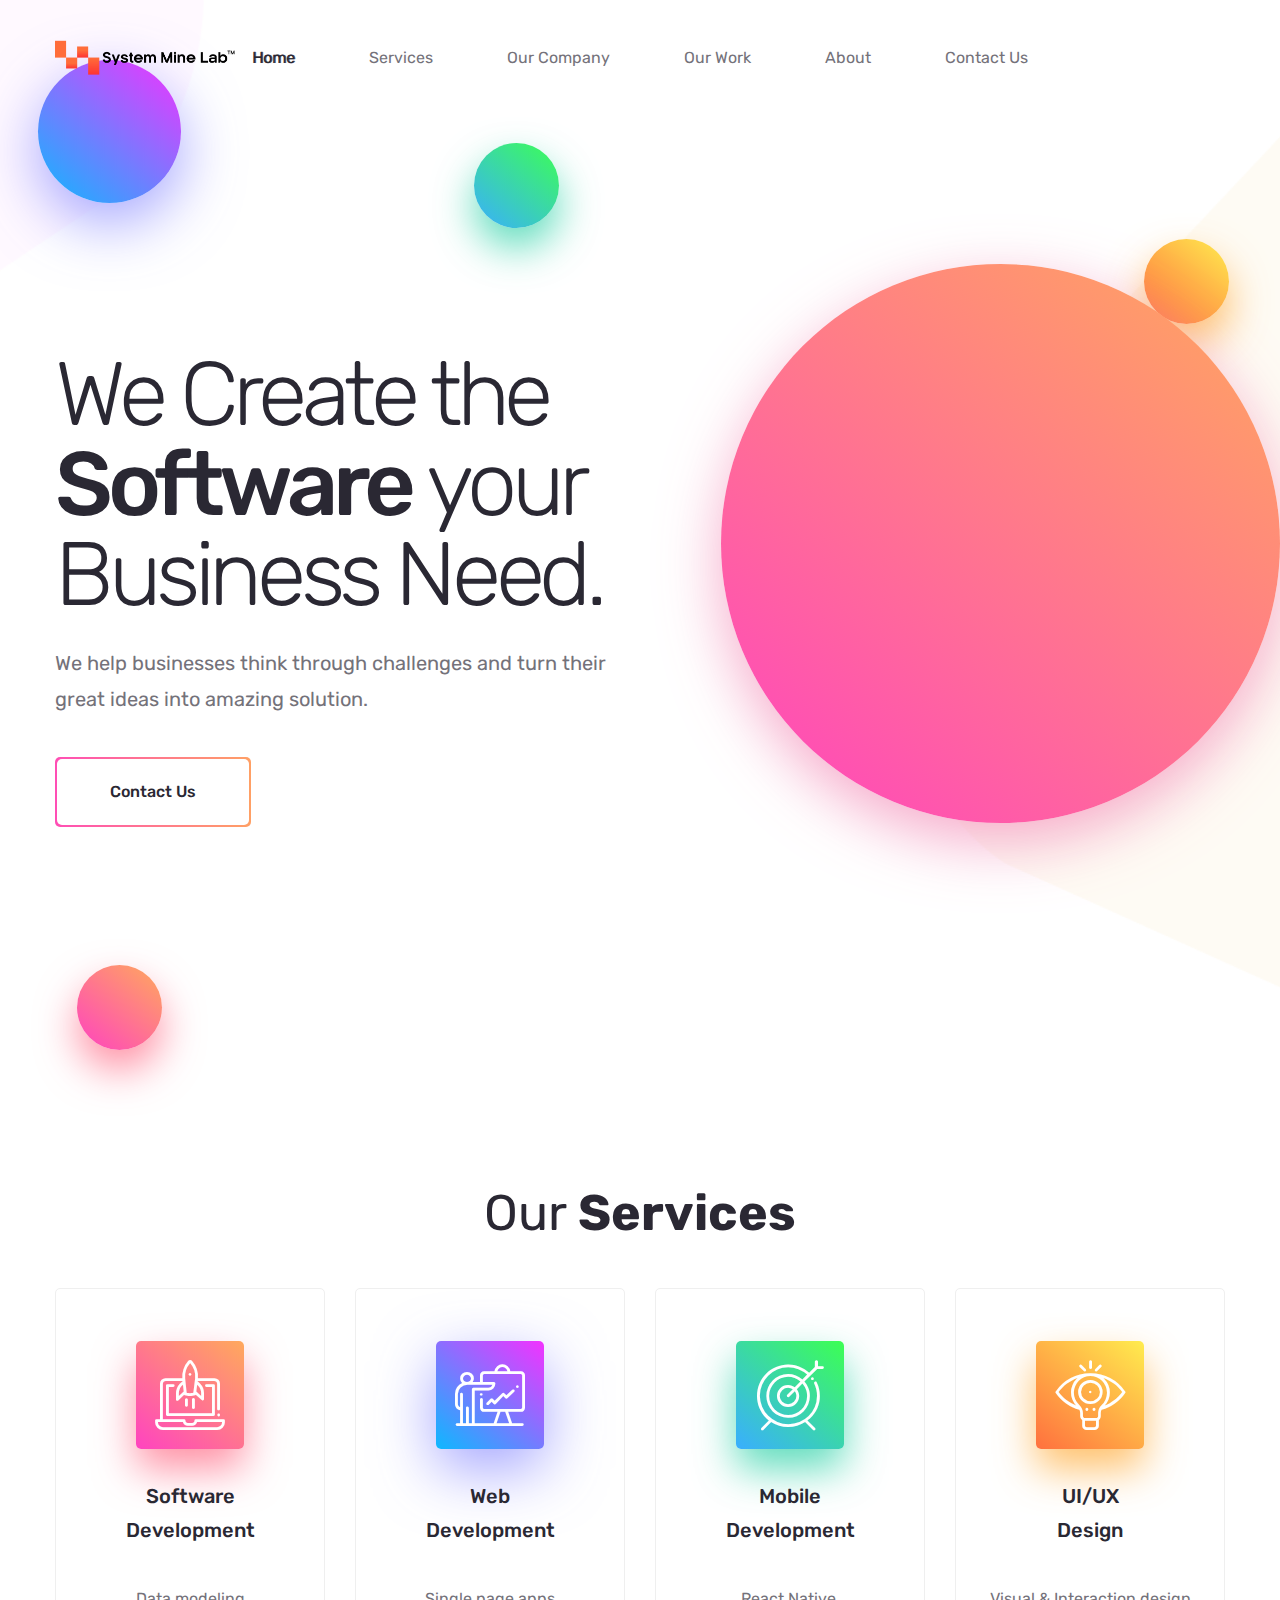
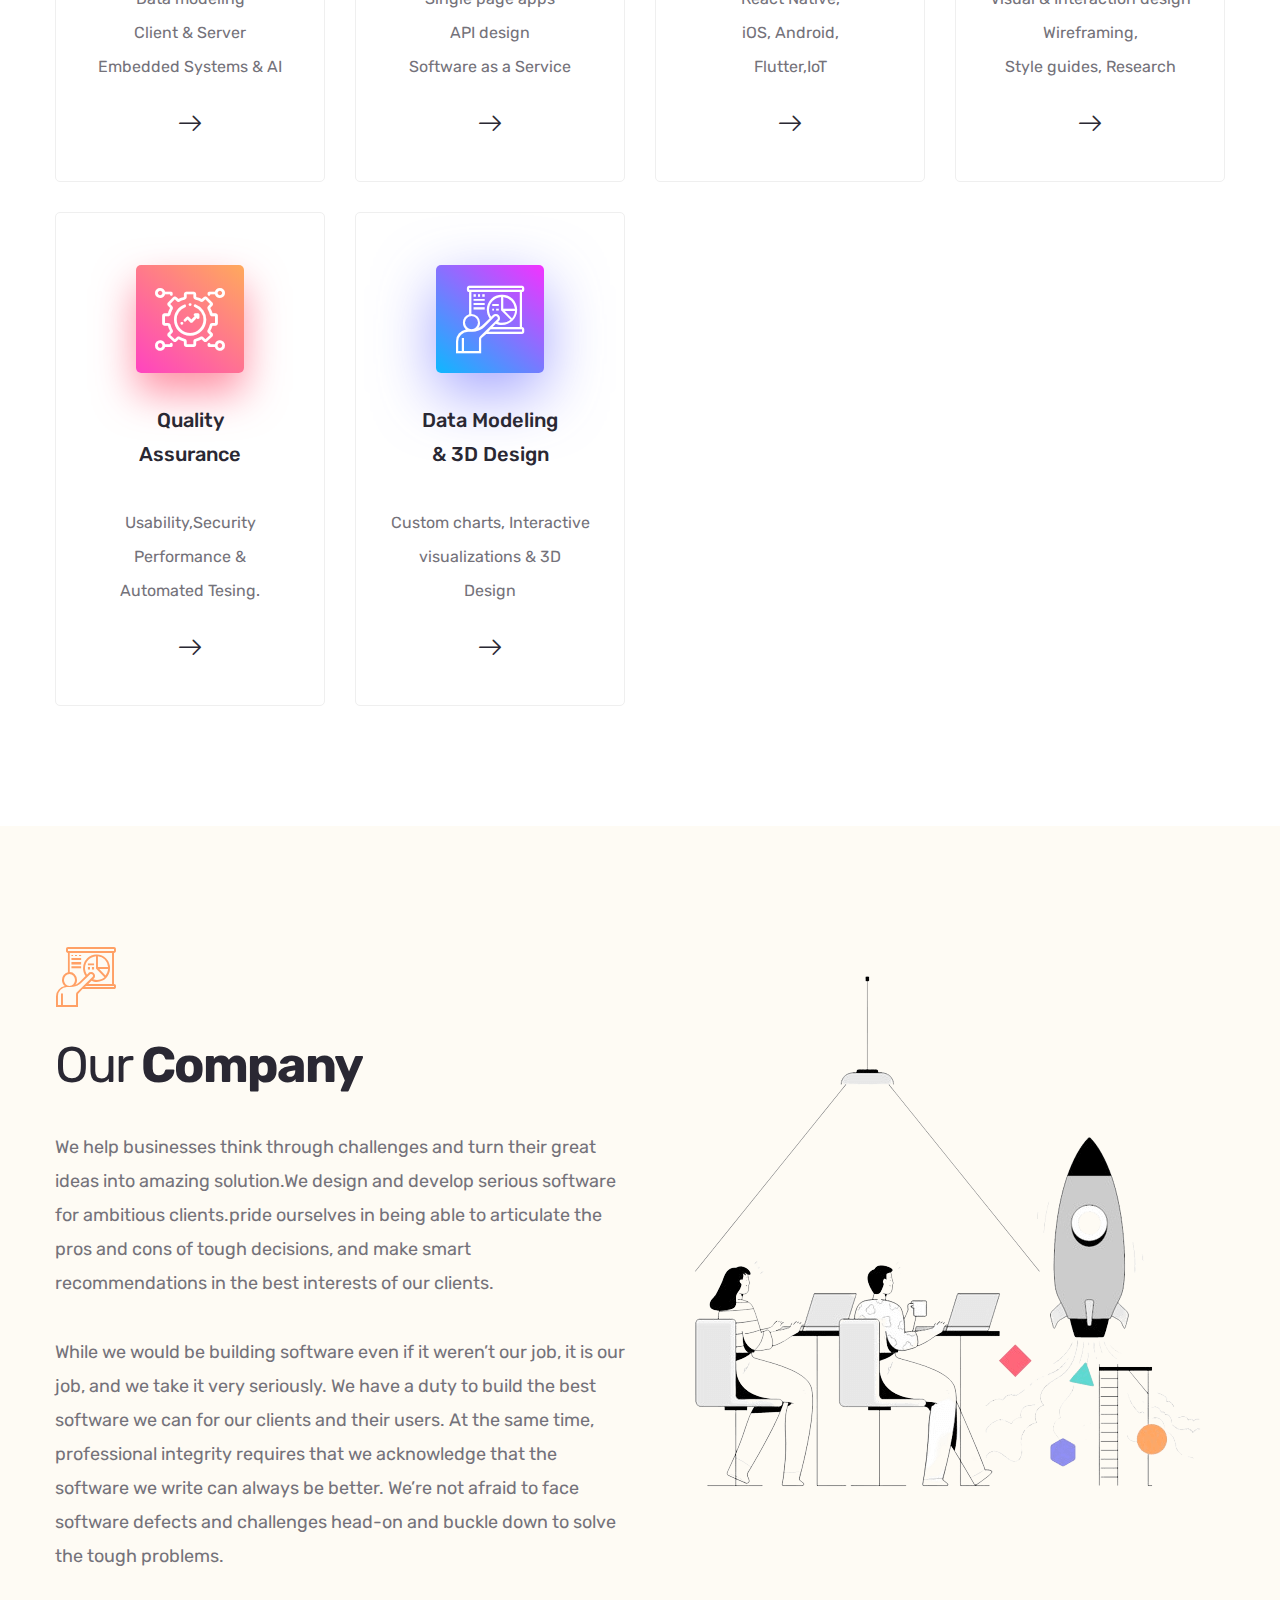
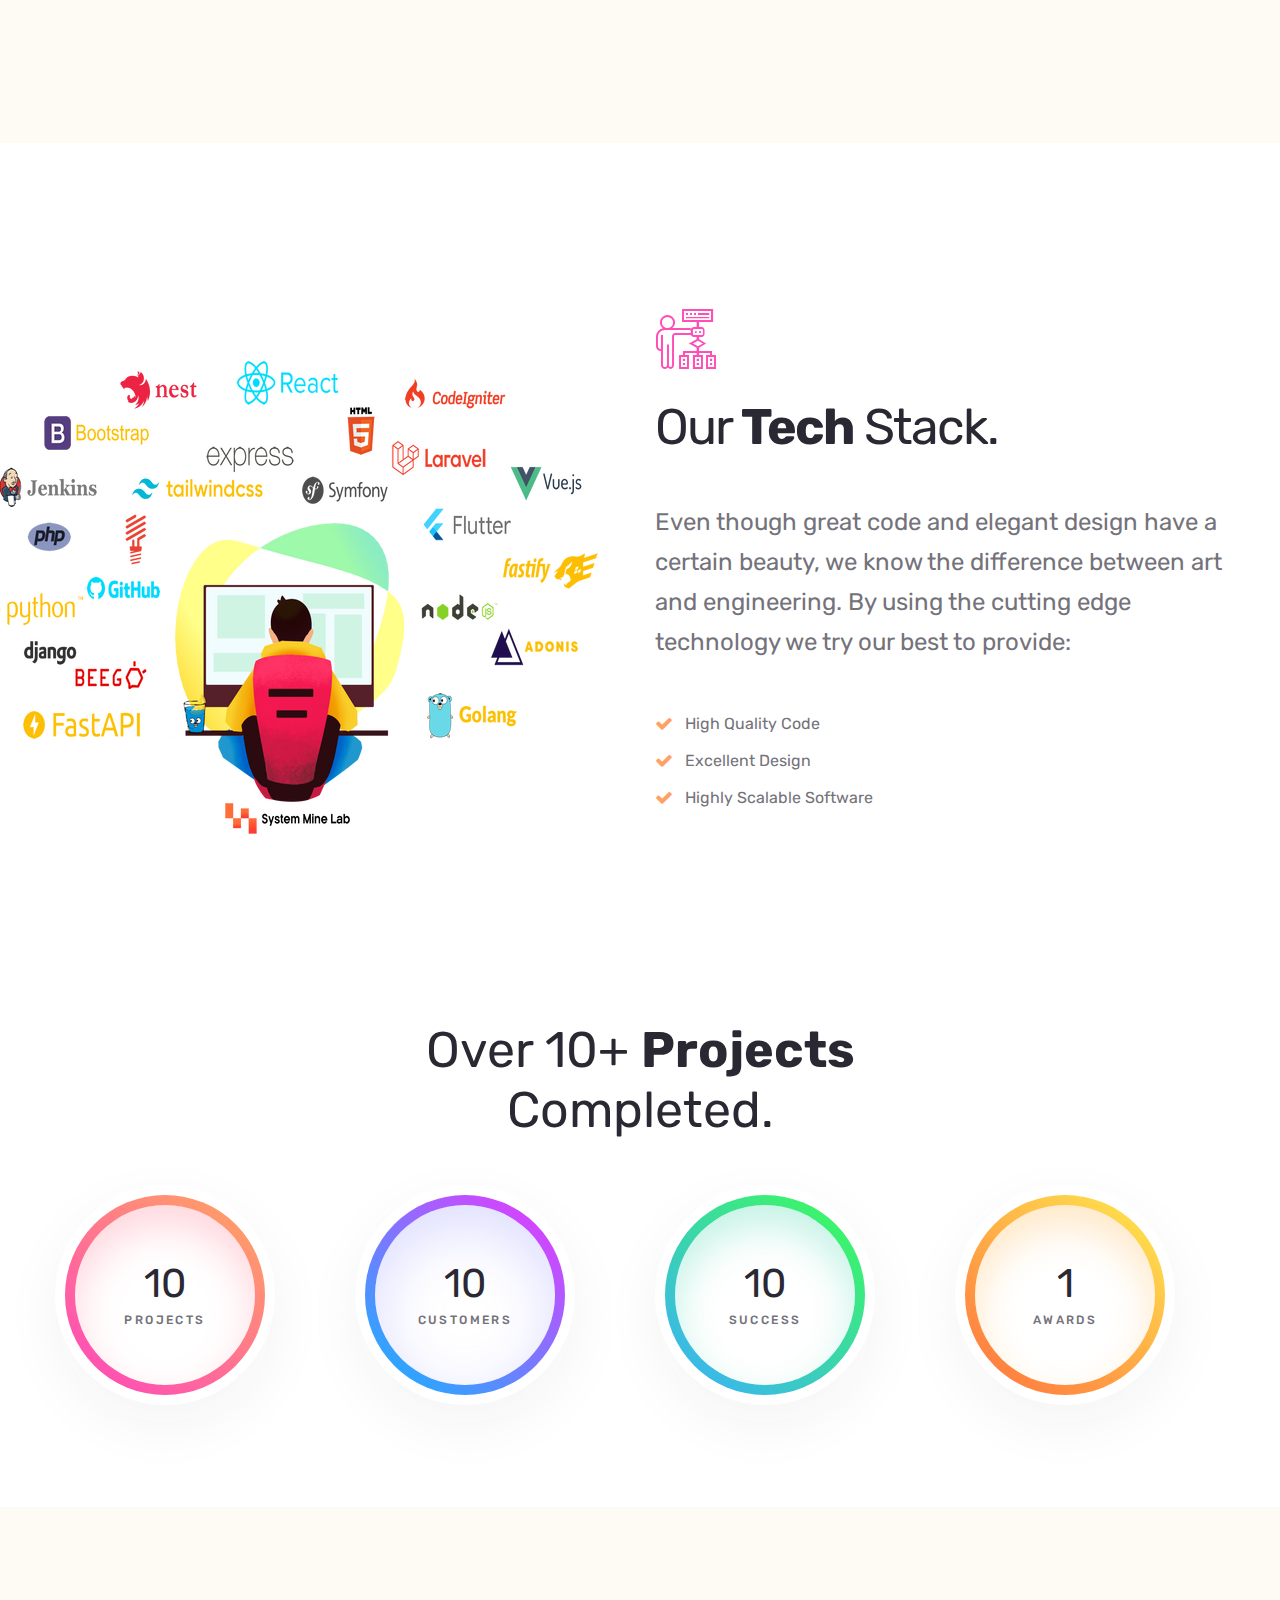
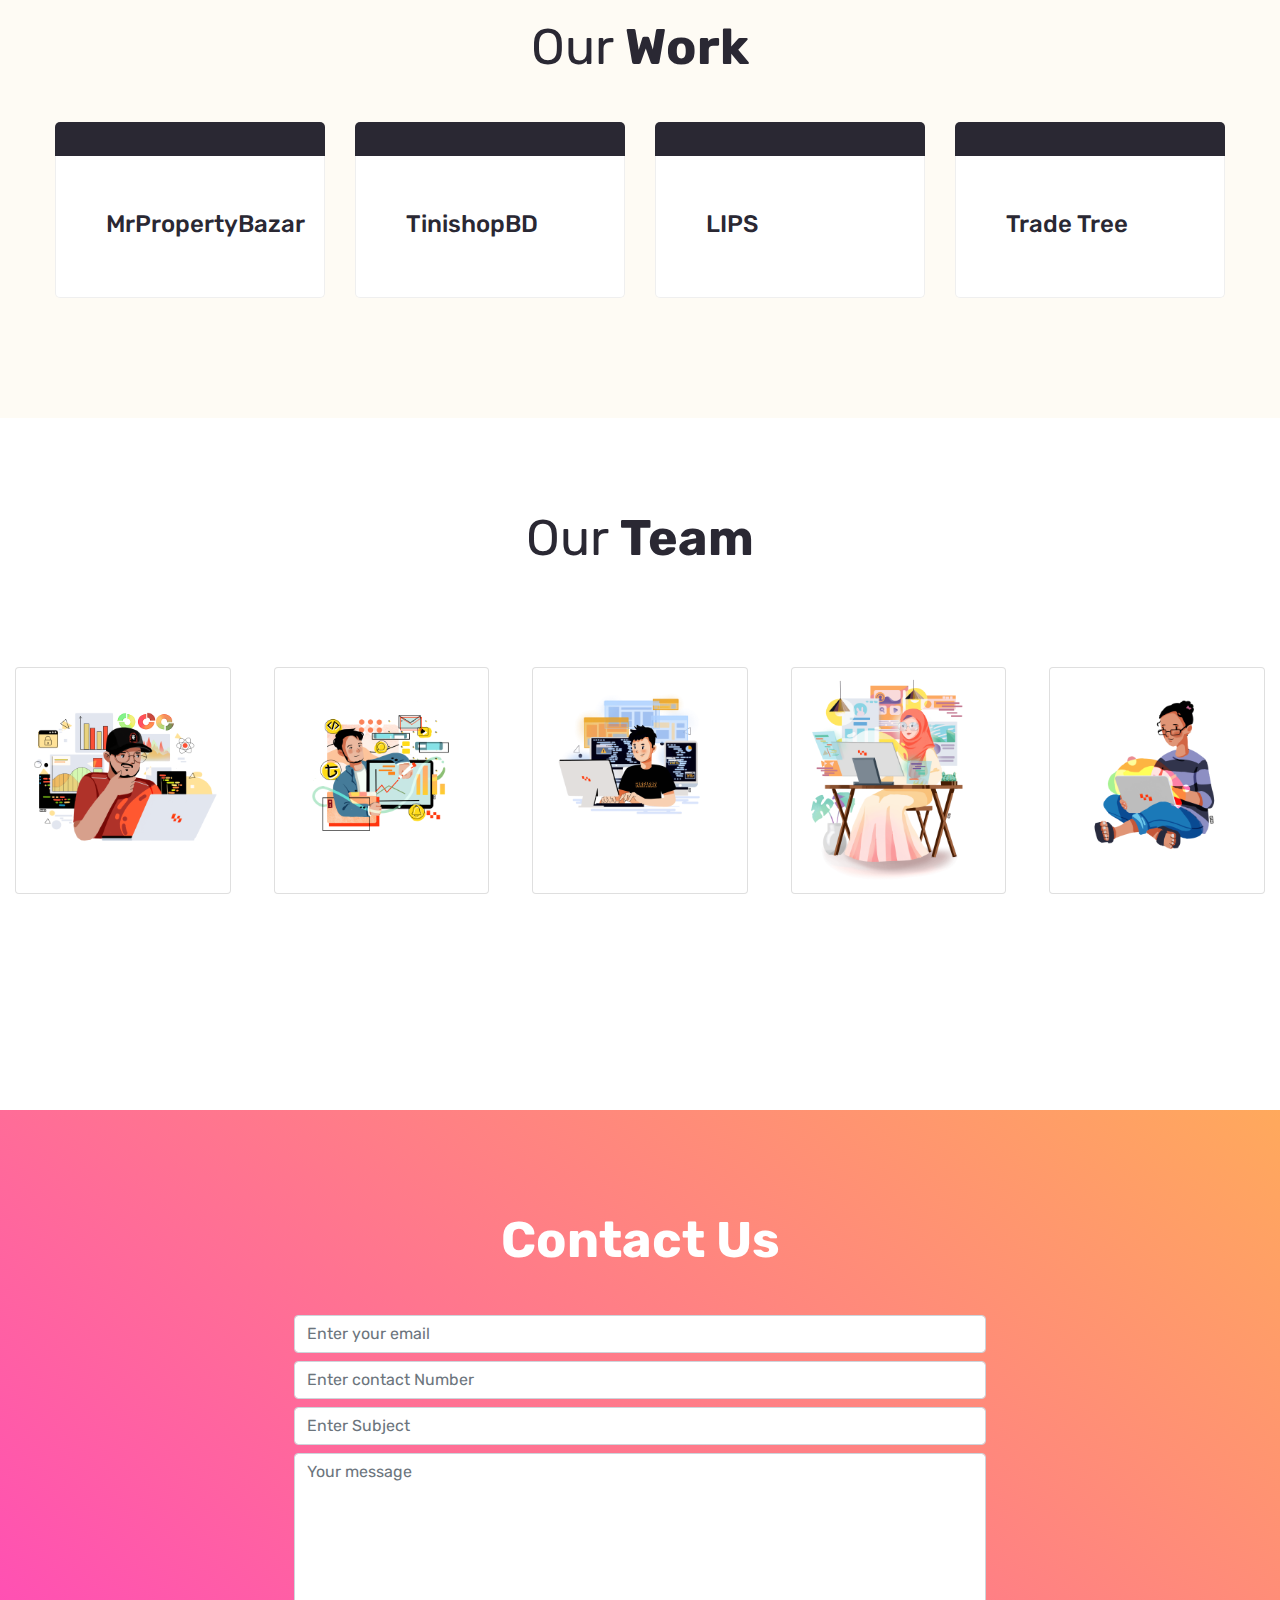
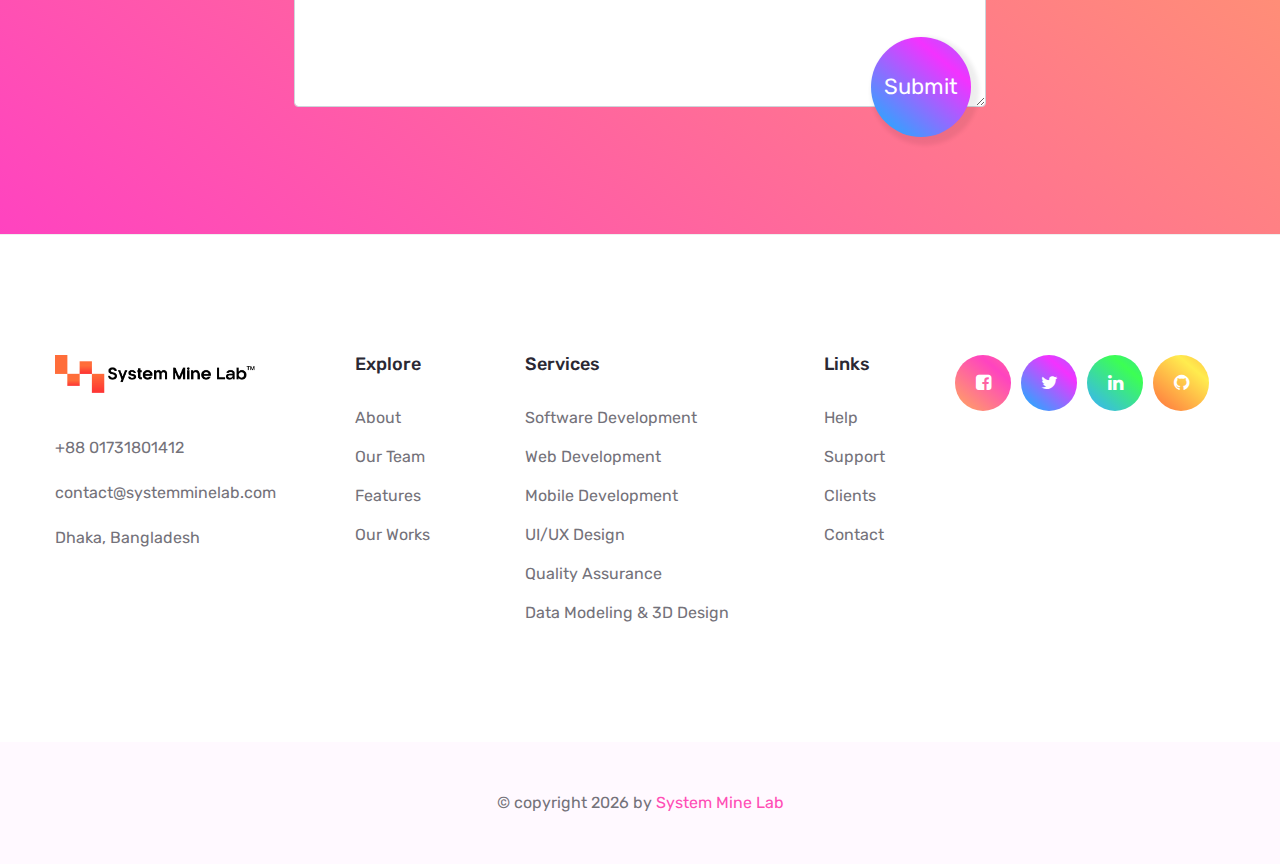
<file: index.html>
<!DOCTYPE html>
<html lang="en">

<head>
    <!-- Meta Tag -->
    <meta charset="UTF-8">
    <meta name="viewport" content="width=device-width, initial-scale=1.0">
    <meta http-equiv="X-UA-Compatible" content="ie=edge">
    <title>System Mine Lab | Software Company in Bangladesh</title>
    <link rel="canonical" href="https://systemminelab.com" />
    <meta name="description" content="System Mine Lab | Software Company in Bangladesh|We help businesses think through challenges and turn their great ideas into amazing solution.">
    <meta property="og:site_name" content="System Mine Lab | Software Company in Bangladesh" />
    <meta property="og:title" content="System Mine Lab | Software Company in Bangladesh" />
    <meta property="og:url" content="https://systemminelab.com" />
    <meta property="og:type" content="website" />
    <meta property="og:description" content="We help businesses think through challenges and turn their great ideas into amazing solution." />
    <!-- <meta http-equiv="Content-Security-Policy" content="script-src 'none'"> -->
    <meta property="og:image" content="/assets/images/meta/system_mine_lab_480x480.png" />
    <meta property="og:image:width" content="480" />
    <meta property="og:image:height" content="480" />
    <meta itemprop="name" content="System Mine Lab | Software Company in Bangladesh" />
    <meta itemprop="url" content="https://systemminelab.com" />
    <meta itemprop="description" content="We help businesses think through challenges and turn their great ideas into amazing solution. " />
    <meta itemprop="thumbnailUrl " content="/assets/images/meta/system_mine_lab_480x480.png" />
    <link rel="image_src " href="assets/images/meta/system_mine_lab_480x480.png" />
    <meta itemprop="image " content="assets/images/meta/system_mine_lab_480x480.png" />
    <meta name="twitter:title " content="System Mine Lab | Software Company in Bangladesh" />
    <meta name="twitter:image " content="assets/images/meta/system_mine_lab_480x480.png" />
    <meta name="twitter:card " content="summary " />
    <meta name="twitter:description " content="We help businesses think through challenges and turn their great ideas into amazing solution." />
    <meta name="description " content="We help businesses think through challenges and turn their great ideas into amazing solution." />

    <!-- Meta Tag -->

    <link rel="apple-touch-icon " sizes="180x180 " href="assets/images/favicons/sysfavicon.png ">
    <link rel="icon " type="image/png " sizes="32x32 " href="assets/images/sysfavicon.png ">
    <link rel="icon " type="image/png " sizes="16x16 " href="assets/images/favicons/sysfavicon.png ">
    <link rel="manifest " href="assets/images/favicons/site.webmanifest ">

    <!-- plugin scripts -->
    <link href="https://fonts.googleapis.com/css?family=Rubik:300,400,500,700,900&display=swap " rel="stylesheet ">
    <link rel="stylesheet " href="assets/css/animate.min.css ">
    <link rel="stylesheet " href="assets/css/bootstrap.min.css ">
    <link rel="stylesheet " href="assets/css/owl.carousel.min.css ">
    <link rel="stylesheet " href="assets/css/owl.theme.default.min.css ">
    <link rel="stylesheet " href="assets/css/magnific-popup.css ">
    <link rel="stylesheet " href="assets/css/font-awesome.min.css ">
    <link rel="stylesheet " href="assets/css/swiper.min.css ">
    <link rel="stylesheet " href="assets/plugins/dimon-icons/style.css ">

    <!-- template styles -->
    <link rel="stylesheet " href="assets/css/style.css ">
    <link rel="stylesheet " href="assets/css/responsive.css ">
</head>

<body>
    <!-- <div class="preloader ">
        <img src="assets/images/resources/preloader.png " class="preloader__image " alt=" ">
    </div>/.preloader -->
    <div class="page-wrapper ">
        <header class="site-header site-header__header-one ">
            <nav class="navbar navbar-expand-lg navbar-light header-navigation stricky ">
                <div class="container clearfix ">
                    <!-- Brand and toggle get grouped for better mobile display -->
                    <div class="logo-box clearfix ">
                        <a class="navbar-brand " href="index.html ">
                            <img src="assets/images/resources/sysmine.png " class="main-logo " width="180 " alt="System Mine Lab " />
                        </a>
                        <button class="menu-toggler " data-target=".main-navigation ">
                            <span class="fa fa-bars "></span>
                        </button>
                    </div>
                    <!-- /.logo-box -->
                    <!-- Collect the nav links, forms, and other content for toggling -->
                    <div class="main-navigation">
                        <ul class=" one-page-scroll-menu navigation-box ">
                            <li class="current scrollToLink ">
                                <a href="index.html">Home</a>
                                <!-- home banner -->

                            </li>

                            <li class="scrollToLink ">
                                <a href="#services">Services</a>
                                <ul class="sub-menu ">
                                    <li><a href="#services ">Software Development</a></li>
                                    <li><a href="#services ">Web Development</a></li>
                                    <li><a href="#services ">Mobile Development</a></li>
                                    <li><a href="#services ">UI/UX Design</a></li>
                                    <li><a href="#services ">Quality Assurance</a></li>
                                    <li><a href="#services ">Data Modeling & 3D Design</a></li>
                                </ul>
                                <!-- /.sub-menu -->

                            </li>
                            <li class="scrollToLink ">
                                <a href="#company">Our Company</a>
                            </li>
                            <li class="scrollToLink ">
                                <a href="#OurWork">Our Work</a>

                            </li>

                            <li class="scrollToLink ">
                                <a href="# ">About</a>
                                <ul class="sub-menu ">
                                    <li><a href="#screenshots">Team</a></li>
                                    <li><a href="# ">Career</a></li>
                                    <li><a href="#media ">Media</a></li>
                                </ul>
                                <!-- /.sub-menu -->

                            </li>


                            <li class=" scrollToLink ">
                                <a href="#mailchimp-one">Contact Us</a>

                            </li>
                        </ul>
                    </div>
                    <!-- /.navbar-collapse -->

                </div>
                <!-- /.container -->
            </nav>
        </header>
        <!-- /.site-header -->
        <section class="banner-one " id="banner ">
            <span class="banner-one__shape-1 "></span>
            <span class="banner-one__shape-2 "></span>
            <span class="banner-one__shape-3 "></span>
            <span class="banner-one__shape-4 "></span>
            <div class="container ">

                <!-- /.banner-one__moc -->
                <div class="row ">
                    <div class="col-xl-6 col-lg-8 ">
                        <div class="banner-one__content ">

                            <h3 class="banner-one__title ">We Create the<br> <span>Software</span> your <br> Business Need.
                            </h3>
                            <!-- /.banner-one__title -->
                            <p class="banner-one__text ">We help businesses think through challenges and turn their great ideas into amazing solution.</p>
                            <!-- /.banner-one__text -->
                            <a href="#mailchimp-one" class="banner-one__btn thm-btn "><span>Contact Us</span></a>
                            <!-- /.thm-btn -->
                        </div>
                        <!-- /.banner-one__content -->
                    </div>
                    <!-- /.col-lg-6 -->
                </div>
                <br>
                <br>
                <br>
                <br>

                <!-- /.row -->
                <div class="banner-one__moc ">
                    <img src="assets/images/mocs/transparent.png " alt="System Mine Lab " />
                </div>
            </div>
            <!-- /.container -->
        </section>
        <!-- /.banner-one -->
        <section class="service-one " id="services">
            <div class="container ">
                <div class="block-title text-center ">
                    <h2 class="block-title__title ">Our <span>Services</span></h2>
                    <!-- /.block-title__title -->
                </div>
                <!-- /.block-title -->
                <div class="row ">
                    <div class="col-lg-3 col-md-6 col-sm-12 wow fadeInUp " data-wow-duration="1500ms ">
                        <div class="service-one__single text-center ">
                            <div class="service-one__inner ">
                                <i class="service-one__icon dimon-icon-laptop "></i>
                                <h3><a href="# ">Software <br> Development</a></h3>
                                <p>Data modeling<br>Client & Server<br> Embedded Systems & AI</p>
                                <a href="# " class="service-one__link "><i class="dimon-icon-right-arrow "></i></a>
                            </div>
                            <!-- /.service-one__inner -->
                        </div>
                        <!-- /.service-one__single -->
                    </div>
                    <!-- /.col-lg-3 col-md-6 col-sm-12 -->
                    <div class="col-lg-3 col-md-6 col-sm-12 wow fadeInDown " data-wow-duration="1500ms ">
                        <div class="service-one__single text-center ">
                            <div class="service-one__inner ">
                                <i class="service-one__icon dimon-icon-presentation "></i>
                                <h3><a href="# ">Web <br> Development</a></h3>
                                <p>Single page apps<br> API design <br>Software as a Service</p>
                                <a href="# " class="service-one__link "><i class="dimon-icon-right-arrow "></i></a>
                            </div>
                            <!-- /.service-one__inner -->
                        </div>
                        <!-- /.service-one__single -->
                    </div>
                    <!-- /.col-lg-3 col-md-6 col-sm-12 -->
                    <div class="col-lg-3 col-md-6 col-sm-12 wow fadeInUp " data-wow-duration="1500ms ">
                        <div class="service-one__single text-center ">
                            <div class="service-one__inner ">
                                <i class="service-one__icon dimon-icon-target "></i>
                                <h3><a href="# ">Mobile <br> Development</a></h3>
                                <p>React Native, <br> iOS, Android, <br> Flutter,IoT</p>
                                <a href="# " class="service-one__link "><i class="dimon-icon-right-arrow "></i></a>
                            </div>
                            <!-- /.service-one__inner -->
                        </div>
                        <!-- /.service-one__single -->
                    </div>


                    <!-- /.col-lg-3 col-md-6 col-sm-12 -->
                    <div class="col-lg-3 col-md-6 col-sm-12 wow fadeInDown " data-wow-duration="1500ms ">
                        <div class="service-one__single text-center ">
                            <div class="service-one__inner ">
                                <i class="service-one__icon dimon-icon-visualization "></i>
                                <h3><a href="# ">UI/UX <br> Design</a></h3>
                                <p>Visual & Interaction design <br>Wireframing, <br>Style guides, Research</p>
                                <a href="# " class="service-one__link "><i class="dimon-icon-right-arrow "></i></a>
                            </div>
                            <!-- /.service-one__inner -->
                        </div>
                        <!-- /.service-one__single -->
                    </div>


                    <!-- /.col-lg-3 col-md-6 col-sm-12 -->
                </div>
                <!-- /.row -->


                <!-- /.block-title -->
                <div class="row ">


                    <div class="col-lg-3 col-md-6 col-sm-12 wow fadeInUp " data-wow-duration="1500ms ">
                        <div class="service-one__single text-center ">
                            <div class="service-one__inner ">
                                <i class="service-one__icon dimon-icon-strategy "></i>
                                <h3><a href="# ">Quality<br> Assurance</a></h3>
                                <p>

                                    Usability,Security<br>Performance & <br> Automated Tesing.

                                </p>
                                <a href="# " class="service-one__link "><i class="dimon-icon-right-arrow "></i></a>
                            </div>
                            <!-- /.service-one__inner -->
                        </div>
                        <!-- /.service-one__single -->
                    </div>

                    <div class="col-lg-3 col-md-6 col-sm-12 wow fadeInUp " data-wow-duration="1500ms ">
                        <div class="service-one__single text-center ">
                            <div class="service-one__inner ">
                                <i class="service-one__icon dimon-icon-data "></i>
                                <h3><a href="# ">Data Modeling <br> & 3D Design</a></h3>
                                <p>

                                    Custom charts, Interactive <br> visualizations & 3D<br> Design

                                </p>
                                <a href="# " class="service-one__link "><i class="dimon-icon-right-arrow "></i></a>
                            </div>
                            <!-- /.service-one__inner -->
                        </div>
                        <!-- /.service-one__single -->
                    </div>
                    <!-- /.col-lg-3 col-md-6 col-sm-12 -->
                </div>
                <!-- /.row -->


            </div>
            <!-- /.container -->
        </section>
        <!-- /.service-one -->



        <!-- /.cta-one -->
        <section class="cta-two " id="company">
            <div class="container ">
                <img src="assets/images/company/company.png" class="cta-two__moc " alt="System Mine Lab " />
                <div class="row ">
                    <div class="col-lg-6 ">
                        <div class="cta-two__content ">
                            <i class="cta-two__icon dimon-icon-data "></i>
                            <div class="block-title text-left ">
                                <h2 class="block-title__title ">Our<span> Company</span> </h2>
                                <!-- /.block-title__title -->
                            </div>
                            <!-- /.block-title -->
                            <div class="cta-two__text ">
                                <p>We help businesses think through challenges and turn their great ideas into amazing solution.We design and develop serious software for ambitious clients.pride ourselves in being able to articulate the pros and cons of
                                    tough decisions, and make smart recommendations in the best interests of our clients. </p>
                                <p>
                                    While we would be building software even if it weren’t our job, it is our job, and we take it very seriously. We have a duty to build the best software we can for our clients and their users. At the same time, professional integrity requires that we acknowledge
                                    that the software we write can always be better. We’re not afraid to face software defects and challenges head-on and buckle down to solve the tough problems.
                                </p>
                            </div>
                            <!-- /.cta-two__text -->
                            <!-- <a href="# " class="thm-btn "><span>Get Started</span></a> -->
                        </div>
                        <!-- /.cta-two__content -->
                    </div>
                    <!-- /.col-lg-6 -->
                </div>
                <!-- /.row -->
            </div>
            <!-- /.container -->
        </section>


        <!-- /.tech-stack-one -->
        <section class="cta-one ">

            <div class="container ">
                <img src="assets/images/tech_stack/technology_stack_that_we_use.png" style="height:630px !important;width:720px !important;" class="cta-one__moc " alt="System Mine Lab " />
                <div class="row justify-content-lg-end ">
                    <div class="col-lg-6 ">
                        <div class="cta-one__content ">
                            <i class="cta-one__icon dimon-icon-data1 "></i>
                            <div class="block-title text-left ">
                                <h2 class="block-title__title ">Our <span>Tech</span> Stack.</h2>
                                <!-- /.block-title__title -->
                            </div>
                            <!-- /.block-title -->
                            <div class="cta-one__text ">
                                <p>Even though great code and elegant design have a certain beauty, we know the difference between art and engineering. By using the cutting edge technology we try our best to provide:
                                </p>
                            </div>
                            <!-- /.cta-one__text -->
                            <ul class="list-unstyled ">
                                <li><i class="fa fa-check "></i>High Quality Code</li>
                                <li><i class="fa fa-check "></i>Excellent Design</li>
                                <li><i class="fa fa-check "></i>Highly Scalable Software</li>
                            </ul>
                            <!-- /.list-unstyled -->
                            <!-- <a href="# " class="thm-btn "><span>Get Started</span></a> -->
                        </div>
                        <!-- /.cta-one__content -->
                    </div>
                    <!-- /.col-lg-6 -->
                </div>
                <!-- /.row -->
            </div>
            <!-- /.container -->
        </section>






        <!-- /.brand-one -->
        <section class="fact-one " id="project " style="padding-top:0px !important;">
            <div class="container ">
                <div class="block-title text-center ">
                    <h2 class="block-title__title " style="z-index: 10; ">Over 10+ <span>Projects</span> <br> Completed.
                    </h2>
                    <!-- /.block-title__title -->
                </div>
                <!-- /.block-title -->
                <div class="row ">
                    <div class="col-lg-3 col-md-6 col-sm-12 wow fadeInUp " data-wow-duration="1500ms ">
                        <div class="fact-one__single ">
                            <div class="fact-one__inner ">
                                <h3 class="fact-one__count counter ">10</h3>
                                <!-- /.fact-one__count counter -->
                                <p class="fact-one__text ">projects</p>
                                <!-- /.fact-one__text -->
                            </div>
                            <!-- /.fact-one__inner -->
                        </div>
                        <!-- /.fact-one__single -->
                    </div>
                    <!-- /.col-lg-3 col-md-6 col-sm-12 -->
                    <div class="col-lg-3 col-md-6 col-sm-12 wow fadeInUp " data-wow-duration="1500ms ">
                        <div class="fact-one__single ">
                            <div class="fact-one__inner ">
                                <h3 class="fact-one__count counter ">10</h3>
                                <!-- /.fact-one__count counter -->
                                <p class="fact-one__text ">customers</p>
                                <!-- /.fact-one__text -->
                            </div>
                            <!-- /.fact-one__inner -->
                        </div>
                        <!-- /.fact-one__single -->
                    </div>
                    <!-- /.col-lg-3 col-md-6 col-sm-12 -->
                    <div class="col-lg-3 col-md-6 col-sm-12 wow fadeInUp " data-wow-duration="1500ms ">
                        <div class="fact-one__single ">
                            <div class="fact-one__inner ">
                                <h3 class="fact-one__count counter ">10</h3>
                                <!-- /.fact-one__count counter -->
                                <p class="fact-one__text ">success</p>
                                <!-- /.fact-one__text -->
                            </div>
                            <!-- /.fact-one__inner -->
                        </div>
                        <!-- /.fact-one__single -->
                    </div>
                    <!-- /.col-lg-3 col-md-6 col-sm-12 -->
                    <div class="col-lg-3 col-md-6 col-sm-12 wow fadeInUp " data-wow-duration="1500ms ">
                        <div class="fact-one__single ">
                            <div class="fact-one__inner ">
                                <h3 class="fact-one__count counter ">1</h3>
                                <!-- /.fact-one__count counter -->
                                <p class="fact-one__text ">awards</p>
                                <!-- /.fact-one__text -->
                            </div>
                            <!-- /.fact-one__inner -->
                        </div>
                        <!-- /.fact-one__single -->
                    </div>
                    <!-- /.col-lg-3 col-md-6 col-sm-12 -->
                </div>
                <!-- /.row -->
            </div>
            <!-- /.container -->
            <br>
            <br>
            <br>
        </section>
        <!--  -->






        <!-- /.faq-one -->
        <section class="blog-one blog-one__home thm-gray-bg " id="OurWork">
            <div class="container ">
                <div class="block-title text-center ">
                    <h2 class="block-title__title ">Our <span>Work</span></h2>
                    <!-- /.block-title__title -->
                </div>
                <!-- /.block-title -->
                <div class="row ">

                    <div class="col-lg-3 col-md-6 col-sm-12 wow fadeInUp " data-wow-duration="1500ms ">

                        <a href="https://mrpropertybazar.com/" rel="noreferrer" target="_blank">
                            <div class="blog-one__single ">


                                <div class="blog-one__image ">
                                    <img src="assets/images/projects/mrpropertybazar.PNG" alt="https://mrpropertybazar.com/" loading="lazy">

                                </div>
                                <!-- /.blog-one__image -->
                                <div class="blog-one__content ">

                                    <!-- /.list-unstyled -->
                                    <h3 class="blog-one__title ">
                                        <a href="https://mrpropertybazar.com/" rel="noreferrer" target="_blank">MrPropertyBazar</a>
                                    </h3>
                                    <!-- /.blog-one__title -->

                                    <!-- /.blog-one__link -->
                                </div>
                                <!-- /.blog-one__content -->

                            </div>
                        </a>
                        <!-- /.blog-one__single -->

                    </div>


                    <!-- /.col-lg-4 -->
                    <div class="col-lg-3 col-md-6 col-sm-12 wow fadeInUp " data-wow-duration="1500ms ">

                        <a href="https://tinishopbd.com/" rel="noreferrer" target="_blank">
                            <div class="blog-one__single ">


                                <div class="blog-one__image ">
                                    <img src="assets/images/projects/tinishop.PNG" alt="https://tinishopbd.com/" loading="lazy">

                                </div>
                                <!-- /.blog-one__image -->
                                <div class="blog-one__content ">

                                    <!-- /.list-unstyled -->
                                    <h3 class="blog-one__title ">
                                        <a href="https://tinishopbd.com/" rel="noreferrer" target="_blank">TinishopBD</a>
                                    </h3>
                                    <!-- /.blog-one__title -->

                                    <!-- /.blog-one__link -->
                                </div>
                                <!-- /.blog-one__content -->

                            </div>
                        </a>
                        <!-- /.blog-one__single -->

                    </div>
                    <!-- /.col-lg-4 -->
                    <div class="col-lg-3 col-md-6 col-sm-12 wow fadeInUp " data-wow-duration="1500ms ">

                        <a href="https://lips.group/" rel="noreferrer" target="_blank">
                            <div class="blog-one__single ">


                                <div class="blog-one__image ">
                                    <img src="assets/images/projects/lips.png" alt="lips " loading="lazy">

                                </div>
                                <!-- /.blog-one__image -->
                                <div class="blog-one__content ">

                                    <!-- /.list-unstyled -->
                                    <h3 class="blog-one__title ">
                                        <a href="https://lips.group/" rel="noreferrer" target="_blank">LIPS</a>
                                    </h3>
                                    <!-- /.blog-one__title -->

                                    <!-- /.blog-one__link -->
                                </div>
                                <!-- /.blog-one__content -->

                            </div>
                        </a>
                        <!-- /.blog-one__single -->

                    </div>
                    <!-- /.col-lg-4 -->
                    <!-- /.col-lg-4 -->
                    <div class="col-lg-3 col-md-6 col-sm-12 wow fadeInUp " data-wow-duration="1500ms ">

                        <a href="http://tradetree.co.nz/" rel="noreferrer" target="_blank">
                            <div class="blog-one__single ">


                                <div class="blog-one__image ">
                                    <img src="assets/images/projects/tradetree.png" alt="http://tradetree.co.nz/ " loading="lazy">

                                </div>
                                <!-- /.blog-one__image -->
                                <div class="blog-one__content ">

                                    <!-- /.list-unstyled -->
                                    <h3 class="blog-one__title ">
                                        <a href="http://tradetree.co.nz/" rel="noreferrer" target="_blank">Trade Tree</a>
                                    </h3>
                                    <!-- /.blog-one__title -->

                                    <!-- /.blog-one__link -->
                                </div>
                                <!-- /.blog-one__content -->

                            </div>
                        </a>
                        <!-- /.blog-one__single -->

                    </div>
                    <!-- /.col-lg-4 -->
                </div>
                <!-- /.row -->
            </div>
            <!-- /.container -->
        </section>
        <!--  -->



        <!-- /.fact-one -->
        <div class="block-title text-center ">
            <h2 class="block-title__title" style="padding-top: 100px !important;">Our <span>Team</span></h2>
            <!-- /.block-title__title -->
        </div>
        <section class="app-shot-one " id="screenshots" style="z-index: 10; ">


            <!-- /.block-title -->
            <div class="container-fluid">

                <div class="app-shot-one__carousel owl-theme owl-carousel mt-5">

                    <!-- /.item -->
                    <div class="item ">
                        <div class="card ">
                            <div class="card-img-top ">
                                <img src="assets/images/team/mezbah.png" alt="https://systemminelab.com/">

                            </div>
                            <div class="card-title ">

                            </div>
                            <div class="card-text ">

                            </div>
                        </div>
                    </div>
                    <!-- /.item -->


                    <!-- /.item -->
                    <div class="item ">
                        <div class="card ">
                            <div class="card-img-top ">
                                <img src="assets/images/team/CEO.png" alt="https://systemminelab.com/">

                            </div>
                            <div class="card-title ">

                            </div>
                            <div class="card-text ">

                            </div>
                        </div>
                    </div>
                    <!-- /.item -->
                    <div class="item ">
                        <div class="card ">
                            <div class="card-img-top ">
                                <img src="assets/images/team/sarfaraz.png" alt="https://systemminelab.com/">

                            </div>
                            <div class="card-title ">

                            </div>
                            <div class="card-text ">

                            </div>
                        </div>
                    </div>

                    <!-- /.item -->

                    <div class="item ">
                        <div class="card ">
                            <div class="card-img-top ">
                                <img src="assets/images/team/tashfiah.png" alt="https://systemminelab.com/">

                            </div>
                            <div class="card-title ">

                            </div>
                            <div class="card-text ">

                            </div>
                        </div>
                    </div>
                    <!-- /.item -->

                    <div class="item ">
                        <div class="card ">
                            <div class="card-img-top ">
                                <img src="assets/images/team/nisa.png" alt="https://systemminelab.com/">

                            </div>
                            <div class="card-title ">

                            </div>
                            <div class="card-text ">

                            </div>
                        </div>
                    </div>


                    <div class="item ">
                        <div class="card ">
                            <div class="card-img-top ">
                                <img src="assets/images/team/eva.png" alt="https://systemminelab.com/">

                            </div>
                            <div class="card-title ">

                            </div>
                            <div class="card-text ">

                            </div>
                        </div>
                    </div>
                    <!-- /.item -->
                    <div class="item ">
                        <div class="card ">
                            <div class="card-img-top ">
                                <img src="assets//images/team/kawsar.png" alt="https://systemminelab.com/">

                            </div>
                            <div class="card-title ">

                            </div>
                            <div class="card-text ">

                            </div>
                        </div>
                    </div>
                    <!-- /.item -->

                    <div class="item ">
                        <div class="card ">
                            <div class="card-img-top ">
                                <img src="assets/images/team/hamid.png" alt="https://systemminelab.com/">

                            </div>
                            <div class="card-title ">

                            </div>
                            <div class="card-text ">

                            </div>
                        </div>
                    </div>

                    <div class="item ">
                        <div class="card ">
                            <div class="card-img-top ">
                                <img src="assets/images/team/utsho.png" alt="https://systemminelab.com/">

                            </div>
                            <div class="card-title ">

                            </div>
                            <div class="card-text ">

                            </div>
                        </div>
                    </div>
                    <!-- /.item -->
                    <div class="item ">
                        <div class="card ">
                            <div class="card-img-top ">
                                <img src="assets/images/team/mahin.png" alt="https://systemminelab.com/">

                            </div>
                            <div class="card-title ">

                            </div>
                            <div class="card-text ">

                            </div>
                        </div>
                    </div>
                    <!-- /.item -->



                    <!-- /.item -->
                </div>
                <!-- /.app-shot-one__carousel owl-theme owl-carousel -->
            </div>
            <!-- /.container-fluid -->
        </section>
        <!-- /.app-shot-one -->

        <!-- pricing -->








        <!-- newsletter -->

        <!-- /.blog-one blog-one__home -->
        <section class="mailchimp-one " id="mailchimp-one">
            <div class="container ">
                <div class="block-title text-center ">
                    <h2 class="block-title__title "><span>Contact Us</span> <br></h2>
                    <!-- /.block-title__title -->
                </div>
                <!-- /.block-title -->
                <form action="# " class="mailchimp-one__mc-form mc-form " data-url=" ">

                    <div class="form-group mb-2 ">

                        <input type="email " class="form-control " id=" " style="background-color: white; text-align: start; " placeholder="Enter your email " name="pswd " required>
                        <div class="valid-feedback ">Valid.</div>
                        <div class="invalid-feedback ">Please fill out this field.</div>
                    </div>

                    <div class="form-group mb-2 ">

                        <input type="number " class="form-control " id="pwd " placeholder="Enter contact Number " name="pswd " required>
                        <div class="valid-feedback ">Valid.</div>
                        <div class="invalid-feedback ">Please fill out this field.</div>
                    </div>

                    <div class="form-group mb-2 ">

                        <input type="text " class="form-control " id="pwd " placeholder="Enter Subject " name="pswd " required>
                        <div class="valid-feedback ">Valid.</div>
                        <div class="invalid-feedback ">Please fill out this field.</div>
                    </div>

                    <div class="form-group mb-2 ">
                        <textarea class="form-control " placeholder="Your message " name=" " id=" " cols="30 " rows="10 "></textarea>




                        <!-- <input type="email " id="mc-email " class="formInput " placeholder="Email address ">
                    <input type="number " id="mc-email " class="formInput " placeholder="Contact Number "> -->
                        <!-- <input type="text " id="mc-email " class="formInput " placeholder="Subject ">
                    <textarea name=" " class="formInput " id="mc-email " cols="30 " rows="10 "></textarea> -->

                        <button style="height: 100px; width: 100px;" type="submit">Submit</button>

                </form>
                <!-- /.mailchimp-one__mc-form -->
                <div class="mc-form__response "></div>
                <!-- /.mc-form__response -->
                </div>
                <!-- /.container -->
        </section>
        <!-- /.mailchimp-one -->





        <!-- footer -->
        <footer class="site-footer ">
            <div class="site-footer__upper ">
                <div class="container ">
                    <div class="row ">
                        <div class="col-lg-3 ">
                            <div class="footer-widget footer-widget__about ">
                                <img src="assets/images/resources/sysmine.png " alt="System Mine Lab" width="200 " class="footer-widget__logo ">
                                <p class="footer-widget__contact "><a href="tel:888-666-0000 ">+88 01731801412</a></p>
                                <!-- /.footer-widget__contact -->
                                <p class="footer-widget__contact "><a href="mailto:contact@systemminelab.com ">contact@systemminelab.com</a>
                                    <p class="footer-widget__contact ">Dhaka, Bangladesh</p>
                                    <!-- /.footer-widget__contact -->
                            </div>
                            <!-- /.footer-widget -->
                        </div>
                        <!-- /.col-lg-2 -->
                        <div class="col-lg-6 d-flex justify-content-between footer-widget__links-wrap ">
                            <div class="footer-widget ">
                                <h3 class="footer-widget__title ">Explore</h3>
                                <!-- /.footer-widget__title -->
                                <ul class="footer-widget__links list-unstyled ">
                                    <li><a href="# ">About</a></li>
                                    <li><a href="# ">Our Team</a></li>
                                    <li><a href="# ">Features</a></li>
                                    <li><a href="# ">Our Works</a></li>
                                    <!-- <li><a href="# ">How It Works</a></li> -->
                                </ul>
                                <!-- /.footer-widget__links -->
                            </div>
                            <!-- /.footer-widget -->
                            <div class="footer-widget ">
                                <h3 class="footer-widget__title ">Services</h3>

                                <!-- /.footer-widget__title -->
                                <ul class="footer-widget__links list-unstyled ">
                                    <li><a href="# ">Software Development </a></li>
                                    <li><a href="# ">Web Development </a></li>
                                    <li><a href="# ">Mobile Development </a></li>
                                    <li><a href="# ">UI/UX Design</a></li>
                                    <li><a href="# ">Quality Assurance</a></li>
                                    <li><a href="# ">Data Modeling & 3D Design</a></li>
                                </ul>
                                <!-- /.footer-widget__links -->
                            </div>
                            <!-- /.footer-widget -->
                            <div class="footer-widget ">
                                <h3 class="footer-widget__title ">Links</h3>
                                <!-- /.footer-widget__title -->
                                <ul class="footer-widget__links list-unstyled ">
                                    <li><a href="# ">Help </a></li>
                                    <li><a href="# ">Support </a></li>
                                    <li><a href="# ">Clients </a></li>
                                    <li><a href="# ">Contact</a></li>
                                </ul>
                                <!-- /.footer-widget__links -->
                            </div>
                            <!-- /.footer-widget -->
                        </div>
                        <!-- /.col-lg-6 -->
                        <div class="col-lg-3 ">
                            <div class="footer-widget ">
                                <div class="site-footer__social ">
                                    <a href="https://www.facebook.com/sysminelab " class="fa fa-facebook-square "></a>
                                    <a href="https://twitter.com/SystemMine " class="fa fa-twitter "></a>
                                    <a href="https://www.linkedin.com/company/system-mine-lab/ " class="fa fa-linkedin "></a>
                                    <a href="https://github.com/System-Mine-Lab " class="fa fa-github "></a>
                                </div>
                                <!-- /.site-footer__social -->
                            </div>
                            <!-- /.footer-widget -->
                        </div>
                        <!-- /.col-lg-4 -->
                    </div>
                    <!-- /.row -->
                </div>
                <!-- /.container -->
            </div>
            <!-- /.site-footer__upper -->
            <div class="site-footer__bottom ">
                <div class="container ">
                    <div class="inner-container text-center ">
                        <p class="site-footer__copy ">&copy; copyright
                            <script>
                                var CurrentYear = new Date().getFullYear()
                                document.write(CurrentYear)
                            </script> by <a href="https://systemminelab.com/ ">System Mine Lab</a></p>
                        <!-- /.site-footer__copy -->
                    </div>
                    <!-- /.inner-container -->
                </div>
                <!-- /.container -->
            </div>
            <!-- /.site-footer__bottom -->
        </footer>
        <!-- /.site-footer -->
        </div>
        <!-- /.page-wrapper -->


        <a href="# " data-target="html " class="scroll-to-target scroll-to-top "><i class="fa fa-angle-up "></i></a>


        <script src="assets/js/jquery.min.js "></script>
        <script src="assets/js/bootstrap.bundle.min.js "></script>
        <script src="assets/js/owl.carousel.min.js "></script>
        <script src="assets/js/waypoints.min.js "></script>
        <script src="assets/js/jquery.counterup.min.js "></script>
        <script src="assets/js/TweenMax.min.js "></script>
        <script src="assets/js/wow.js "></script>
        <script src="assets/js/jquery.magnific-popup.min.js "></script>
        <script src="assets/js/jquery.ajaxchimp.min.js "></script>
        <script src="assets/js/swiper.min.js "></script>
        <script src="assets/js/jquery.easing.min.js "></script>

        <!-- template scripts -->
        <script src="assets/js/theme.js "></script>
</body>

</html>
</file>
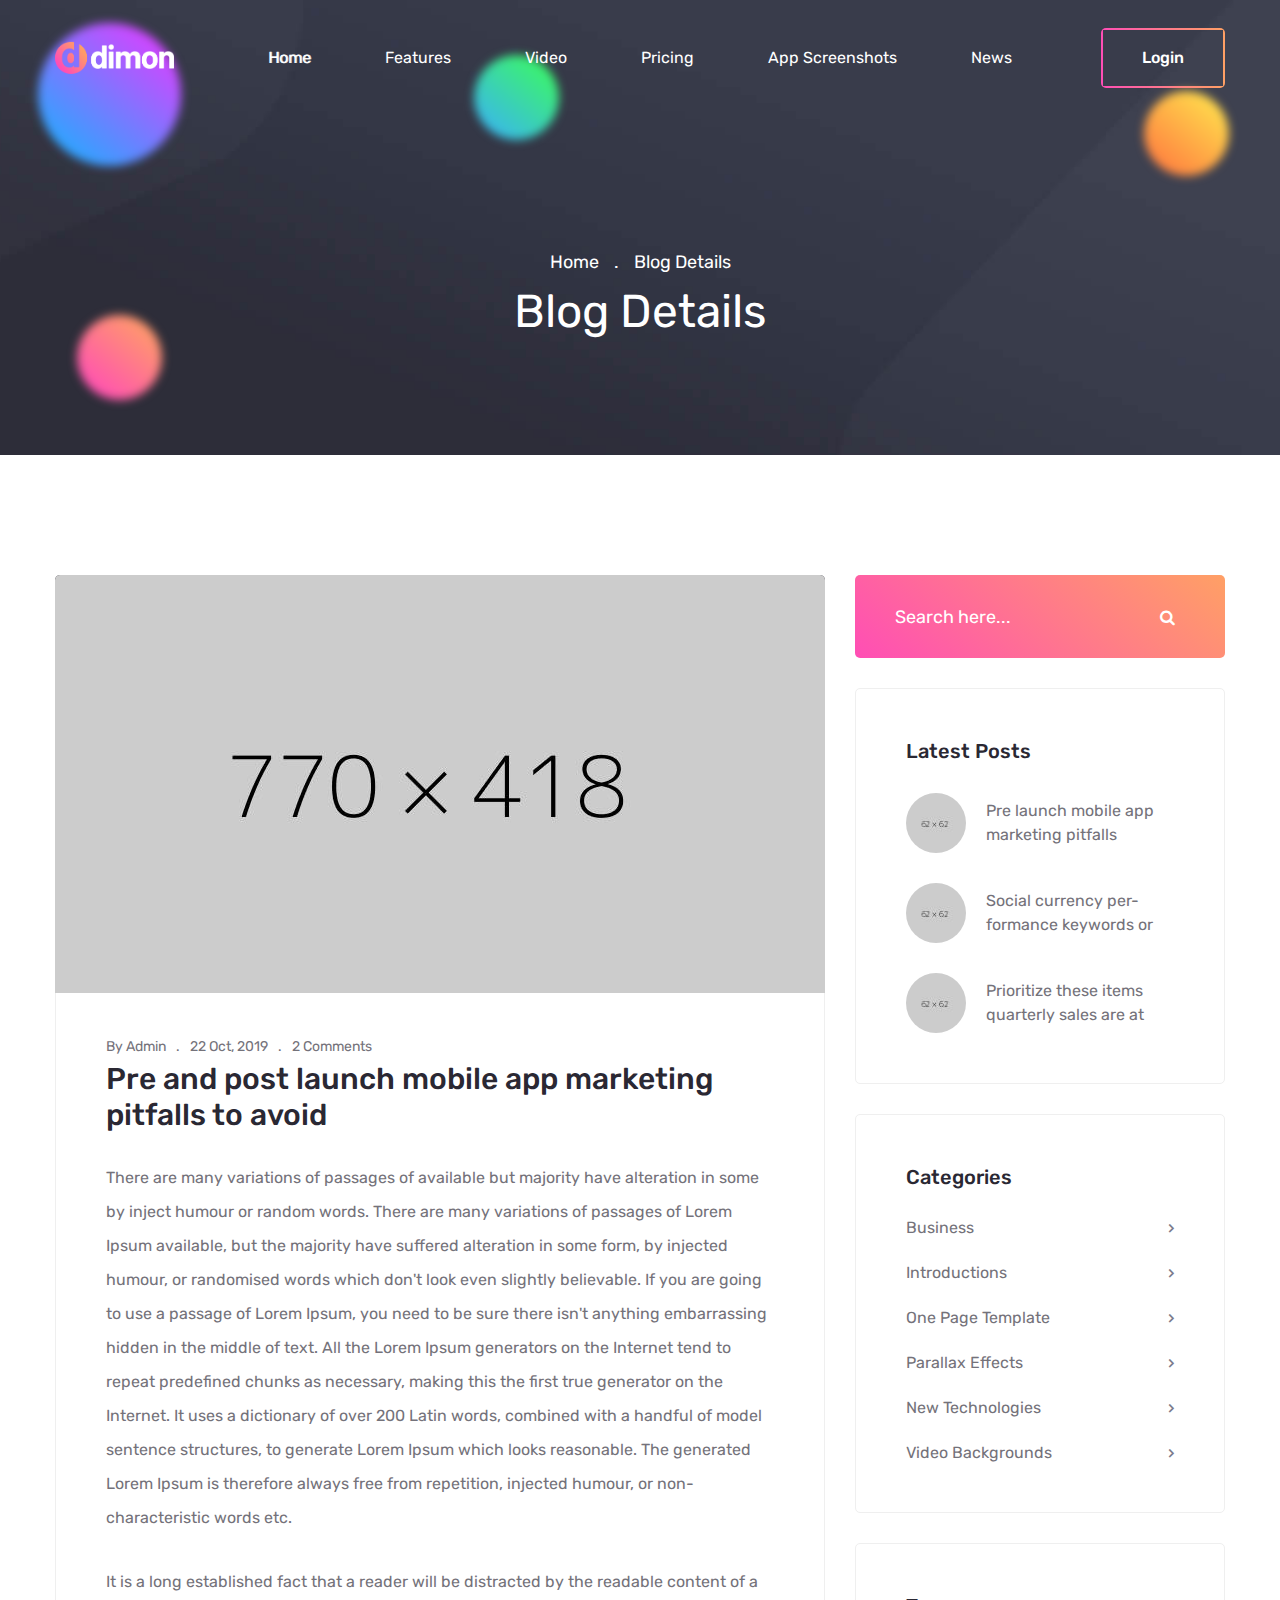
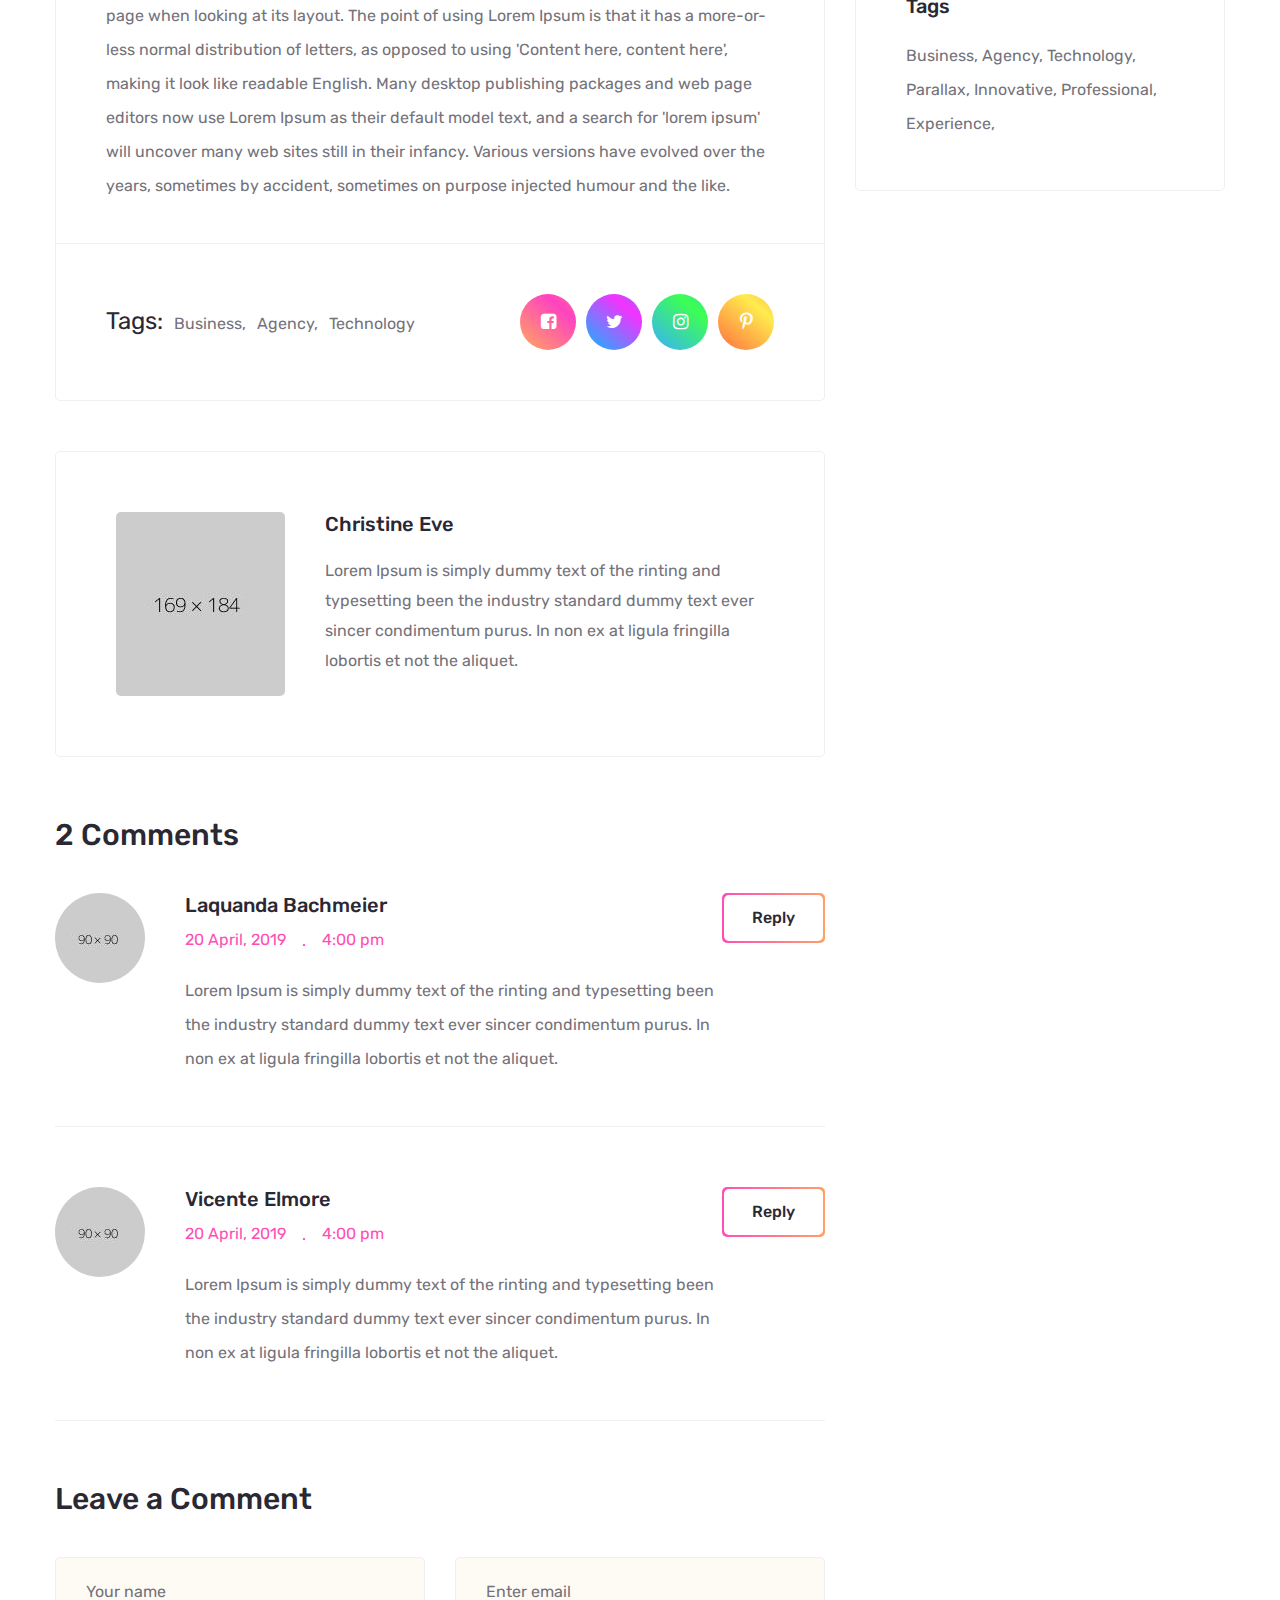
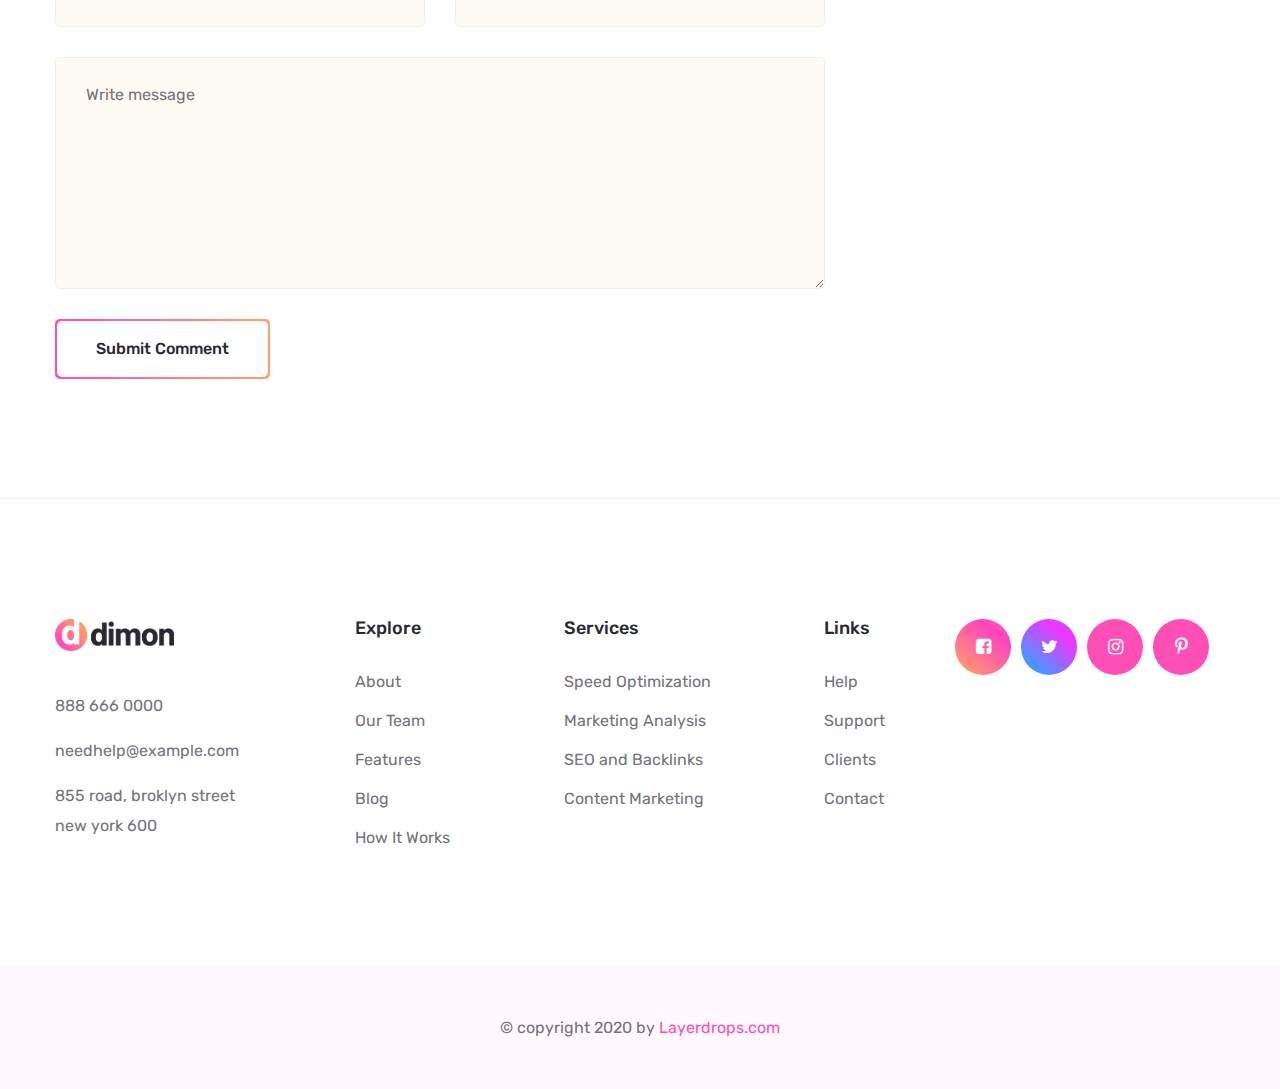
<file: news-details.html>
<!DOCTYPE html>
<html lang="en">

<head>
    <meta charset="UTF-8">
    <meta name="viewport" content="width=device-width, initial-scale=1.0">
    <meta http-equiv="X-UA-Compatible" content="ie=edge">
    <title>Systemmine lab</title>
    <link rel="apple-touch-icon" sizes="180x180" href="assets/images/favicons/apple-touch-icon.png">
    <link rel="icon" type="image/png" sizes="32x32" href="assets/images/favicons/favicon-32x32.png">
    <link rel="icon" type="image/png" sizes="16x16" href="assets/images/favicons/favicon-16x16.png">
    <link rel="manifest" href="assets/images/favicons/site.webmanifest">

    <!-- plugin scripts -->
    <link href="https://fonts.googleapis.com/css?family=Rubik:300,400,500,700,900&display=swap" rel="stylesheet">
    <link rel="stylesheet" href="assets/css/animate.min.css">
    <link rel="stylesheet" href="assets/css/bootstrap.min.css">
    <link rel="stylesheet" href="assets/css/owl.carousel.min.css">
    <link rel="stylesheet" href="assets/css/owl.theme.default.min.css">
    <link rel="stylesheet" href="assets/css/magnific-popup.css">
    <link rel="stylesheet" href="assets/css/font-awesome.min.css">
    <link rel="stylesheet" href="assets/css/swiper.min.css">
    <link rel="stylesheet" href="assets/plugins/dimon-icons/style.css">

    <!-- template styles -->
    <link rel="stylesheet" href="assets/css/style.css">
    <link rel="stylesheet" href="assets/css/responsive.css">
</head>

<body>
    <div class="preloader">
        <img src="assets/images/resources/preloader.png" class="preloader__image" alt="">
    </div><!-- /.preloader -->
    <div class="page-wrapper">
        <header class="site-header site-header__header-one site-header__header-two ">
            <nav class="navbar navbar-expand-lg navbar-light header-navigation stricky">
                <div class="container clearfix">
                    <!-- Brand and toggle get grouped for better mobile display -->
                    <div class="logo-box clearfix">
                        <a class="navbar-brand" href="index.html">
                            <img src="assets/images/resources/logo-light.png" class="main-logo" width="119" alt="Awesome Image" />
                        </a>
                        <button class="menu-toggler" data-target=".main-navigation">
                            <span class="fa fa-bars"></span>
                        </button>
                    </div><!-- /.logo-box -->
                    <!-- Collect the nav links, forms, and other content for toggling -->
                    <div class="main-navigation">
                        <ul class=" one-page-scroll-menu navigation-box">
                            <li class="current scrollToLink">
                                <a href="index.html#banner">Home</a>
                                <ul class="sub-menu">
                                    <li><a href="index.html">Home 01</a></li>
                                    <li><a href="index-2.html">Home 02</a></li>
                                    <li><a href="#">Header Versions</a>
                                        <ul class="sub-menu">
                                            <li><a href="index.html">Header 01</a></li>
                                            <li><a href="index-2.html">Header 02</a></li>
                                        </ul><!-- /.sub-menu -->
                                    </li>
                                </ul><!-- /.sub-menu -->
                            </li>
                            <li class="scrollToLink">
                                <a href="index.html#features">Features</a>

                            </li>
                            <li class="scrollToLink">
                                <a href="index.html#video">Video</a>

                            </li>
                            <li class="scrollToLink">
                                <a href="index.html#pricing">Pricing</a>
                            </li>
                            <li class="scrollToLink">
                                <a href="index.html#screenshots">App Screenshots</a>
                            </li>
                            <li class="scrollToLink">
                                <a href="index.html#news">News</a>
                                <ul class="sub-menu">
                                    <li><a href="news.html">News Page</a></li>
                                    <li><a href="news-details.html">News Details</a></li>
                                </ul><!-- /.sub-menu -->
                            </li>
                        </ul>
                    </div><!-- /.navbar-collapse -->
                    <div class="right-side-box">
                        <a class="thm-btn header__cta-btn" href="#"><span>Login</span></a>
                    </div><!-- /.right-side-box -->
                </div>
                <!-- /.container -->
            </nav>
        </header><!-- /.site-header -->

        <section class="inner-banner">
            <span class="banner-two__shape-1"></span>
            <span class="banner-two__shape-2"></span>
            <span class="banner-two__shape-3"></span>
            <span class="banner-two__shape-4"></span>
            <div class="container">
                <ul class="list-unstyled thm-breadcrumb">
                    <li><a href="#">Home</a></li>
                    <li class="active"><a href="#">Blog Details</a></li>
                </ul><!-- /.list-unstyled -->
                <h2 class="inner-banner__title">Blog Details</h2><!-- /.inner-banner__title -->
            </div><!-- /.container -->
        </section><!-- /.inner-banner -->

        <section class="blog-details">
            <div class="container">
                <div class="row">
                    <div class="col-lg-8">
                        <div class="blog-one__single">
                            <div class="blog-one__image">
                                <img src="assets/images/blog/blog-d-1-1.jpg" alt="">

                            </div><!-- /.blog-one__image -->
                            <div class="blog-one__content">
                                <ul class="list-unstyled blog-one__meta">
                                    <li><a href="#">By Admin</a></li>
                                    <li><a href="#">22 Oct, 2019</a></li>
                                    <li><a href="#">2 Comments</a></li>
                                </ul><!-- /.list-unstyled -->
                                <h3 class="blog-one__title">
                                    Pre and post launch mobile app marketing pitfalls to avoid
                                </h3><!-- /.blog-one__title -->
                                <p class="blog-one__text">There are many variations of passages of available but majority have
                                    alteration in some by inject humour or random words. There are many variations of passages
                                    of Lorem Ipsum available, but the majority have suffered alteration in some form, by
                                    injected humour, or randomised words which don't look even slightly believable. If you are
                                    going to use a passage of Lorem Ipsum, you need to be sure there isn't anything embarrassing
                                    hidden in the middle of text. All the Lorem Ipsum generators on the Internet tend to repeat
                                    predefined chunks as necessary, making this the first true generator on the Internet. It
                                    uses a dictionary of over 200 Latin words, combined with a handful of model sentence
                                    structures, to generate Lorem Ipsum which looks reasonable. The generated Lorem Ipsum is
                                    therefore always free from repetition, injected humour, or non-characteristic words etc.</p>
                                <!-- /.blog-one__text -->
                                <p class="blog-one__text">It is a long established fact that a reader will be distracted by the
                                    readable content of a page when looking at its layout. The point of using Lorem Ipsum is
                                    that it has a more-or-less normal distribution of letters, as opposed to using 'Content
                                    here, content here', making it look like readable English. Many desktop publishing packages
                                    and web page editors now use Lorem Ipsum as their default model text, and a search for
                                    'lorem ipsum' will uncover many web sites still in their infancy. Various versions have
                                    evolved over the years, sometimes by accident, sometimes on purpose injected humour and the
                                    like.</p><!-- /.blog-one__text -->

                            </div><!-- /.blog-one__content -->
                        </div><!-- /.blog-one__single -->
                        <div class="share-block">
                            <div class="left-block">
                                <p>Tags: <a href="#">Business,</a> <a href="#">Agency,</a> <a href="#">Technology</a></p>
                            </div><!-- /.left-block -->
                            <div class="social-block">
                                <a class="fa fa-facebook-square" href="#"></a>
                                <a class="fa fa-twitter" href="#"></a>
                                <a class="fa fa-instagram" href="#"></a>
                                <a class="fa fa-pinterest-p" href="#"></a>
                            </div><!-- /.social-block -->
                        </div><!-- /.share-block -->
                        <div class="blog-details__author">
                            <div class="blog-details__author-image">
                                <img src="assets/images/blog/author-1-1.jpg" alt="Awesome Image" />
                            </div><!-- /.blog-details__image -->
                            <div class="blog-details__author-content">
                                <h3>Christine Eve</h3>
                                <p>Lorem Ipsum is simply dummy text of the rinting and typesetting been the industry standard
                                    dummy text ever sincer condimentum purus. In non ex at ligula fringilla lobortis et not the
                                    aliquet.</p>
                            </div><!-- /.blog-details__content -->
                        </div><!-- /.blog-details__author -->
                        <h2 class="blog-details__content-title">2 Comments</h2><!-- /.blog-details__content-title -->
                        <div class="comment-one">
                            <div class="comment-one__single">
                                <div class="comment-one__image">
                                    <div class="inner-block">
                                        <img src="assets/images/blog/comment-1-1.jpg" alt="Awesome Image" />
                                    </div><!-- /.inner-block -->
                                </div><!-- /.comment-one__image -->
                                <div class="comment-one__content">
                                    <div class="comment-one__content-top">
                                        <div class="comment-one__top-left">
                                            <h3 class="comment-one__author">Laquanda Bachmeier</h3>
                                            <!-- /.comment-one__author -->
                                            <p class="comment-one__date">20 April, 2019 <span class="comment-one__date-sep">.</span> 4:00 pm</p>
                                            <!-- /.comment-one__date -->
                                            <p class="comment-one__text">Lorem Ipsum is simply dummy text of the rinting and
                                                typesetting been the industry standard dummy text ever sincer condimentum purus.
                                                In non ex at ligula fringilla lobortis et not the aliquet.</p>
                                            <!-- /.comment-one__text -->
                                        </div><!-- /.comment-one__top-left -->
                                        <div class="comment-one__top-right">
                                            <a href="#" class="thm-btn comment-one__reply"><span>Reply</span></a>
                                        </div><!-- /.comment-one__top-right -->
                                    </div><!-- /.comment-one__content-top -->
                                </div><!-- /.comment-one__content -->
                            </div><!-- /.comment-one__single -->
                            <div class="comment-one__single">
                                <div class="comment-one__image">
                                    <div class="inner-block">
                                        <img src="assets/images/blog/comment-1-2.jpg" alt="Awesome Image" />
                                    </div><!-- /.inner-block -->
                                </div><!-- /.comment-one__image -->
                                <div class="comment-one__content">
                                    <div class="comment-one__content-top">
                                        <div class="comment-one__top-left">
                                            <h3 class="comment-one__author">Vicente Elmore</h3><!-- /.comment-one__author -->
                                            <p class="comment-one__date">20 April, 2019 <span class="comment-one__date-sep">.</span> 4:00 pm</p>
                                            <!-- /.comment-one__date -->
                                            <p class="comment-one__text">Lorem Ipsum is simply dummy text of the rinting and
                                                typesetting been the industry standard dummy text ever sincer condimentum purus.
                                                In non ex at ligula fringilla lobortis et not the aliquet.</p>
                                            <!-- /.comment-one__text -->
                                        </div><!-- /.comment-one__top-left -->
                                        <div class="comment-one__top-right">
                                            <a href="#" class="thm-btn comment-one__reply"><span>Reply</span></a>
                                        </div><!-- /.comment-one__top-right -->
                                    </div><!-- /.comment-one__content-top -->
                                </div><!-- /.comment-one__content -->
                            </div><!-- /.comment-one__single -->
                        </div><!-- /.comment-one -->
                        <h2 class="blog-details__content-title">Leave a Comment</h2><!-- /.blog-details__content-title -->
                        <form action="#" class="reply-form">
                            <div class="row">
                                <div class="col-lg-6">
                                    <input type="text" placeholder="Your name" class="reply-form__field">
                                </div><!-- /.col-lg-6 -->
                                <div class="col-lg-6">
                                    <input type="text" placeholder="Enter email" class="reply-form__field">
                                </div><!-- /.col-lg-6 -->
                                <div class="col-lg-12">
                                    <textarea placeholder="Write message" class="reply-form__field"></textarea>
                                    <button class="reply-form__btn thm-btn" type="submit"><span>Submit Comment</span></button>
                                </div><!-- /.col-lg-12 -->
                            </div><!-- /.row -->
                        </form><!-- /.reply-form -->
                    </div><!-- /.col-lg-8 -->
                    <div class="col-lg-4">
                        <div class="sidebar">
                            <div class="sidebar__single sidebar__search">
                                <form action="#" class="sidebar__search-form">
                                    <input type="text" name="search" placeholder="Search here...">
                                    <button type="submit"><i class="fa fa-search"></i></button>
                                </form>
                            </div><!-- /.sidebar__single -->
                            <div class="sidebar__single sidebar__post">
                                <h3 class="sidebar__title">Latest Posts</h3><!-- /.sidebar__title -->
                                <div class="sidebar__post-wrap">
                                    <div class="sidebar__post__single">
                                        <div class="sidebar__post-image">
                                            <div class="inner-block"><img src="assets/images/blog/lp-1-1.jpg" alt="Awesome Image" /></div>
                                            <!-- /.inner-block -->
                                        </div><!-- /.sidebar__post-image -->
                                        <div class="sidebar__post-content">
                                            <h4 class="sidebar__post-title"><a href="#">Pre launch mobile app marketing pitfalls</a></h4>
                                            <!-- /.sidebar__post-title -->
                                        </div><!-- /.sidebar__post-content -->
                                    </div><!-- /.sidebar__post__single -->
                                    <div class="sidebar__post__single">
                                        <div class="sidebar__post-image">
                                            <div class="inner-block"><img src="assets/images/blog/lp-1-2.jpg" alt="Awesome Image" /></div>
                                            <!-- /.inner-block -->
                                        </div><!-- /.sidebar__post-image -->
                                        <div class="sidebar__post-content">
                                            <h4 class="sidebar__post-title"><a href="#">Social currency per- formance keywords or</a></h4>
                                            <!-- /.sidebar__post-title -->
                                        </div><!-- /.sidebar__post-content -->
                                    </div><!-- /.sidebar__post__single -->
                                    <div class="sidebar__post__single">
                                        <div class="sidebar__post-image">
                                            <div class="inner-block"><img src="assets/images/blog/lp-1-3.jpg" alt="Awesome Image" /></div>
                                            <!-- /.inner-block -->
                                        </div><!-- /.sidebar__post-image -->
                                        <div class="sidebar__post-content">
                                            <h4 class="sidebar__post-title"><a href="#">Prioritize these items quarterly sales are at</a></h4>
                                            <!-- /.sidebar__post-title -->
                                        </div><!-- /.sidebar__post-content -->
                                    </div><!-- /.sidebar__post__single -->
                                </div><!-- /.sidebar__post-wrap -->
                            </div><!-- /.sidebar__single -->
                            <div class="sidebar__single sidebar__category">
                                <h3 class="sidebar__title">Categories</h3><!-- /.sidebar__title -->
                                <ul class="sidebar__category-list">
                                    <li class="sidebar__category-list-item"><a href="#">Business</a></li>
                                    <li class="sidebar__category-list-item"><a href="#">Introductions</a></li>
                                    <li class="sidebar__category-list-item"><a href="#">One Page Template</a></li>
                                    <li class="sidebar__category-list-item"><a href="#">Parallax Effects</a></li>
                                    <li class="sidebar__category-list-item"><a href="#">New Technologies</a></li>
                                    <li class="sidebar__category-list-item"><a href="#">Video Backgrounds</a></li>
                                </ul><!-- /.sidebar__category-list -->
                            </div><!-- /.sidebar__single -->
                            <div class="sidebar__single sidebar__tags">
                                <h3 class="sidebar__title">Tags</h3><!-- /.sidebar__title -->
                                <ul class="sidebar__tags-list">
                                    <li class="sidebar__tags-list-item"><a href="#">Business,</a></li>
                                    <li class="sidebar__tags-list-item"><a href="#">Agency,</a></li>
                                    <li class="sidebar__tags-list-item"><a href="#">Technology,</a></li>
                                    <li class="sidebar__tags-list-item"><a href="#">Parallax,</a></li>
                                    <li class="sidebar__tags-list-item"><a href="#">Innovative,</a></li>
                                    <li class="sidebar__tags-list-item"><a href="#">Professional,</a></li>
                                    <li class="sidebar__tags-list-item"><a href="#">Experience,</a></li>
                                </ul><!-- /.sidebar__category-list -->
                            </div><!-- /.sidebar__single -->
                        </div><!-- /.sidebar -->
                    </div><!-- /.col-lg-4 -->
                </div><!-- /.row -->
            </div><!-- /.container -->
        </section><!-- /.blog-details -->

        <footer class="site-footer">
            <div class="site-footer__upper">
                <div class="container">
                    <div class="row">
                        <div class="col-lg-3">
                            <div class="footer-widget footer-widget__about">
                                <img src="assets/images/resources/logo-dark.png" width="119" alt="" class="footer-widget__logo">
                                <p class="footer-widget__contact"><a href="tel:888-666-0000">888 666 0000</a></p>
                                <!-- /.footer-widget__contact -->
                                <p class="footer-widget__contact"><a href="mailto:needhelp@example.com">needhelp@example.com</a>
                                    <p class="footer-widget__contact">855 road, broklyn street <br> new york 600</p><!-- /.footer-widget__contact -->
                            </div><!-- /.footer-widget -->
                        </div><!-- /.col-lg-2 -->
                        <div class="col-lg-6 d-flex justify-content-between footer-widget__links-wrap">
                            <div class="footer-widget">
                                <h3 class="footer-widget__title">Explore</h3><!-- /.footer-widget__title -->
                                <ul class="footer-widget__links list-unstyled">
                                    <li><a href="#">About</a></li>
                                    <li><a href="#">Our Team</a></li>
                                    <li><a href="#">Features</a></li>
                                    <li><a href="#">Blog</a></li>
                                    <li><a href="#">How It Works</a></li>
                                </ul><!-- /.footer-widget__links -->
                            </div><!-- /.footer-widget -->
                            <div class="footer-widget">
                                <h3 class="footer-widget__title">Services</h3><!-- /.footer-widget__title -->
                                <ul class="footer-widget__links list-unstyled">
                                    <li><a href="#">Speed Optimization </a></li>
                                    <li><a href="#">Marketing Analysis </a></li>
                                    <li><a href="#">SEO and Backlinks </a></li>
                                    <li><a href="#">Content Marketing</a></li>
                                </ul><!-- /.footer-widget__links -->
                            </div><!-- /.footer-widget -->
                            <div class="footer-widget">
                                <h3 class="footer-widget__title">Links</h3><!-- /.footer-widget__title -->
                                <ul class="footer-widget__links list-unstyled">
                                    <li><a href="#">Help </a></li>
                                    <li><a href="#">Support </a></li>
                                    <li><a href="#">Clients </a></li>
                                    <li><a href="#">Contact</a></li>
                                </ul><!-- /.footer-widget__links -->
                            </div><!-- /.footer-widget -->
                        </div><!-- /.col-lg-6 -->
                        <div class="col-lg-3">
                            <div class="footer-widget">
                                <div class="site-footer__social">
                                    <a href="#" class="fa fa-facebook-square"></a>
                                    <a href="#" class="fa fa-twitter"></a>
                                    <a href="#" class="fa fa-instagram"></a>
                                    <a href="#" class="fa fa-pinterest-p"></a>
                                </div><!-- /.site-footer__social -->
                            </div><!-- /.footer-widget -->
                        </div><!-- /.col-lg-4 -->
                    </div><!-- /.row -->
                </div><!-- /.container -->
            </div><!-- /.site-footer__upper -->
            <div class="site-footer__bottom">
                <div class="container">
                    <div class="inner-container text-center">
                        <p class="site-footer__copy">&copy; copyright 2020 by <a href="#">Layerdrops.com</a></p>
                        <!-- /.site-footer__copy -->
                    </div><!-- /.inner-container -->
                </div><!-- /.container -->
            </div><!-- /.site-footer__bottom -->
        </footer><!-- /.site-footer -->
    </div><!-- /.page-wrapper -->


    <a href="#" data-target="html" class="scroll-to-target scroll-to-top"><i class="fa fa-angle-up"></i></a>


    <script src="assets/js/jquery.min.js"></script>
    <script src="assets/js/bootstrap.bundle.min.js"></script>
    <script src="assets/js/owl.carousel.min.js"></script>
    <script src="assets/js/waypoints.min.js"></script>
    <script src="assets/js/jquery.counterup.min.js"></script>
    <script src="assets/js/TweenMax.min.js"></script>
    <script src="assets/js/wow.js"></script>
    <script src="assets/js/jquery.magnific-popup.min.js"></script>
    <script src="assets/js/jquery.ajaxchimp.min.js"></script>
    <script src="assets/js/swiper.min.js"></script>
    <script src="assets/js/jquery.easing.min.js"></script>

    <!-- template scripts -->
    <script src="assets/js/theme.js"></script>
</body>

</html>
</file>
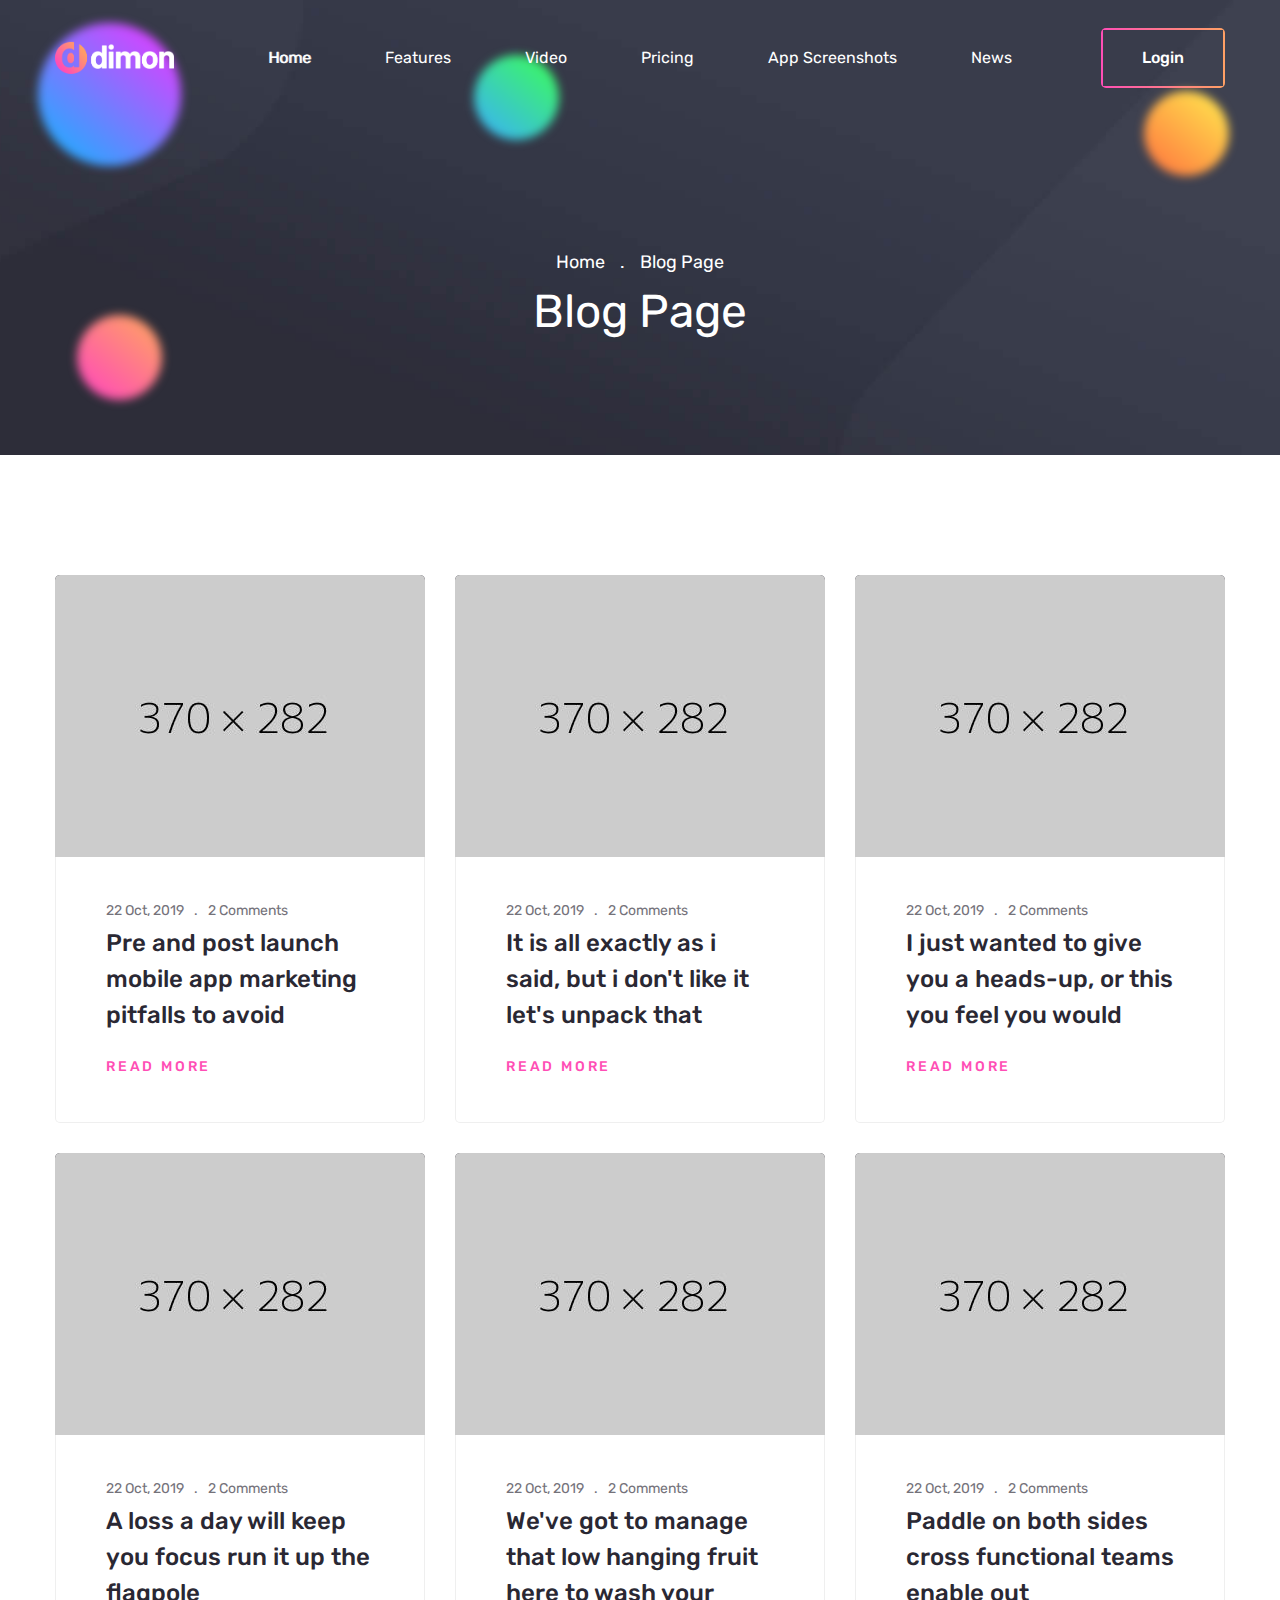
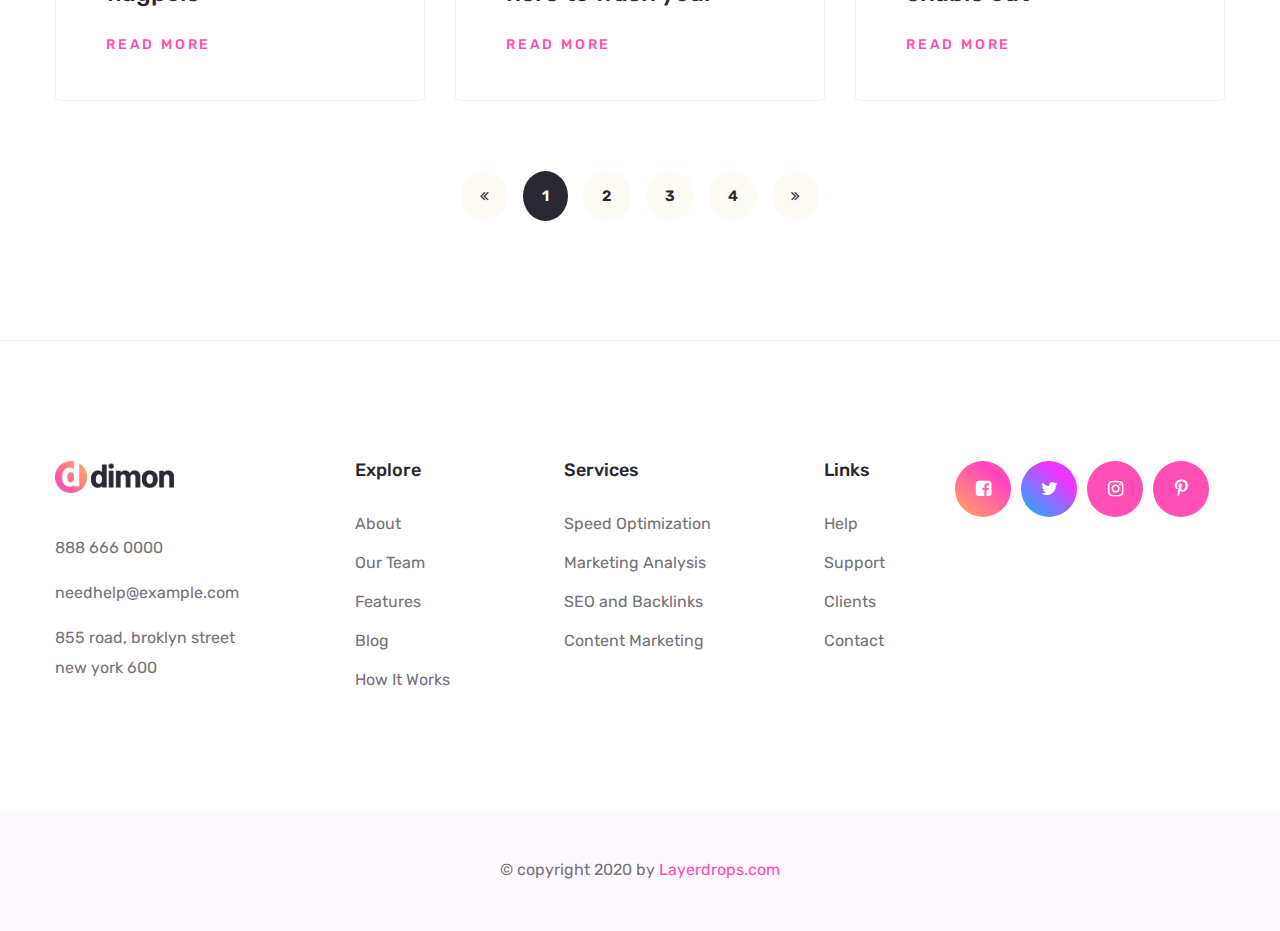
<file: news.html>
<!DOCTYPE html>
<html lang="en">

<head>
    <meta charset="UTF-8">
    <meta name="viewport" content="width=device-width, initial-scale=1.0">
    <meta http-equiv="X-UA-Compatible" content="ie=edge">
    <title>Our News || Dimon || App Landing Page HTML Template</title>
    <link rel="apple-touch-icon" sizes="180x180" href="assets/images/favicons/apple-touch-icon.png">
    <link rel="icon" type="image/png" sizes="32x32" href="assets/images/favicons/favicon-32x32.png">
    <link rel="icon" type="image/png" sizes="16x16" href="assets/images/favicons/favicon-16x16.png">
    <link rel="manifest" href="assets/images/favicons/site.webmanifest">

    <!-- plugin scripts -->
    <link href="https://fonts.googleapis.com/css?family=Rubik:300,400,500,700,900&display=swap" rel="stylesheet">
    <link rel="stylesheet" href="assets/css/animate.min.css">
    <link rel="stylesheet" href="assets/css/bootstrap.min.css">
    <link rel="stylesheet" href="assets/css/owl.carousel.min.css">
    <link rel="stylesheet" href="assets/css/owl.theme.default.min.css">
    <link rel="stylesheet" href="assets/css/magnific-popup.css">
    <link rel="stylesheet" href="assets/css/font-awesome.min.css">
    <link rel="stylesheet" href="assets/css/swiper.min.css">
    <link rel="stylesheet" href="assets/plugins/dimon-icons/style.css">

    <!-- template styles -->
    <link rel="stylesheet" href="assets/css/style.css">
    <link rel="stylesheet" href="assets/css/responsive.css">
</head>

<body>
    <div class="preloader">
        <img src="assets/images/resources/preloader.png" class="preloader__image" alt="">
    </div><!-- /.preloader -->
    <div class="page-wrapper">
        <header class="site-header site-header__header-one site-header__header-two ">
            <nav class="navbar navbar-expand-lg navbar-light header-navigation stricky">
                <div class="container clearfix">
                    <!-- Brand and toggle get grouped for better mobile display -->
                    <div class="logo-box clearfix">
                        <a class="navbar-brand" href="index.html">
                            <img src="assets/images/resources/logo-light.png" class="main-logo" width="119" alt="Awesome Image" />
                        </a>
                        <button class="menu-toggler" data-target=".main-navigation">
                            <span class="fa fa-bars"></span>
                        </button>
                    </div><!-- /.logo-box -->
                    <!-- Collect the nav links, forms, and other content for toggling -->
                    <div class="main-navigation">
                        <ul class=" one-page-scroll-menu navigation-box">
                            <li class="current scrollToLink">
                                <a href="index.html#banner">Home</a>
                                <ul class="sub-menu">
                                    <li><a href="index.html">Home 01</a></li>
                                    <li><a href="index-2.html">Home 02</a></li>
                                    <li><a href="#">Header Versions</a>
                                        <ul class="sub-menu">
                                            <li><a href="index.html">Header 01</a></li>
                                            <li><a href="index-2.html">Header 02</a></li>
                                        </ul><!-- /.sub-menu -->
                                    </li>
                                </ul><!-- /.sub-menu -->
                            </li>
                            <li class="scrollToLink">
                                <a href="index.html#features">Features</a>

                            </li>
                            <li class="scrollToLink">
                                <a href="index.html#video">Video</a>

                            </li>
                            <li class="scrollToLink">
                                <a href="index.html#pricing">Pricing</a>
                            </li>
                            <li class="scrollToLink">
                                <a href="index.html#screenshots">App Screenshots</a>
                            </li>
                            <li class="scrollToLink">
                                <a href="index.html#news">News</a>
                                <ul class="sub-menu">
                                    <li><a href="news.html">News Page</a></li>
                                    <li><a href="news-details.html">News Details</a></li>
                                </ul><!-- /.sub-menu -->
                            </li>
                        </ul>
                    </div><!-- /.navbar-collapse -->
                    <div class="right-side-box">
                        <a class="thm-btn header__cta-btn" href="#"><span>Login</span></a>
                    </div><!-- /.right-side-box -->
                </div>
                <!-- /.container -->
            </nav>
        </header><!-- /.site-header -->

        <section class="inner-banner">
            <span class="banner-two__shape-1"></span>
            <span class="banner-two__shape-2"></span>
            <span class="banner-two__shape-3"></span>
            <span class="banner-two__shape-4"></span>
            <div class="container">
                <ul class="list-unstyled thm-breadcrumb">
                    <li><a href="#">Home</a></li>
                    <li class="active"><a href="#">Blog Page</a></li>
                </ul><!-- /.list-unstyled -->
                <h2 class="inner-banner__title">Blog Page</h2><!-- /.inner-banner__title -->
            </div><!-- /.container -->
        </section><!-- /.inner-banner -->

        <section class="blog-one">
            <div class="container">
                <div class="row">
                    <div class="col-lg-4 col-md-6 col-sm-12 wow fadeInUp">
                        <div class="blog-one__single">
                            <div class="blog-one__image">
                                <img src="assets/images/blog/blog-1-1.jpg" alt="">
                                <a class="blog-one__more-link" href="news-details.html"><i class="fa fa-link"></i>
                                    <!-- /.fa fa-link --></a>
                            </div><!-- /.blog-one__image -->
                            <div class="blog-one__content">
                                <ul class="list-unstyled blog-one__meta">
                                    <li><a href="#">22 Oct, 2019</a></li>
                                    <li><a href="#">2 Comments</a></li>
                                </ul><!-- /.list-unstyled -->
                                <h3 class="blog-one__title">
                                    <a href="news-details.html">Pre and post launch mobile app marketing pitfalls to avoid</a>
                                </h3><!-- /.blog-one__title -->
                                <a href="news-details.html" class="blog-one__link">Read More</a><!-- /.blog-one__link -->
                            </div><!-- /.blog-one__content -->
                        </div><!-- /.blog-one__single -->
                    </div><!-- /.col-lg-4 -->
                    <div class="col-lg-4 col-md-6 col-sm-12 wow fadeInUp">
                        <div class="blog-one__single">
                            <div class="blog-one__image">
                                <img src="assets/images/blog/blog-1-2.jpg" alt="">
                                <a class="blog-one__more-link" href="news-details.html"><i class="fa fa-link"></i>
                                    <!-- /.fa fa-link --></a>
                            </div><!-- /.blog-one__image -->
                            <div class="blog-one__content">
                                <ul class="list-unstyled blog-one__meta">
                                    <li><a href="#">22 Oct, 2019</a></li>
                                    <li><a href="#">2 Comments</a></li>
                                </ul><!-- /.list-unstyled -->
                                <h3 class="blog-one__title">
                                    <a href="news-details.html">It is all exactly as i said, but i don't like it let's unpack
                                        that</a>
                                </h3><!-- /.blog-one__title -->
                                <a href="news-details.html" class="blog-one__link">Read More</a><!-- /.blog-one__link -->
                            </div><!-- /.blog-one__content -->
                        </div><!-- /.blog-one__single -->
                    </div><!-- /.col-lg-4 -->
                    <div class="col-lg-4 col-md-6 col-sm-12 wow fadeInUp">
                        <div class="blog-one__single">
                            <div class="blog-one__image">
                                <img src="assets/images/blog/blog-1-3.jpg" alt="">
                                <a class="blog-one__more-link" href="news-details.html"><i class="fa fa-link"></i>
                                    <!-- /.fa fa-link --></a>
                            </div><!-- /.blog-one__image -->
                            <div class="blog-one__content">
                                <ul class="list-unstyled blog-one__meta">
                                    <li><a href="#">22 Oct, 2019</a></li>
                                    <li><a href="#">2 Comments</a></li>
                                </ul><!-- /.list-unstyled -->
                                <h3 class="blog-one__title">
                                    <a href="news-details.html">I just wanted to give you a heads-up, or this you feel you
                                        would</a>
                                </h3><!-- /.blog-one__title -->
                                <a href="news-details.html" class="blog-one__link">Read More</a><!-- /.blog-one__link -->
                            </div><!-- /.blog-one__content -->
                        </div><!-- /.blog-one__single -->
                    </div><!-- /.col-lg-4 -->
                    <div class="col-lg-4 col-md-6 col-sm-12 wow fadeInUp">
                        <div class="blog-one__single">
                            <div class="blog-one__image">
                                <img src="assets/images/blog/blog-1-4.jpg" alt="">
                                <a class="blog-one__more-link" href="news-details.html"><i class="fa fa-link"></i>
                                    <!-- /.fa fa-link --></a>
                            </div><!-- /.blog-one__image -->
                            <div class="blog-one__content">
                                <ul class="list-unstyled blog-one__meta">
                                    <li><a href="#">22 Oct, 2019</a></li>
                                    <li><a href="#">2 Comments</a></li>
                                </ul><!-- /.list-unstyled -->
                                <h3 class="blog-one__title">
                                    <a href="news-details.html">A loss a day will keep you focus run it up the flagpole</a>
                                </h3><!-- /.blog-one__title -->
                                <a href="news-details.html" class="blog-one__link">Read More</a><!-- /.blog-one__link -->
                            </div><!-- /.blog-one__content -->
                        </div><!-- /.blog-one__single -->
                    </div><!-- /.col-lg-4 -->
                    <div class="col-lg-4 col-md-6 col-sm-12 wow fadeInUp">
                        <div class="blog-one__single">
                            <div class="blog-one__image">
                                <img src="assets/images/blog/blog-1-5.jpg" alt="">
                                <a class="blog-one__more-link" href="news-details.html"><i class="fa fa-link"></i>
                                    <!-- /.fa fa-link --></a>
                            </div><!-- /.blog-one__image -->
                            <div class="blog-one__content">
                                <ul class="list-unstyled blog-one__meta">
                                    <li><a href="#">22 Oct, 2019</a></li>
                                    <li><a href="#">2 Comments</a></li>
                                </ul><!-- /.list-unstyled -->
                                <h3 class="blog-one__title">
                                    <a href="news-details.html">We've got to manage that low hanging fruit here to wash
                                        your</a>
                                </h3><!-- /.blog-one__title -->
                                <a href="news-details.html" class="blog-one__link">Read More</a><!-- /.blog-one__link -->
                            </div><!-- /.blog-one__content -->
                        </div><!-- /.blog-one__single -->
                    </div><!-- /.col-lg-4 -->
                    <div class="col-lg-4 col-md-6 col-sm-12 wow fadeInUp">
                        <div class="blog-one__single">
                            <div class="blog-one__image">
                                <img src="assets/images/blog/blog-1-6.jpg" alt="">
                                <a class="blog-one__more-link" href="news-details.html"><i class="fa fa-link"></i>
                                    <!-- /.fa fa-link --></a>
                            </div><!-- /.blog-one__image -->
                            <div class="blog-one__content">
                                <ul class="list-unstyled blog-one__meta">
                                    <li><a href="#">22 Oct, 2019</a></li>
                                    <li><a href="#">2 Comments</a></li>
                                </ul><!-- /.list-unstyled -->
                                <h3 class="blog-one__title">
                                    <a href="news-details.html">Paddle on both sides cross functional teams enable out</a>
                                </h3><!-- /.blog-one__title -->
                                <a href="news-details.html" class="blog-one__link">Read More</a><!-- /.blog-one__link -->
                            </div><!-- /.blog-one__content -->
                        </div><!-- /.blog-one__single -->
                    </div><!-- /.col-lg-4 -->
                </div><!-- /.row -->
                <div class="post-pagination">
                    <a href="#"><i class="fa fa-angle-double-left"></i><!-- /.fa fa-angle-double-left --></a>
                    <a class="active" href="#">1</a>
                    <a href="#">2</a>
                    <a href="#">3</a>
                    <a href="#">4</a>
                    <a href="#"><i class="fa fa-angle-double-right"></i><!-- /.fa fa-angle-double-left --></a>
                </div>
            </div><!-- /.container -->
        </section><!-- /.blog-one -->
        <footer class="site-footer">
            <div class="site-footer__upper">
                <div class="container">
                    <div class="row">
                        <div class="col-lg-3">
                            <div class="footer-widget footer-widget__about">
                                <img src="assets/images/resources/logo-dark.png" width="119" alt="" class="footer-widget__logo">
                                <p class="footer-widget__contact"><a href="tel:888-666-0000">888 666 0000</a></p>
                                <!-- /.footer-widget__contact -->
                                <p class="footer-widget__contact"><a href="mailto:needhelp@example.com">needhelp@example.com</a>
                                    <p class="footer-widget__contact">855 road, broklyn street <br> new york 600</p><!-- /.footer-widget__contact -->
                            </div><!-- /.footer-widget -->
                        </div><!-- /.col-lg-2 -->
                        <div class="col-lg-6 d-flex justify-content-between footer-widget__links-wrap">
                            <div class="footer-widget">
                                <h3 class="footer-widget__title">Explore</h3><!-- /.footer-widget__title -->
                                <ul class="footer-widget__links list-unstyled">
                                    <li><a href="#">About</a></li>
                                    <li><a href="#">Our Team</a></li>
                                    <li><a href="#">Features</a></li>
                                    <li><a href="#">Blog</a></li>
                                    <li><a href="#">How It Works</a></li>
                                </ul><!-- /.footer-widget__links -->
                            </div><!-- /.footer-widget -->
                            <div class="footer-widget">
                                <h3 class="footer-widget__title">Services</h3><!-- /.footer-widget__title -->
                                <ul class="footer-widget__links list-unstyled">
                                    <li><a href="#">Speed Optimization </a></li>
                                    <li><a href="#">Marketing Analysis </a></li>
                                    <li><a href="#">SEO and Backlinks </a></li>
                                    <li><a href="#">Content Marketing</a></li>
                                </ul><!-- /.footer-widget__links -->
                            </div><!-- /.footer-widget -->
                            <div class="footer-widget">
                                <h3 class="footer-widget__title">Links</h3><!-- /.footer-widget__title -->
                                <ul class="footer-widget__links list-unstyled">
                                    <li><a href="#">Help </a></li>
                                    <li><a href="#">Support </a></li>
                                    <li><a href="#">Clients </a></li>
                                    <li><a href="#">Contact</a></li>
                                </ul><!-- /.footer-widget__links -->
                            </div><!-- /.footer-widget -->
                        </div><!-- /.col-lg-6 -->
                        <div class="col-lg-3">
                            <div class="footer-widget">
                                <div class="site-footer__social">
                                    <a href="#" class="fa fa-facebook-square"></a>
                                    <a href="#" class="fa fa-twitter"></a>
                                    <a href="#" class="fa fa-instagram"></a>
                                    <a href="#" class="fa fa-pinterest-p"></a>
                                </div><!-- /.site-footer__social -->
                            </div><!-- /.footer-widget -->
                        </div><!-- /.col-lg-4 -->
                    </div><!-- /.row -->
                </div><!-- /.container -->
            </div><!-- /.site-footer__upper -->
            <div class="site-footer__bottom">
                <div class="container">
                    <div class="inner-container text-center">
                        <p class="site-footer__copy">&copy; copyright 2020 by <a href="#">Layerdrops.com</a></p>
                        <!-- /.site-footer__copy -->
                    </div><!-- /.inner-container -->
                </div><!-- /.container -->
            </div><!-- /.site-footer__bottom -->
        </footer><!-- /.site-footer -->
    </div><!-- /.page-wrapper -->


    <a href="#" data-target="html" class="scroll-to-target scroll-to-top"><i class="fa fa-angle-up"></i></a>


    <script src="assets/js/jquery.min.js"></script>
    <script src="assets/js/bootstrap.bundle.min.js"></script>
    <script src="assets/js/owl.carousel.min.js"></script>
    <script src="assets/js/waypoints.min.js"></script>
    <script src="assets/js/jquery.counterup.min.js"></script>
    <script src="assets/js/TweenMax.min.js"></script>
    <script src="assets/js/wow.js"></script>
    <script src="assets/js/jquery.magnific-popup.min.js"></script>
    <script src="assets/js/jquery.ajaxchimp.min.js"></script>
    <script src="assets/js/swiper.min.js"></script>
    <script src="assets/js/jquery.easing.min.js"></script>

    <!-- template scripts -->
    <script src="assets/js/theme.js"></script>
</body>

</html>
</file>
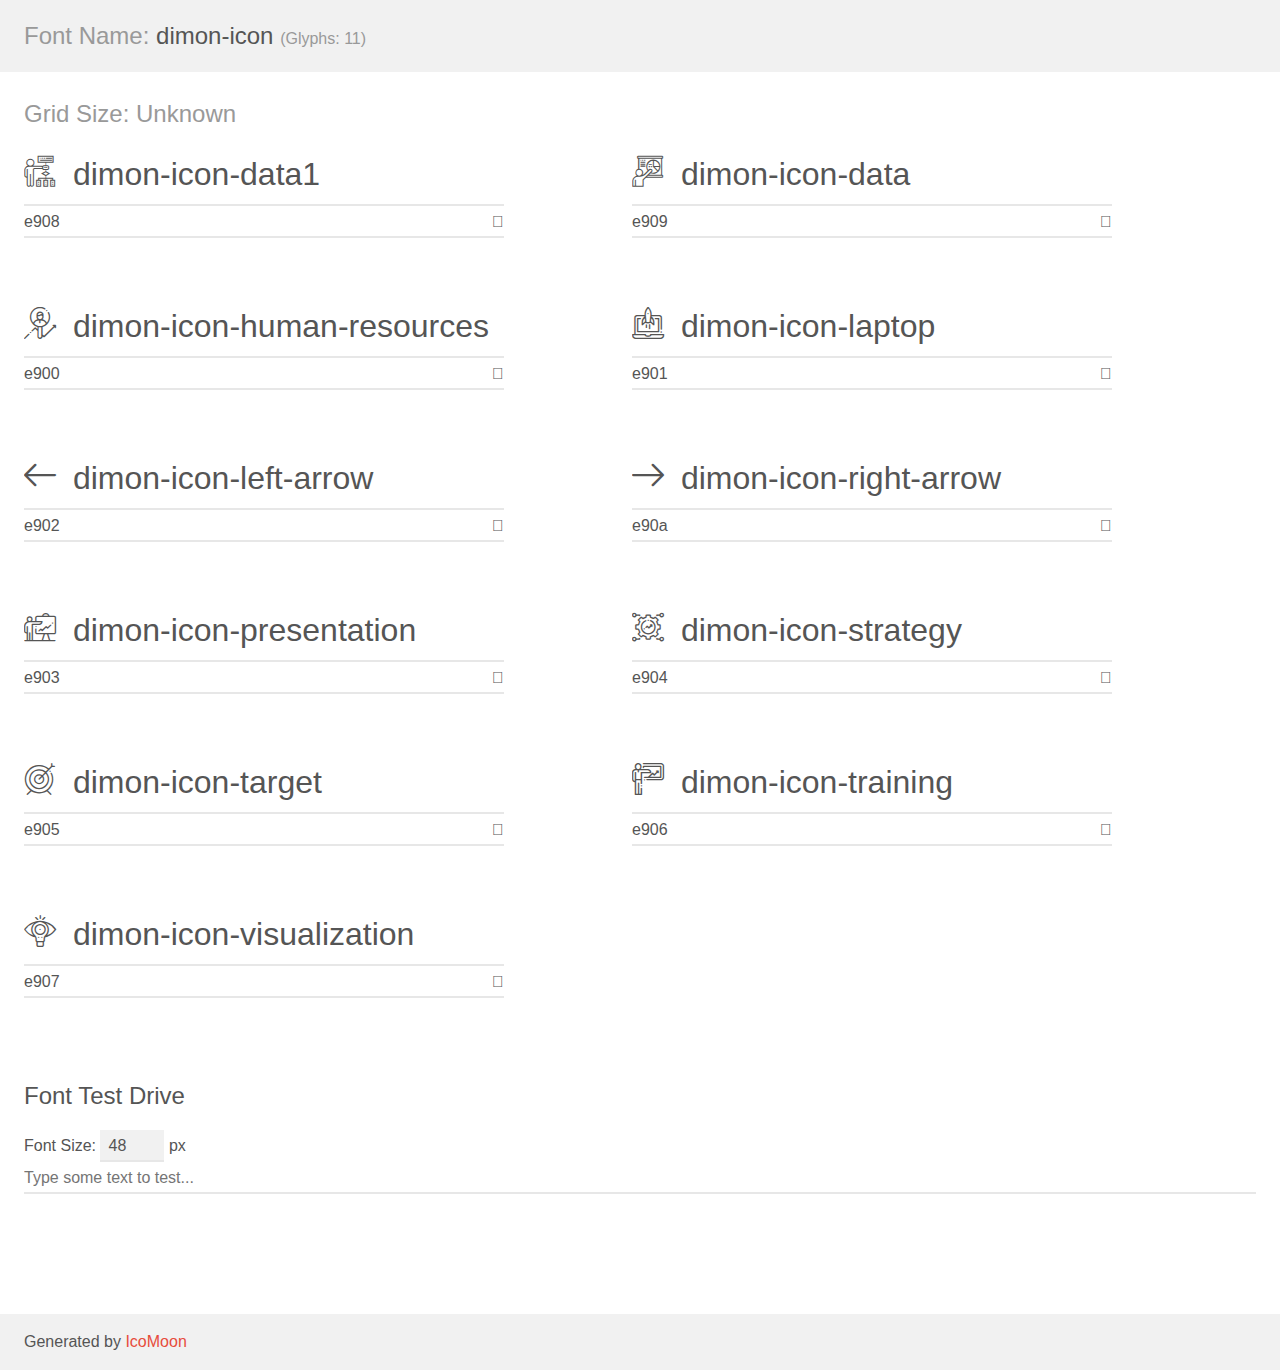
<file: assets/plugins/dimon-icons/demo.html>
<!doctype html>
<html>
<head>
    <meta charset="utf-8">
    <title>IcoMoon Demo</title>
    <meta name="description" content="An Icon Font Generated By IcoMoon.io">
    <meta name="viewport" content="width=device-width, initial-scale=1">
    <link rel="stylesheet" href="demo-files/demo.css">
    <link rel="stylesheet" href="style.css"></head>
<body>
    <div class="bgc1 clearfix">
        <h1 class="mhmm mvm"><span class="fgc1">Font Name:</span> dimon-icon <small class="fgc1">(Glyphs:&nbsp;11)</small></h1>
    </div>
    <div class="clearfix mhl ptl">
        <h1 class="mvm mtn fgc1">Grid Size: Unknown</h1>
        <div class="glyph fs1">
            <div class="clearfix bshadow0 pbs">
                <span class="dimon-icon-data1"></span>
                <span class="mls"> dimon-icon-data1</span>
            </div>
            <fieldset class="fs0 size1of1 clearfix hidden-false">
                <input type="text" readonly value="e908" class="unit size1of2" />
                <input type="text" maxlength="1" readonly value="&#xe908;" class="unitRight size1of2 talign-right" />
            </fieldset>
            <div class="fs0 bshadow0 clearfix hidden-true">
                <span class="unit pvs fgc1">liga: </span>
                <input type="text" readonly value="" class="liga unitRight" />
            </div>
        </div>
        <div class="glyph fs1">
            <div class="clearfix bshadow0 pbs">
                <span class="dimon-icon-data"></span>
                <span class="mls"> dimon-icon-data</span>
            </div>
            <fieldset class="fs0 size1of1 clearfix hidden-false">
                <input type="text" readonly value="e909" class="unit size1of2" />
                <input type="text" maxlength="1" readonly value="&#xe909;" class="unitRight size1of2 talign-right" />
            </fieldset>
            <div class="fs0 bshadow0 clearfix hidden-true">
                <span class="unit pvs fgc1">liga: </span>
                <input type="text" readonly value="" class="liga unitRight" />
            </div>
        </div>
        <div class="glyph fs1">
            <div class="clearfix bshadow0 pbs">
                <span class="dimon-icon-human-resources"></span>
                <span class="mls"> dimon-icon-human-resources</span>
            </div>
            <fieldset class="fs0 size1of1 clearfix hidden-false">
                <input type="text" readonly value="e900" class="unit size1of2" />
                <input type="text" maxlength="1" readonly value="&#xe900;" class="unitRight size1of2 talign-right" />
            </fieldset>
            <div class="fs0 bshadow0 clearfix hidden-true">
                <span class="unit pvs fgc1">liga: </span>
                <input type="text" readonly value="" class="liga unitRight" />
            </div>
        </div>
        <div class="glyph fs1">
            <div class="clearfix bshadow0 pbs">
                <span class="dimon-icon-laptop"></span>
                <span class="mls"> dimon-icon-laptop</span>
            </div>
            <fieldset class="fs0 size1of1 clearfix hidden-false">
                <input type="text" readonly value="e901" class="unit size1of2" />
                <input type="text" maxlength="1" readonly value="&#xe901;" class="unitRight size1of2 talign-right" />
            </fieldset>
            <div class="fs0 bshadow0 clearfix hidden-true">
                <span class="unit pvs fgc1">liga: </span>
                <input type="text" readonly value="" class="liga unitRight" />
            </div>
        </div>
        <div class="glyph fs1">
            <div class="clearfix bshadow0 pbs">
                <span class="dimon-icon-left-arrow"></span>
                <span class="mls"> dimon-icon-left-arrow</span>
            </div>
            <fieldset class="fs0 size1of1 clearfix hidden-false">
                <input type="text" readonly value="e902" class="unit size1of2" />
                <input type="text" maxlength="1" readonly value="&#xe902;" class="unitRight size1of2 talign-right" />
            </fieldset>
            <div class="fs0 bshadow0 clearfix hidden-true">
                <span class="unit pvs fgc1">liga: </span>
                <input type="text" readonly value="" class="liga unitRight" />
            </div>
        </div>
        <div class="glyph fs1">
            <div class="clearfix bshadow0 pbs">
                <span class="dimon-icon-right-arrow"></span>
                <span class="mls"> dimon-icon-right-arrow</span>
            </div>
            <fieldset class="fs0 size1of1 clearfix hidden-false">
                <input type="text" readonly value="e90a" class="unit size1of2" />
                <input type="text" maxlength="1" readonly value="&#xe90a;" class="unitRight size1of2 talign-right" />
            </fieldset>
            <div class="fs0 bshadow0 clearfix hidden-true">
                <span class="unit pvs fgc1">liga: </span>
                <input type="text" readonly value="" class="liga unitRight" />
            </div>
        </div>
        <div class="glyph fs1">
            <div class="clearfix bshadow0 pbs">
                <span class="dimon-icon-presentation"></span>
                <span class="mls"> dimon-icon-presentation</span>
            </div>
            <fieldset class="fs0 size1of1 clearfix hidden-false">
                <input type="text" readonly value="e903" class="unit size1of2" />
                <input type="text" maxlength="1" readonly value="&#xe903;" class="unitRight size1of2 talign-right" />
            </fieldset>
            <div class="fs0 bshadow0 clearfix hidden-true">
                <span class="unit pvs fgc1">liga: </span>
                <input type="text" readonly value="" class="liga unitRight" />
            </div>
        </div>
        <div class="glyph fs1">
            <div class="clearfix bshadow0 pbs">
                <span class="dimon-icon-strategy"></span>
                <span class="mls"> dimon-icon-strategy</span>
            </div>
            <fieldset class="fs0 size1of1 clearfix hidden-false">
                <input type="text" readonly value="e904" class="unit size1of2" />
                <input type="text" maxlength="1" readonly value="&#xe904;" class="unitRight size1of2 talign-right" />
            </fieldset>
            <div class="fs0 bshadow0 clearfix hidden-true">
                <span class="unit pvs fgc1">liga: </span>
                <input type="text" readonly value="" class="liga unitRight" />
            </div>
        </div>
        <div class="glyph fs1">
            <div class="clearfix bshadow0 pbs">
                <span class="dimon-icon-target"></span>
                <span class="mls"> dimon-icon-target</span>
            </div>
            <fieldset class="fs0 size1of1 clearfix hidden-false">
                <input type="text" readonly value="e905" class="unit size1of2" />
                <input type="text" maxlength="1" readonly value="&#xe905;" class="unitRight size1of2 talign-right" />
            </fieldset>
            <div class="fs0 bshadow0 clearfix hidden-true">
                <span class="unit pvs fgc1">liga: </span>
                <input type="text" readonly value="" class="liga unitRight" />
            </div>
        </div>
        <div class="glyph fs1">
            <div class="clearfix bshadow0 pbs">
                <span class="dimon-icon-training"></span>
                <span class="mls"> dimon-icon-training</span>
            </div>
            <fieldset class="fs0 size1of1 clearfix hidden-false">
                <input type="text" readonly value="e906" class="unit size1of2" />
                <input type="text" maxlength="1" readonly value="&#xe906;" class="unitRight size1of2 talign-right" />
            </fieldset>
            <div class="fs0 bshadow0 clearfix hidden-true">
                <span class="unit pvs fgc1">liga: </span>
                <input type="text" readonly value="" class="liga unitRight" />
            </div>
        </div>
        <div class="glyph fs1">
            <div class="clearfix bshadow0 pbs">
                <span class="dimon-icon-visualization"></span>
                <span class="mls"> dimon-icon-visualization</span>
            </div>
            <fieldset class="fs0 size1of1 clearfix hidden-false">
                <input type="text" readonly value="e907" class="unit size1of2" />
                <input type="text" maxlength="1" readonly value="&#xe907;" class="unitRight size1of2 talign-right" />
            </fieldset>
            <div class="fs0 bshadow0 clearfix hidden-true">
                <span class="unit pvs fgc1">liga: </span>
                <input type="text" readonly value="" class="liga unitRight" />
            </div>
        </div>
    </div>

    <!--[if gt IE 8]><!-->
    <div class="mhl clearfix mbl">
        <h1>Font Test Drive</h1>
        <label>
            Font Size: <input id="fontSize" type="number" class="textbox0 mbm"
            min="8" value="48" />
            px
        </label>
        <input id="testText" type="text" class="phl size1of1 mvl"
        placeholder="Type some text to test..." value=""/>
        <div id="testDrive" class="dimon-icon-" style="font-family: dimon-icon">&nbsp;
        </div>
    </div>
    <!--<![endif]-->
    <div class="bgc1 clearfix">
        <p class="mhl">Generated by <a href="https://icomoon.io/app">IcoMoon</a></p>
    </div>

    <script src="demo-files/demo.js"></script>
</body>
</html>
</file>
<file: assets/plugins/dimon-icons/style.css>
@font-face {
  font-family: 'dimon-icon';
  src:  url('fonts/dimon-icon.eot?ge3xd6');
  src:  url('fonts/dimon-icon.eot?ge3xd6#iefix') format('embedded-opentype'),
    url('fonts/dimon-icon.ttf?ge3xd6') format('truetype'),
    url('fonts/dimon-icon.woff?ge3xd6') format('woff'),
    url('fonts/dimon-icon.svg?ge3xd6#dimon-icon') format('svg');
  font-weight: normal;
  font-style: normal;
  font-display: block;
}

[class^="dimon-icon-"], [class*=" dimon-icon-"] {
  /* use !important to prevent issues with browser extensions that change fonts */
  font-family: 'dimon-icon' !important;
  speak: none;
  font-style: normal;
  font-weight: normal;
  font-variant: normal;
  text-transform: none;
  line-height: 1;

  /* Better Font Rendering =========== */
  -webkit-font-smoothing: antialiased;
  -moz-osx-font-smoothing: grayscale;
}

.dimon-icon-data1:before {
  content: "\e908";
}
.dimon-icon-data:before {
  content: "\e909";
}
.dimon-icon-human-resources:before {
  content: "\e900";
}
.dimon-icon-laptop:before {
  content: "\e901";
}
.dimon-icon-left-arrow:before {
  content: "\e902";
}
.dimon-icon-right-arrow:before {
  content: "\e90a";
}
.dimon-icon-presentation:before {
  content: "\e903";
}
.dimon-icon-strategy:before {
  content: "\e904";
}
.dimon-icon-target:before {
  content: "\e905";
}
.dimon-icon-training:before {
  content: "\e906";
}
.dimon-icon-visualization:before {
  content: "\e907";
}
</file>
<file: assets/css/style.css>
/***************************************************************************************************************
||||||||||||||||||||||||||||            MASTER STYLESHEET FOR DIMON         ||||||||||||||||||||||||||||||||||||
****************************************************************************************************************
||||||||||||||||||||||||||||              TABLE OF CONTENT                  ||||||||||||||||||||||||||||||||||||
****************************************************************************************************************
****************************************************************************************************************
* 1. common styles
* 2. header styles
* 3. banner styles
* 4. blog styles
* 5. sidebar styles
* 6. footer styles
* 7. inner-banner styles
* 8. video styles
* 9. brand styles
* 10. mailchimp styles
* 11. accrodion styles
* 12. fact styles
* 13. testimonials styles
* 14. pricing styles
* 15. cta styles
* 16. service styles
* 17. app-shot styles
****************************************************************************************************************
||||||||||||||||||||||||||||            End TABLE OF CONTENT                ||||||||||||||||||||||||||||||||||||
****************************************************************************************************************/


/*
* 1. common styles
*/

body {
    font-family: "Rubik";
    color: #74727a;
    font-size: 18px;
    line-height: 34px;
}

a:active,
a:hover,
a:focus,
a:visited {
    text-decoration: none;
}

.page-wrapper {
    position: relative;
    margin: 0 auto;
    width: 100%;
    min-width: 300px;
    overflow: hidden;
}

.thm-base-bg {
    background-color: #ff4eb5;
}

.thm-base-bg-2 {
    background-color: #ffa065;
}

.thm-gray-bg {
    background-color: #fefbf4;
}

@media (min-width: 1200px) {
    .container {
        max-width: 1200px;
    }
}

.block-title {
    margin-bottom: 45px;
}

.block-title__title {
    margin: 0;
    margin-top: -10px;
    font-size: 50px;
    font-weight: 400;
    color: #2a2833;
    line-height: 1.2em;
}

.block-title__title span {
    font-weight: 700;
}

.thm-btn {
    border: none;
    display: inline-block;
    vertical-align: middle;
    outline: none;
    font-size: 16px;
    font-weight: 500;
    color: #2a2833;
    padding: 13px 41px;
    border-radius: 5px;
    -webkit-transition: background .4s ease, color .4s ease;
    transition: background .4s ease, color .4s ease;
    background-image: -webkit-gradient(linear, left top, right top, from(#ff4eb5), to(#ffa065));
    background-image: linear-gradient(90deg, #ff4eb5 0%, #ffa065 100%);
    position: relative;
}

.thm-btn:before {
    content: '';
    position: absolute;
    top: 2px;
    right: 2px;
    bottom: 2px;
    left: 2px;
    border-radius: 5px;
    background-color: #fff;
    -webkit-transform: scaleX(1);
    transform: scaleX(1);
    -webkit-transition: -webkit-transform .4s ease;
    transition: -webkit-transform .4s ease;
    transition: transform .4s ease;
    transition: transform .4s ease, -webkit-transform .4s ease;
}

.thm-btn span {
    position: relative;
}

.thm-btn:hover {
    color: #fff;
}

.thm-btn:hover:before {
    -webkit-transform: scaleX(0);
    transform: scaleX(0);
}

.post-pagination {
    display: -webkit-box;
    display: -ms-flexbox;
    display: flex;
    -webkit-box-pack: center;
    -ms-flex-pack: center;
    justify-content: center;
    -webkit-box-align: center;
    -ms-flex-align: center;
    align-items: center;
}

.post-pagination a {
    border-radius: 50%;
    background-color: #fefbf4;
    font-size: 15px;
    font-weight: 600;
    text-align: center;
    padding: 8px 19px;
    color: #2a2833;
    -webkit-transition: all .4s ease;
    transition: all .4s ease;
}

.post-pagination a:hover,
.post-pagination a.active {
    background-color: #2a2833;
    color: #fff;
}

.post-pagination a+a {
    margin-left: 15px;
}

.preloader {
    position: fixed;
    background-color: #fff;
    background-position: center center;
    background-repeat: no-repeat;
    top: 0;
    left: 0;
    right: 0;
    bottom: 0;
    z-index: 9991;
    display: -webkit-box;
    display: -ms-flexbox;
    display: flex;
    -webkit-box-pack: center;
    -ms-flex-pack: center;
    justify-content: center;
    -webkit-box-align: center;
    -ms-flex-align: center;
    align-items: center;
    text-align: center;
}

.preloader__image {
    -webkit-animation-fill-mode: both;
    animation-fill-mode: both;
    -webkit-animation-name: flipInY;
    animation-name: flipInY;
    -webkit-animation-duration: 2s;
    animation-duration: 2s;
    -webkit-animation-iteration-count: infinite;
    animation-iteration-count: infinite;
}

.scroll-to-top {
    display: inline-block;
    width: 45px;
    height: 45px;
    background-image: -webkit-gradient(linear, left top, right top, from(#ff4eb5), color-stop(51%, #ffa065), to(#ff4eb5));
    background-image: linear-gradient(to right, #ff4eb5 0%, #ffa065 51%, #ff4eb5 100%);
    background-size: 200% auto;
    position: fixed;
    bottom: 40px;
    right: 40px;
    z-index: 99;
    text-align: center;
    -webkit-transition: .4s;
    transition: .4s;
    display: none;
    border-radius: 50%;
}

.scroll-to-top i {
    color: #fff;
    font-size: 18px;
    line-height: 45px;
}

.scroll-to-top:hover {
    background-position: right center;
}

.scroll-to-top:hover i {
    color: #fff;
}


/*
* 2. header styles
*/

.header-navigation {
    background-color: transparent;
    margin-bottom: 0;
    border: none;
    border-radius: 0;
    padding: 0;
    position: relative;
    background-color: transparent;
}

.header-navigation .container {
    background: transparent;
    position: relative;
    display: block;
}

.header-navigation .container .logo-box {
    float: left;
    position: absolute;
    top: 50%;
    left: 15px;
    -webkit-transform: translateY(-50%);
    transform: translateY(-50%);
    display: -webkit-box;
    display: -ms-flexbox;
    display: flex;
    -webkit-box-align: center;
    -ms-flex-align: center;
    align-items: center;
}

.header-navigation .container .navbar-brand {
    height: auto;
    margin: 0;
    line-height: 1;
}

.header-navigation .container .menu-toggler {
    display: none;
}

.header-navigation .container .right-side-box {
    position: absolute;
    top: 50%;
    -webkit-transform: translateY(-50%);
    transform: translateY(-50%);
    right: 15px;
}

.header-navigation .main-navigation {
    float: none;
    text-align: right;
    padding-right: 90px;
}

@media (min-width: 1200px) {
    .header-navigation .main-navigation {
        display: block !important;
    }
}

.header-navigation ul.navigation-box {
    margin: 0;
    padding: 0;
    list-style: none;
}

.header-navigation ul.navigation-box li a .sub-nav-toggler {
    display: none;
}

.header-navigation ul.navigation-box>li {
    position: relative;
    padding: 40px 0;
    display: inline-block;
    vertical-align: middle;
    /* Second Level Menu */
    /* Thrid Level Menu */
}

.header-navigation ul.navigation-box>li+li {
    margin-left: 70px;
}

.header-navigation ul.navigation-box>li:first-child {
    padding-left: 0;
}

.header-navigation ul.navigation-box>li:last-child {
    padding-right: 0;
}

.header-navigation ul.navigation-box>li>a {
    padding: 0;
    -webkit-transition: all .4s ease;
    transition: all .4s ease;
    position: relative;
    font-size: 16px;
    font-weight: 400;
    color: #74727a;
    position: relative;
}

.header-navigation ul.navigation-box>li.current>a,
.header-navigation ul.navigation-box>li:hover>a {
    color: #2a2833;
    text-shadow: 1px 0 0 rgba(42, 40, 51, 0.8);
}

.header-navigation ul.navigation-box>li>.sub-menu {
    position: absolute;
    top: 100%;
    left: 0;
    z-index: 911;
    float: left;
    min-width: 220px;
    padding: 0px 0px;
    text-align: left;
    list-style: none;
    background-color: #2a2833;
    background-clip: padding-box;
    opacity: 0;
    border-radius: 0px;
    visibility: hidden;
    -webkit-transition: opacity .4s ease, visibility .4s ease;
    transition: opacity .4s ease, visibility .4s ease;
    -webkit-box-shadow: 0px 10px 18px rgba(0, 0, 0, 0.1);
    box-shadow: 0px 10px 18px rgba(0, 0, 0, 0.1);
}

@media (min-width: 1200px) {
    .header-navigation ul.navigation-box>li>.sub-menu {
        display: block !important;
    }
}

.header-navigation ul.navigation-box>li>.sub-menu.right-align {
    left: auto;
    right: 0;
}

.header-navigation ul.navigation-box>li>.sub-menu.center-align {
    left: 50%;
    -webkit-transform: translateX(-50%);
    transform: translateX(-50%);
}

.header-navigation ul.navigation-box>li>.sub-menu>li {
    display: block;
    position: relative;
    -webkit-transition: all .4s ease;
    transition: all .4s ease;
}

.header-navigation ul.navigation-box>li>.sub-menu>li+li {
    border-top: 1px solid rgba(255, 255, 255, 0.1);
}

.header-navigation ul.navigation-box>li>.sub-menu>li>a {
    font-size: 15px;
    color: #fff;
    font-weight: 500;
    padding: 12px 30px;
    display: block;
    line-height: 26px;
    white-space: nowrap;
    position: relative;
    -webkit-transition: all .4s ease;
    transition: all .4s ease;
}

.header-navigation ul.navigation-box>li>.sub-menu>li:hover>a {
    color: #fff;
    background: #ffa065;
}

.header-navigation ul.navigation-box>li:hover:before {
    -webkit-transform: scale(1, 1);
    transform: scale(1, 1);
    -webkit-transform-origin: left bottom;
    transform-origin: left bottom;
}

.header-navigation ul.navigation-box>li:hover>.sub-menu {
    opacity: 1;
    visibility: visible;
}

.header-navigation ul.navigation-box>li>ul>li {
    /* no more nested showen */
}

.header-navigation ul.navigation-box>li>ul>li>.sub-menu {
    position: absolute;
    top: 0%;
    left: 100%;
    z-index: 911;
    float: left;
    min-width: 220px;
    padding: 0px 0px;
    text-align: left;
    list-style: none;
    background-color: #2a2833;
    background-clip: padding-box;
    opacity: 0;
    border-radius: 0px;
    visibility: hidden;
    -webkit-transition: opacity .4s ease, visibility .4s ease;
    transition: opacity .4s ease, visibility .4s ease;
    -webkit-box-shadow: 0px 10px 18px rgba(0, 0, 0, 0.1);
    box-shadow: 0px 10px 18px rgba(0, 0, 0, 0.1);
}

@media (min-width: 1200px) {
    .header-navigation ul.navigation-box>li>ul>li>.sub-menu {
        display: block !important;
    }
}

.header-navigation ul.navigation-box>li>ul>li>.sub-menu.right-align {
    left: auto;
    right: 100%;
}

.header-navigation ul.navigation-box>li>ul>li>.sub-menu.center-align {
    left: 50%;
    -webkit-transform: translateX(-50%);
    transform: translateX(-50%);
}

.header-navigation ul.navigation-box>li>ul>li>.sub-menu>li {
    display: block;
    position: relative;
    -webkit-transition: all .4s ease;
    transition: all .4s ease;
}

.header-navigation ul.navigation-box>li>ul>li>.sub-menu>li+li {
    border-top: 1px solid rgba(255, 255, 255, 0.1);
}

.header-navigation ul.navigation-box>li>ul>li>.sub-menu>li>a {
    font-size: 15px;
    color: #fff;
    font-weight: 500;
    padding: 12px 30px;
    display: block;
    line-height: 26px;
    white-space: nowrap;
    position: relative;
    -webkit-transition: all .4s ease;
    transition: all .4s ease;
}

.header-navigation ul.navigation-box>li>ul>li>.sub-menu>li:hover>a {
    color: #fff;
    background: #ffa065;
}

.header-navigation ul.navigation-box>li>ul>li:hover>.sub-menu {
    opacity: 1;
    visibility: visible;
}

.header-navigation ul.navigation-box>li>ul>li ul {
    display: none;
}

.stricked-menu {
    position: fixed;
    top: 0;
    left: 0;
    width: 100%;
    z-index: 999;
    background-color: #fff;
    -webkit-box-shadow: 0px 6px 13px 0px rgba(0, 0, 0, 0.06);
    box-shadow: 0px 6px 13px 0px rgba(0, 0, 0, 0.06);
    opacity: 0;
    -webkit-transform: translateY(-110%);
    transform: translateY(-110%);
    -webkit-transition: all .4s ease;
    transition: all .4s ease;
}

.stricked-menu ul.navigation-box>li {
    padding-top: 18px;
    padding-bottom: 18px;
}

.stricked-menu.stricky-fixed {
    opacity: 1;
    -webkit-transform: translateY(0%);
    transform: translateY(0%);
}

.site-header {
    position: relative;
}

.site-header__header-one {
    position: absolute;
    top: 0;
    left: 0;
    width: 100%;
    z-index: 91;
}

.site-header__header-one .header-navigation .main-navigation {
    padding-right: 0;
    text-align: center;
}

.site-header__header-two .header-navigation ul.navigation-box>li>a {
    color: #ffffff;
}

.site-header__header-two .header-navigation ul.navigation-box>li.current>a,
.site-header__header-two .header-navigation ul.navigation-box>li:hover>a {
    color: #ffffff;
    text-shadow: 1px 0 0 rgba(255, 255, 255, 0.8);
}

.site-header__header-two .header__cta-btn {
    color: #fff;
    background-image: none;
    border-radius: 5px;
    overflow: hidden;
}

.site-header__header-two .header__cta-btn:before {
    top: 0;
    bottom: 0;
    left: 0;
    right: 0;
    background-color: transparent;
    border: 2px solid;
    -o-border-image: linear-gradient(90deg, #ff4eb5 0%, #ffa065 100%);
    border-image: -webkit-gradient(linear, left top, right top, from(#ff4eb5), to(#ffa065));
    border-image: linear-gradient(90deg, #ff4eb5 0%, #ffa065 100%);
    border-image-slice: 1;
}

.site-header__header-two .header__cta-btn:after {
    content: '';
    position: absolute;
    top: 0;
    bottom: 0;
    left: 0;
    right: 0;
    background-image: -webkit-gradient(linear, left top, right top, from(#ff4eb5), to(#ffa065));
    background-image: linear-gradient(90deg, #ff4eb5 0%, #ffa065 100%);
    border-radius: 5px;
    opacity: 0;
    -webkit-transition: all .4s ease;
    transition: all .4s ease;
    z-index: 0;
}

.site-header__header-two .header__cta-btn span {
    z-index: 2;
}

.site-header__header-two .header__cta-btn:hover:before {
    -webkit-transform: scaleX(1);
    transform: scaleX(1);
}

.site-header__header-two .header__cta-btn:hover:after {
    opacity: 1;
}

.site-header__header-two .stricked-menu {
    background-color: #2a2833;
}


/*
* 3. banner styles
*/

.banner-one {
    position: relative;
    background-image: url(../images/background/banner-bg-1-1.png);
    background-repeat: no-repeat;
    background-size: cover;
    background-position: top center;
}

.banner-one .container {
    padding-top: 350px;
    padding-bottom: 230px;
    position: relative;
}

.banner-one__title {
    margin: 0;
    color: #2a2833;
    font-weight: 300;
    font-size: 90px;
    line-height: 1em;
    letter-spacing: -.06em;
}

.banner-one__title span {
    font-weight: 500;
}

.banner-one__text {
    margin: 0;
    font-size: 20px;
    line-height: 36px;
    color: #74727a;
    margin-top: 25px;
    margin-bottom: 40px;
}

.banner-one__btn {
    padding: 18px 55px;
}

.banner-one__moc {
    position: absolute;
    bottom: 7%;
    right: -30px;
}

.banner-one__moc:before {
    content: '';
    width: 559px;
    height: 559px;
    /* width: 639px;
  height: 639px; */
    background-image: linear-gradient(40deg, #ff43c0 0%, #ffa95c 100%);
    -webkit-box-shadow: 0px 20px 60px 0px rgba(244, 151, 190, 0.8);
    box-shadow: 0px 20px 60px 0px rgba(244, 151, 190, 0.8);
    border-radius: 50%;
    position: absolute;
    top: -14%;
    left: -24%;
    -webkit-transform-origin: center bottom;
    transform-origin: center bottom;
    -webkit-animation-fill-mode: both;
    animation-fill-mode: both;
    -webkit-animation-name: bounce;
    animation-name: bounce;
    -webkit-animation-timing-function: ease-out;
    animation-timing-function: ease-out;
    -webkit-animation-duration: 5s;
    animation-duration: 5s;
    -webkit-animation-iteration-count: infinite;
    animation-iteration-count: infinite;
}

.banner-one__moc img {
    position: relative;
    -webkit-animation: featureImgBounce 5s ease-in-out 0s infinite alternate;
    animation: featureImgBounce 5s ease-in-out 0s infinite alternate;
}

[class*=banner-one__shape-] {
    position: absolute;
    border-radius: 50%;
    -webkit-animation-name: bubbleMover;
    animation-name: bubbleMover;
    -webkit-animation-timing-function: linear;
    animation-timing-function: linear;
    -webkit-animation-iteration-count: infinite;
    animation-iteration-count: infinite;
}

.banner-one__shape-1 {
    background-image: linear-gradient(40deg, #0db8ff 0%, #f332ff 100%);
    -webkit-box-shadow: 0px 20px 60px 0px rgba(141, 142, 255, 0.8);
    box-shadow: 0px 20px 60px 0px rgba(141, 142, 255, 0.8);
    width: 143px;
    height: 143px;
    top: 5%;
    left: 3%;
    -webkit-animation-duration: 8s;
    animation-duration: 8s;
    -webkit-perspective: 150px;
    perspective: 150px;
}

.banner-one__shape-2 {
    background-image: linear-gradient(40deg, #39aeff 0%, #3cff53 100%);
    -webkit-box-shadow: 0px 20px 40px 0px rgba(58, 212, 173, 0.8);
    box-shadow: 0px 20px 40px 0px rgba(58, 212, 173, 0.8);
    width: 85px;
    height: 85px;
    top: 12%;
    left: 37%;
    -webkit-animation-duration: 10s;
    animation-duration: 10s;
    -webkit-perspective: 85px;
    perspective: 85px;
}

.banner-one__shape-3 {
    background-image: linear-gradient(40deg, #ff43c0 0%, #ffa95c 100%);
    -webkit-box-shadow: 0px 20px 40px 0px rgba(255, 118, 142, 0.8);
    box-shadow: 0px 20px 40px 0px rgba(255, 118, 142, 0.8);
    width: 85px;
    height: 85px;
    bottom: 12%;
    left: 6%;
    -webkit-animation-duration: 7s;
    animation-duration: 7s;
    -webkit-perspective: 85px;
    perspective: 85px;
}

.banner-one__shape-4 {
    background-image: linear-gradient(40deg, #ff703e 0%, #ffec4e 100%);
    -webkit-box-shadow: 0px 20px 40px 0px rgba(255, 178, 71, 0.8);
    box-shadow: 0px 20px 40px 0px rgba(255, 178, 71, 0.8);
    width: 85px;
    height: 85px;
    top: 20%;
    right: 4%;
    -webkit-animation-duration: 12s;
    animation-duration: 12s;
    -webkit-perspective: 85px;
    perspective: 85px;
}

@-webkit-keyframes bubbleMover {
    0% {
        -webkit-transform: translateY(0px) translateX(0) rotate(0);
        transform: translateY(0px) translateX(0) rotate(0);
    }
    30% {
        -webkit-transform: translateY(30px) translateX(50px) rotate(15deg);
        transform: translateY(30px) translateX(50px) rotate(15deg);
        -webkit-transform-origin: center center;
        transform-origin: center center;
    }
    50% {
        -webkit-transform: translateY(50px) translateX(100px) rotate(45deg);
        transform: translateY(50px) translateX(100px) rotate(45deg);
        -webkit-transform-origin: right bottom;
        transform-origin: right bottom;
    }
    80% {
        -webkit-transform: translateY(30px) translateX(50px) rotate(15deg);
        transform: translateY(30px) translateX(50px) rotate(15deg);
        -webkit-transform-origin: left top;
        transform-origin: left top;
    }
    100% {
        -webkit-transform: translateY(0px) translateX(0) rotate(0);
        transform: translateY(0px) translateX(0) rotate(0);
        -webkit-transform-origin: center center;
        transform-origin: center center;
    }
}

@keyframes bubbleMover {
    0% {
        -webkit-transform: translateY(0px) translateX(0) rotate(0);
        transform: translateY(0px) translateX(0) rotate(0);
    }
    30% {
        -webkit-transform: translateY(30px) translateX(50px) rotate(15deg);
        transform: translateY(30px) translateX(50px) rotate(15deg);
        -webkit-transform-origin: center center;
        transform-origin: center center;
    }
    50% {
        -webkit-transform: translateY(50px) translateX(100px) rotate(45deg);
        transform: translateY(50px) translateX(100px) rotate(45deg);
        -webkit-transform-origin: right bottom;
        transform-origin: right bottom;
    }
    80% {
        -webkit-transform: translateY(30px) translateX(50px) rotate(15deg);
        transform: translateY(30px) translateX(50px) rotate(15deg);
        -webkit-transform-origin: left top;
        transform-origin: left top;
    }
    100% {
        -webkit-transform: translateY(0px) translateX(0) rotate(0);
        transform: translateY(0px) translateX(0) rotate(0);
        -webkit-transform-origin: center center;
        transform-origin: center center;
    }
}

.banner-two {
    position: relative;
    background-color: #2a2833;
    background-image: url(../images/background/banner-2-bg.jpg);
    background-repeat: no-repeat;
    background-size: cover;
    background-position: top center;
    margin-bottom: 120px;
}

.banner-two .container {
    padding-top: 260px;
    padding-bottom: 120px;
    position: relative;
}

.banner-two__title {
    margin: 0;
    color: #fff;
    font-weight: 300;
    font-size: 90px;
    line-height: 1em;
    letter-spacing: -.06em;
}

.banner-two__title span {
    font-weight: 500;
}

.banner-two__text {
    margin: 0;
    font-size: 20px;
    line-height: 36px;
    color: rgba(255, 255, 255, 0.7);
    margin-top: 25px;
    margin-bottom: 40px;
}

.banner-two__btn {
    color: #fff;
    background-image: none;
    border-radius: 5px;
    overflow: hidden;
    padding: 16px 55px;
}

.banner-two__btn:before {
    top: 0;
    bottom: 0;
    left: 0;
    right: 0;
    background-color: transparent;
    border: 2px solid;
    -o-border-image: linear-gradient(90deg, #ff4eb5 0%, #ffa065 100%);
    border-image: -webkit-gradient(linear, left top, right top, from(#ff4eb5), to(#ffa065));
    border-image: linear-gradient(90deg, #ff4eb5 0%, #ffa065 100%);
    border-image-slice: 1;
}

.banner-two__btn:after {
    content: '';
    position: absolute;
    top: 0;
    bottom: 0;
    left: 0;
    right: 0;
    background-image: -webkit-gradient(linear, left top, right top, from(#ff4eb5), to(#ffa065));
    background-image: linear-gradient(90deg, #ff4eb5 0%, #ffa065 100%);
    border-radius: 5px;
    opacity: 0;
    -webkit-transition: all .4s ease;
    transition: all .4s ease;
    z-index: 0;
}

.banner-two__btn span {
    z-index: 2;
}

.banner-two__btn:hover:before {
    -webkit-transform: scaleX(1);
    transform: scaleX(1);
}

.banner-two__btn:hover:after {
    opacity: 1;
}

.banner-two__moc {
    position: absolute;
    bottom: 0;
    right: 0px;
}

.banner-two__moc img {
    position: relative;
}

[class*=banner-two__shape-] {
    position: absolute;
    border-radius: 50%;
    -webkit-filter: blur(5px);
    filter: blur(5px);
    -webkit-animation-name: bubbleMover;
    animation-name: bubbleMover;
    -webkit-animation-timing-function: linear;
    animation-timing-function: linear;
    -webkit-animation-iteration-count: infinite;
    animation-iteration-count: infinite;
}

.banner-two__shape-1 {
    background-image: linear-gradient(40deg, #0db8ff 0%, #f332ff 100%);
    width: 143px;
    height: 143px;
    top: 5%;
    left: 3%;
    -webkit-animation-duration: 8s;
    animation-duration: 8s;
    -webkit-perspective: 150px;
    perspective: 150px;
}

.banner-two__shape-2 {
    background-image: linear-gradient(40deg, #39aeff 0%, #3cff53 100%);
    width: 85px;
    height: 85px;
    top: 12%;
    left: 37%;
    -webkit-animation-duration: 10s;
    animation-duration: 10s;
    -webkit-perspective: 85px;
    perspective: 85px;
}

.banner-two__shape-3 {
    background-image: linear-gradient(40deg, #ff43c0 0%, #ffa95c 100%);
    width: 85px;
    height: 85px;
    bottom: 12%;
    left: 6%;
    -webkit-animation-duration: 7s;
    animation-duration: 7s;
    -webkit-perspective: 85px;
    perspective: 85px;
}

.banner-two__shape-4 {
    background-image: linear-gradient(40deg, #ff703e 0%, #ffec4e 100%);
    width: 85px;
    height: 85px;
    top: 20%;
    right: 4%;
    -webkit-animation-duration: 12s;
    animation-duration: 12s;
    -webkit-perspective: 85px;
    perspective: 85px;
}


/*
* 4. blog styles
*/

.blog-one {
    padding: 120px 0;
}

.blog-one__single {
    position: relative;
    margin-bottom: 30px;
}

.blog-one__single:hover .blog-one__more-link {
    color: #fff;
    opacity: 1;
}

.blog-one__single:hover .blog-one__image>img {
    opacity: 0.5;
}

.blog-one__single:hover .blog-one__content {
    -webkit-box-shadow: 0px 20px 20px 0px rgba(0, 0, 0, 0.03);
    box-shadow: 0px 20px 20px 0px rgba(0, 0, 0, 0.03);
}

.blog-one__image {
    position: relative;
    background-color: #2a2833;
    border-top-left-radius: 5px;
    border-top-right-radius: 5px;
}

.blog-one__image>img {
    border-top-left-radius: 5px;
    border-top-right-radius: 5px;
    width: 100%;
    -webkit-transition: all .4s ease;
    transition: all .4s ease;
}

.blog-one__content {
    border-style: solid;
    border-width: 1px;
    border-color: #efefef;
    background-color: white;
    border-top: 0;
    -webkit-transition: all .4s ease;
    transition: all .4s ease;
    border-bottom-left-radius: 5px;
    border-bottom-right-radius: 5px;
    padding: 0 50px;
    padding-top: 45px;
    padding-bottom: 40px;
}

.blog-one__meta {
    margin: 0;
    display: -webkit-box;
    display: -ms-flexbox;
    display: flex;
    -webkit-box-align: center;
    -ms-flex-align: center;
    align-items: center;
}

.blog-one__meta li {
    display: -webkit-box;
    display: -ms-flexbox;
    display: flex;
    -webkit-box-align: center;
    -ms-flex-align: center;
    align-items: center;
    line-height: 1em;
}

.blog-one__meta li+li:before {
    content: '.';
    color: #74727a;
    font-size: 14px;
    font-weight: 400;
    margin-left: 10px;
    margin-right: 10px;
}

.blog-one__meta li a {
    color: #74727a;
    font-size: 14px;
    font-weight: 400;
    -webkit-transition: all .4s ease;
    transition: all .4s ease;
}

.blog-one__meta li a:hover {
    color: #ff4eb5;
}

.blog-one__title {
    font-weight: 500;
    font-size: 24px;
    line-height: 36px;
    color: #2a2833;
    margin: 0;
    margin-top: 5px;
    margin-bottom: 15px;
}

.blog-one__title a {
    color: inherit;
    -webkit-transition: all .4s ease;
    transition: all .4s ease;
}

.blog-one__title a:hover {
    color: #ff4eb5;
}

.blog-one__link {
    color: #ff4eb5;
    font-size: 14px;
    font-weight: 500;
    line-height: 1em;
    text-transform: uppercase;
    letter-spacing: .2em;
    -webkit-transition: all .4s ease;
    transition: all .4s ease;
}

.blog-one__link:hover {
    color: #2a2833;
}

.blog-one__more-link {
    font-size: 33px;
    color: #fff;
    position: absolute;
    top: 50%;
    left: 50%;
    -webkit-transform: translate(-50%, -50%);
    transform: translate(-50%, -50%);
    opacity: 0;
    -webkit-transition: color .4s ease, opacity .4s ease;
    transition: color .4s ease, opacity .4s ease;
}

.blog-one .post-pagination {
    margin-top: 40px;
}

.blog-details {
    padding: 120px 0;
}

.blog-details .blog-one__single {
    margin-bottom: 0;
}

.blog-details .blog-one__title {
    font-size: 30px;
    font-weight: 500;
    line-height: 1.2em;
    margin-bottom: 28px;
}

.blog-details .blog-one__content {
    padding-left: 50px;
    padding-right: 50px;
    border-radius: 0;
    -webkit-box-shadow: none !important;
    box-shadow: none !important;
}

.blog-details .blog-one__text {
    margin-bottom: 0;
    font-size: 16px;
    line-height: 34px;
}

.blog-details .blog-one__text+.blog-one__text {
    margin-top: 30px;
}

.blog-details__content-title {
    margin: 0;
    color: #2a2833;
    font-size: 30px;
    font-weight: 500;
    margin-bottom: 40px;
}

.blog-details .share-block {
    display: -webkit-box;
    display: -ms-flexbox;
    display: flex;
    -webkit-box-align: center;
    -ms-flex-align: center;
    align-items: center;
    -webkit-box-pack: justify;
    -ms-flex-pack: justify;
    justify-content: space-between;
    padding: 50px;
    border: 1px solid #efefef;
    border-top: 0;
    border-bottom-left-radius: 5px;
    border-bottom-right-radius: 5px;
}

.blog-details .share-block .left-block p {
    margin: 0;
    color: #2a2833;
    font-size: 24px;
    font-weight: 400;
}

.blog-details .share-block .left-block p a {
    color: #74727a;
    font-size: 16px;
    font-weight: 400;
    -webkit-transition: all .4s ease;
    transition: all .4s ease;
    margin-left: 5px;
    letter-spacing: 0;
}

.blog-details .share-block .left-block p a:hover {
    color: #2a2833;
}

.blog-details .share-block .social-block {
    display: -webkit-box;
    display: -ms-flexbox;
    display: flex;
    -webkit-box-align: center;
    -ms-flex-align: center;
    align-items: center;
}

.blog-details .share-block .social-block a {
    width: 56px;
    height: 56px;
    border-radius: 50%;
    background-color: #ff4eb5;
    text-align: center;
    line-height: 56px;
    color: #fff;
    background-size: 200% auto;
    font-size: 18px;
    -webkit-transition: all .4s ease;
    transition: all .4s ease;
}

.blog-details .share-block .social-block a+a {
    margin-left: 10px;
}

.blog-details .share-block .social-block a:hover {
    background-position: right center;
}

.blog-details .share-block .social-block a.fa-facebook-square {
    background-image: linear-gradient(40deg, #ffa95c 0%, #ff43c0 51%, #ffa95c 100%);
}

.blog-details .share-block .social-block a.fa-twitter {
    background-image: linear-gradient(40deg, #0db8ff 0%, #f332ff 51%, #0db8ff 100%);
}

.blog-details .share-block .social-block a.fa-instagram {
    background-image: linear-gradient(40deg, #39aeff 0%, #3cff53 51%, #39aeff 100%);
}

.blog-details .share-block .social-block a.fa-pinterest-p {
    background-image: linear-gradient(40deg, #ff703e 0%, #ffec4e 51%, #ff703e 100%);
}

.blog-details__author {
    border: 1px solid #efefef;
    padding: 60px 60px;
    margin-top: 50px;
    margin-bottom: 60px;
    border-radius: 5px;
}

.blog-details__author-image,
.blog-details__author-content {
    display: table-cell;
    vertical-align: top;
}

.blog-details__author-image {
    width: 169px;
}

.blog-details__author-image>img {
    width: 100%;
    border-radius: 5px;
}

.blog-details__author-content {
    padding-left: 40px;
}

.blog-details__author-content h3,
.blog-details__author-content p {
    margin: 0;
}

.blog-details__author-content h3 {
    color: #2a2833;
    font-size: 20px;
    margin-bottom: 20px;
    font-weight: 500;
}

.blog-details__author-content p {
    font-size: 16px;
    line-height: 30px;
    color: #74727a;
    margin-bottom: 0px;
}

.blog-details__author-content a {
    font-size: 16px;
    font-weight: 400;
    line-height: 34px;
    color: #ff4eb5;
    -webkit-transition: all .4s ease;
    transition: all .4s ease;
}

.blog-details__author-content a:hover {
    color: #2a2833;
}

.comment-one {
    margin-bottom: 60px;
}

.comment-one__single {
    border-bottom: 1px solid #efefef;
    padding-bottom: 50px;
}

.comment-one__single+.comment-one__single {
    margin-top: 60px;
}

.comment-one__image,
.comment-one__content {
    display: table-cell;
    vertical-align: top;
}

.comment-one__image {
    width: 90px;
}

.comment-one__image .inner-block {
    width: 100%;
    border-radius: 50%;
    overflow: hidden;
}

.comment-one__image .inner-block>img {
    width: 100%;
}

.comment-one__content {
    padding-left: 40px;
}

.comment-one__author {
    margin: 0;
    font-size: 20px;
    font-weight: 500;
    color: #2a2833;
}

.comment-one__date {
    color: #ff4eb5;
    font-size: 16px;
    font-weight: 400;
    line-height: 1em;
    margin: 0;
    margin-top: 15px;
    margin-bottom: 25px;
}

.comment-one__date-sep {
    display: inline-block;
    vertical-align: middle;
    margin-left: 12px;
    margin-right: 12px;
}

.comment-one__text {
    color: #74727a;
    font-size: 16px;
    line-height: 34px;
    margin: 0;
}

.comment-one__reply {
    padding: 8px 30px;
}

.comment-one__top-left,
.comment-one__top-right {
    display: table-cell;
    vertical-align: top;
}

.reply-form input,
.reply-form textarea {
    border: none;
    outline: none;
    width: 100%;
    display: block;
    height: 70px;
    color: #74727a;
    font-size: 16px;
    padding-left: 30px;
    border-style: solid;
    border-width: 1px;
    border-color: #efefef;
    border-radius: 5px;
    background-color: #fefbf4;
    margin-bottom: 30px;
}

.reply-form input::-webkit-input-placeholder,
.reply-form textarea::-webkit-input-placeholder {
    /* Chrome/Opera/Safari */
    color: #74727a;
}

.reply-form input::-moz-placeholder,
.reply-form textarea::-moz-placeholder {
    /* Firefox 19+ */
    color: #74727a;
}

.reply-form input:-ms-input-placeholder,
.reply-form textarea:-ms-input-placeholder {
    /* IE 10+ */
    color: #74727a;
}

.reply-form input:-moz-placeholder,
.reply-form textarea:-moz-placeholder {
    /* Firefox 18- */
    color: #74727a;
}

.reply-form textarea {
    height: 232px;
    padding-top: 20px;
}

.blog-one__home {
    padding-bottom: 90px;
}


/*
* 5. sidebar styles
*/

@media (max-width: 991px) {
    .sidebar {
        margin-top: 50px;
    }
}

.sidebar__title {
    margin: 0;
    color: #2a2833;
    font-size: 20px;
    font-weight: 500;
    margin-bottom: 30px;
}

.sidebar__single:not(.sidebar__search) {
    padding: 50px;
    border-style: solid;
    border-width: 1px;
    border-color: #efefef;
    border-radius: 5px;
}

@media (max-width: 1199px) {
    .sidebar__single:not(.sidebar__search) {
        padding: 30px;
    }
}

.sidebar__single+.sidebar__single {
    margin-top: 30px;
}

.sidebar__post__single+.sidebar__post__single {
    margin-top: 30px;
}

.sidebar__post-image,
.sidebar__post-content {
    display: table-cell;
    vertical-align: middle;
}

.sidebar__post-image {
    width: 60px;
}

.sidebar__post-image .inner-block {
    width: 100%;
}

.sidebar__post-image .inner-block>img {
    width: 100%;
    border-radius: 50%;
}

.sidebar__post-content {
    padding-left: 20px;
}

.sidebar__post-title {
    margin: 0;
    font-size: 16px;
    line-height: 24px;
    font-weight: 400;
    color: #74727a;
}

.sidebar__post-title a {
    color: inherit;
    -webkit-transition: all .4s ease;
    transition: all .4s ease;
}

.sidebar__post-title a:hover {
    color: #2a2833;
}

.sidebar__category-list {
    margin: 0;
    padding: 0;
    list-style: none;
}

.sidebar__category-list-item {
    line-height: 1em;
}

.sidebar__category-list-item a {
    color: #74727a;
    font-size: 16px;
    font-weight: 400;
    display: block;
    position: relative;
    -webkit-transition: all .4s ease;
    transition: all .4s ease;
}

.sidebar__category-list-item a:before {
    content: '\f105';
    font-family: 'FontAwesome';
    color: #7b7b8c;
    font-weight: 900;
    font-size: 14px;
    position: absolute;
    top: 50%;
    right: 0;
    -webkit-transform: translateY(-50%);
    transform: translateY(-50%);
    -webkit-transition: all .4s ease;
    transition: all .4s ease;
}

.sidebar__category-list-item a:hover {
    color: #ff4eb5;
}

.sidebar__category-list-item+.sidebar__category-list-item {
    margin-top: 27px;
}

.sidebar__tags-list {
    margin: 0;
    padding: 0;
    list-style: none;
    margin-top: -10px;
}

.sidebar__tags-list-item {
    display: inline-block;
    vertical-align: middle;
    line-height: 1em;
}

.sidebar__tags-list-item a {
    display: block;
    color: #74727a;
    font-size: 16px;
    font-weight: 400;
    line-height: 1em;
    -webkit-transition: all .4s ease;
    transition: all .4s ease;
}

.sidebar__tags-list-item a:hover {
    color: #ffa065;
}

.sidebar__search-form {
    width: 100%;
    height: 83px;
    background-image: linear-gradient(40deg, #ff4eb5 0%, #ffa065 100%);
    position: relative;
    border-radius: 5px;
}

.sidebar__search-form input {
    width: 100%;
    height: 100%;
    background-color: transparent;
    border: none;
    outline: none;
    color: #fff;
    padding-left: 40px;
    padding-right: 40px;
}

.sidebar__search-form input::-webkit-input-placeholder {
    /* Chrome/Opera/Safari */
    color: #fff;
}

.sidebar__search-form input::-moz-placeholder {
    /* Firefox 19+ */
    color: #fff;
}

.sidebar__search-form input:-ms-input-placeholder {
    /* IE 10+ */
    color: #fff;
}

.sidebar__search-form input:-moz-placeholder {
    /* Firefox 18- */
    color: #fff;
}

.sidebar__search-form button[type=submit] {
    background-color: transparent;
    border: none;
    outline: none;
    position: absolute;
    top: 50%;
    right: 50px;
    -webkit-transform: translateY(-50%);
    transform: translateY(-50%);
    cursor: pointer;
    padding: 0;
    -webkit-transition: all .4s ease;
    transition: all .4s ease;
}

.sidebar__search-form button[type=submit] i {
    font-size: 16px;
    color: #fff;
    -webkit-transition: all .4s ease;
    transition: all .4s ease;
}


/*
* 6. footer styles
*/

.site-footer {
    position: relative;
    background-position: center center;
    background-repeat: no-repeat;
    background-size: cover;
    overflow: hidden;
    background-color: white;
    -webkit-box-shadow: 0px -1px 0px 0px #efefef;
    box-shadow: 0px -1px 0px 0px #efefef;
}

.site-footer__upper {
    padding-top: 120px;
    padding-bottom: 120px;
}

.site-footer__bottom {
    background-color: #fff9ff;
}

.site-footer__bottom .inner-container {
    display: -webkit-box;
    display: -ms-flexbox;
    display: flex;
    -webkit-box-pack: center;
    -ms-flex-pack: center;
    justify-content: center;
    -webkit-box-align: center;
    -ms-flex-align: center;
    align-items: center;
    text-align: center;
    padding-top: 44px;
    padding-bottom: 44px;
}

.site-footer__copy {
    font-size: 16px;
    font-weight: 400;
    color: #74727a;
    margin: 0;
}

.site-footer__copy a {
    color: #ff4eb5;
    -webkit-transition: all .4s ease;
    transition: all .4s ease;
}

.site-footer__copy a:hover {
    color: #fff;
}

.site-footer__social {
    display: -webkit-box;
    display: -ms-flexbox;
    display: flex;
    -webkit-box-align: center;
    -ms-flex-align: center;
    align-items: center;
}

.site-footer__social a {
    width: 56px;
    height: 56px;
    border-radius: 50%;
    background-color: #ff4eb5;
    text-align: center;
    line-height: 56px;
    color: #fff;
    background-size: 200% auto;
    font-size: 18px;
    -webkit-transition: all .4s ease;
    transition: all .4s ease;
}

.site-footer__social a+a {
    margin-left: 10px;
}

.site-footer__social a:hover {
    background-position: right center;
}

.site-footer__social a.fa-facebook-square {
    background-image: linear-gradient(40deg, #ffa95c 0%, #ff43c0 51%, #ffa95c 100%);
}

.site-footer__social a.fa-twitter {
    background-image: linear-gradient(40deg, #0db8ff 0%, #f332ff 51%, #0db8ff 100%);
}

.site-footer__social a.fa-linkedin {
    background-image: linear-gradient(40deg, #39aeff 0%, #3cff53 51%, #39aeff 100%);
}

.site-footer__social a.fa-github {
    background-image: linear-gradient(40deg, #ff703e 0%, #ffec4e 51%, #ff703e 100%);
}

@media (min-width: 1200px) {
    .footer-widget__links-wrap {
        padding-right: 55px;
    }
}

.footer-widget__title {
    font-size: 18px;
    font-weight: 500;
    color: #2a2833;
    margin: 0;
    line-height: 1em;
    margin-bottom: 40px;
}

.footer-widget__links {
    margin: 0;
    margin-top: -5px;
}

.footer-widget__links li {
    line-height: 1em;
}

.footer-widget__links li+li {
    margin-top: 20px;
}

.footer-widget__links li a {
    font-size: 16px;
    font-weight: 400;
    color: #74727a;
    -webkit-transition: all .4s ease;
    transition: all .4s ease;
}

.footer-widget__links li a:hover {
    color: #ffa065;
}

.footer-widget__contact {
    font-size: 16px;
    font-weight: 400;
    color: #74727a;
    margin: 0;
    line-height: 30px;
}

.footer-widget__contact a {
    color: inherit;
    -webkit-transition: all .4s ease;
    transition: all .4s ease;
}

.footer-widget__contact a:hover {
    color: #ff4eb5;
}

.footer-widget__contact+.footer-widget__contact {
    margin-top: 15px;
}

.footer-widget__mailchimp {
    padding-left: 70px;
}

.footer-widget__logo {
    margin-bottom: 40px;
}


/*
* 7. inner-banner styles
*/

.inner-banner {
    position: relative;
    background-color: #fff;
    background-image: url(../images/background/inner-banner-bg-1-1.jpg);
    background-repeat: no-repeat;
    background-size: cover;
    background-position: top center;
    padding-top: 245px;
    padding-bottom: 120px;
}

.inner-banner__title {
    text-align: center;
    line-height: 1em;
    font-size: 46px;
    font-weight: 400;
    color: #fff;
    margin: 0;
    margin-top: 10px;
}

.thm-breadcrumb {
    margin: 0;
    display: -webkit-box;
    display: -ms-flexbox;
    display: flex;
    -webkit-box-pack: center;
    -ms-flex-pack: center;
    justify-content: center;
    -webkit-box-align: center;
    -ms-flex-align: center;
    align-items: center;
}

.thm-breadcrumb li {
    font-size: 18px;
    font-weight: 400;
}

.thm-breadcrumb li a {
    color: #ffffff;
    -webkit-transition: all .4s ease;
    transition: all .4s ease;
}

.thm-breadcrumb li a:hover {
    color: #ffa065;
}

.thm-breadcrumb li+li::before {
    content: '.';
    color: #fff;
    margin-left: 15px;
    margin-right: 15px;
}


/*
* 8. video styles
*/

.video-one {
    position: relative;
}

.video-one__bg {
    position: absolute;
    bottom: 0%;
    left: 0;
}

.video-one .container {
    position: relative;
    padding: 15px;
    background-image: -webkit-gradient(linear, left bottom, left top, from(#ffa95c), to(#ff43c0));
    background-image: linear-gradient(0deg, #ffa95c 0%, #ff43c0 100%);
    border-radius: 7px;
    z-index: 10;
}

.video-one__box {
    position: relative;
    border-radius: 7px;
}

.video-one__box>img {
    width: 100%;
    border-radius: 7px;
}

.video-one__box:hover .video-one__content {
    background-color: rgba(42, 40, 51, 0.2);
}

.video-one__content {
    position: absolute;
    width: 100%;
    height: 100%;
    background-color: rgba(42, 40, 51, 0.6);
    top: 0;
    left: 0;
    display: -webkit-box;
    display: -ms-flexbox;
    display: flex;
    -webkit-box-pack: center;
    -ms-flex-pack: center;
    justify-content: center;
    -webkit-box-align: center;
    -ms-flex-align: center;
    align-items: center;
    text-align: center;
    -webkit-box-orient: vertical;
    -webkit-box-direction: normal;
    -ms-flex-direction: column;
    flex-direction: column;
    -webkit-transition: all .4s ease;
    transition: all .4s ease;
    border-radius: 7px;
}

.video-one__btn {
    width: 106px;
    height: 106px;
    background-image: -webkit-gradient(linear, left top, right top, from(#ff4eb5), color-stop(51%, #ffa065), to(#ff4eb5));
    background-image: linear-gradient(to right, #ff4eb5 0%, #ffa065 51%, #ff4eb5 100%);
    background-size: 200% auto;
    text-align: center;
    border-radius: 50%;
    -webkit-transition: all .4s ease;
    transition: all .4s ease;
    -webkit-box-shadow: 0px 20px 40px 0px rgba(42, 40, 51, 0.8);
    box-shadow: 0px 20px 40px 0px rgba(42, 40, 51, 0.8);
}

.video-one__btn i {
    font-size: 24px;
    color: #fff;
    line-height: 106px;
}

.video-one__btn:hover {
    background-position: right center;
}

.video-one__btn:hover i {
    color: #fff;
}

.video-one__title {
    font-size: 50px;
    font-weight: 400;
    color: #fff;
    margin: 0;
    margin-top: 20px;
}

.video-one__title span {
    font-weight: 700;
}


/*
* 9. brand styles
*/

.brand-one__carousel {
    padding-left: 48px;
    padding-right: 48px;
    border-bottom: 1px solid #efefef;
    padding-top: 119px;
    padding-bottom: 119px;
}

.brand-one__carousel img {
    opacity: 0.3;
    -webkit-transition: opacity .4s ease;
    transition: opacity .4s ease;
}

.brand-one__carousel img:hover {
    opacity: 1;
}


/*
* 10. mailchimp styles
*/

.mailchimp-one {
    padding-top: 110px;
    padding-bottom: 120px;
    background-image: linear-gradient(40deg, #ff43c0 0%, #ffa95c 100%);
}

.mailchimp-one .block-title__title {
    color: #fff;
}

.mailchimp-one__mc-form {
    width: 100%;
    max-width: 692px;
    /* height: 91px; */
    background-color: transparent;
    border-radius: 5px;
    margin-left: auto;
    margin-right: auto;
    position: relative;
}


/* .mailchimp-one__mc-form input[type="email"] {
  border: none;
  outline: none;
  background-color: transparent;
  display: block;
  width: 100%;
  height: 100%;
  padding-left: 40px;
  font-size: 16px;
  color: #74727a;
  font-weight: 400;
} */

.mailchimp-one__mc-form input[type="email"]::-webkit-input-placeholder {
    /* Chrome/Opera/Safari */
    color: #74727a;
}

.mailchimp-one__mc-form input[type="email"]::-moz-placeholder {
    /* Firefox 19+ */
    color: #74727a;
}

.mailchimp-one__mc-form input[type="email"]:-ms-input-placeholder {
    /* IE 10+ */
    color: #74727a;
}

.mailchimp-one__mc-form input[type="email"]:-moz-placeholder {
    /* Firefox 18- */
    color: #74727a;
}

.mailchimp-one__mc-form button[type=submit] {
    border: none;
    outline: none;
    width: 61px;
    height: 61px;
    background-image: -webkit-gradient(linear, left top, right top, from(#ff4eb5), color-stop(51%, #ffa065), to(#ff4eb5));
    background-image: linear-gradient(40deg, #0db8ff 0%, #f332ff 51%, #0db8ff 100%);
    background-size: 200% auto;
    border-radius: 50%;
    font-size: 22px;
    color: #fff;
    display: -webkit-box;
    display: -ms-flexbox;
    display: flex;
    -webkit-box-align: center;
    -ms-flex-align: center;
    align-items: center;
    -webkit-box-pack: center;
    -ms-flex-pack: center;
    justify-content: center;
    text-align: center;
    position: absolute;
    top: 95%;
    box-shadow: 4px 4px 4px 4px rgba(0, 0, 0, 0.07);
    right: 15px;
    -webkit-transform: translateY(-50%);
    transform: translateY(-50%);
    -webkit-transition: all .4s ease;
    transition: all .4s ease;
}

.mailchimp-one__mc-form button[type=submit]:hover {
    background-position: right center;
}

.mailchimp-one__mc-form.errored input {
    background-color: red;
    color: #fff;
}

.mailchimp-one__mc-form.errored input::-webkit-input-placeholder {
    /* Chrome/Opera/Safari */
    color: #fff;
}

.mailchimp-one__mc-form.errored input::-moz-placeholder {
    /* Firefox 19+ */
    color: #fff;
}

.mailchimp-one__mc-form.errored input:-ms-input-placeholder {
    /* IE 10+ */
    color: #fff;
}

.mailchimp-one__mc-form.errored input:-moz-placeholder {
    /* Firefox 18- */
    color: #fff;
}

.mc-form__response p {
    background-color: #fff;
    font-size: 11px;
    margin: 0;
    color: #2a2833;
    padding-left: 10px;
    padding-right: 10px;
    text-align: center;
}

.mc-form__response.successed p {
    background-color: green;
}


/*
* 11. accrodion styles
*/

.faq-one {
    padding: 0 0 120px;
    position: relative;
}

.faq-one__bg {
    position: absolute;
    bottom: 4%;
    right: 0;
}

.faq-one .container {
    position: relative;
}

@media (min-width: 992px) {
    .faq-one .container {
        max-width: 920px;
    }
}

.faq-accrodion .accrodion {
    position: relative;
    -webkit-transition: all .4s ease;
    transition: all .4s ease;
}

.faq-accrodion .accrodion:before {
    content: '';
    position: absolute;
    top: -2px;
    bottom: -2px;
    left: 0px;
    right: 0px;
    border-radius: 7px;
    -webkit-transform: scaleX(0);
    transform: scaleX(0);
    background-image: -webkit-gradient(linear, left bottom, left top, from(#ff4eb5), to(#ffa065));
    background-image: linear-gradient(0deg, #ff4eb5 0%, #ffa065 100%);
    -webkit-transition: -webkit-transform .4s ease;
    transition: -webkit-transform .4s ease;
    transition: transform .4s ease;
    transition: transform .4s ease, -webkit-transform .4s ease;
}

.faq-accrodion .accrodion+.accrodion {
    margin-top: 20px;
}

.faq-accrodion .accrodion.active {
    -webkit-box-shadow: 0px 20px 60px 0px rgba(244, 151, 190, 0.3);
    box-shadow: 0px 20px 60px 0px rgba(244, 151, 190, 0.3);
}

.faq-accrodion .accrodion.active .accrodion-inner {
    margin: 0 2px;
}

.faq-accrodion .accrodion.active:before {
    -webkit-transform: scaleX(1);
    transform: scaleX(1);
}

.faq-accrodion .accrodion.active .accrodion-title:before {
    content: '\f068';
    color: #ff4eb5;
}

.faq-accrodion .accrodion.active .accrodion-title {
    padding-bottom: 0;
}

.faq-accrodion .accrodion.active .accrodion-title h4 {
    color: #ff4eb5;
}

.faq-accrodion .accrodion .accrodion-inner {
    background-color: #fff;
    padding: 32px 0;
    border-style: solid;
    border-width: 1px;
    border-color: #efefef;
    border-radius: 7px;
    position: relative;
    -webkit-transition: all .4s ease;
    transition: all .4s ease;
}

.faq-accrodion .accrodion .accrodion-title {
    padding: 0px 40px;
    cursor: pointer;
    position: relative;
    -webkit-transition: all .4s ease;
    transition: all .4s ease;
}

@media (max-width: 375px) {
    .faq-accrodion .accrodion .accrodion-title {
        padding-right: 50px;
    }
}

.faq-accrodion .accrodion .accrodion-title:before {
    content: '\f067';
    font-family: 'FontAwesome';
    font-size: 14px;
    color: #2a2833;
    text-align: center;
    display: -webkit-box;
    display: -ms-flexbox;
    display: flex;
    -webkit-box-pack: center;
    -ms-flex-pack: center;
    justify-content: center;
    -webkit-box-align: center;
    -ms-flex-align: center;
    align-items: center;
    position: absolute;
    top: 50%;
    right: 40px;
    -webkit-transform: translateY(-50%);
    transform: translateY(-50%);
}

.faq-accrodion .accrodion .accrodion-title h4 {
    margin: 0;
    color: #2a2833;
    font-size: 18px;
    font-weight: 500;
}

@media (max-width: 375px) {
    .faq-accrodion .accrodion .accrodion-title h4 {
        line-height: 1.4em;
    }
}

.faq-accrodion .accrodion .accrodion-content .inner {
    padding: 0 40px;
    padding-top: 25px;
    padding-bottom: 0px;
}

.faq-accrodion .accrodion .accrodion-content p {
    margin: 0;
    color: #74727a;
    font-size: 16px;
    line-height: 30px;
}


/*
* 12. fact styles
*/

.fact-one {
    padding-top: 120px;
}

.fact-one .container {
    /* z-index: 200; */
    position: relative;
}

.fact-one__single {
    -webkit-box-shadow: 0px 20px 60px 0px rgba(42, 40, 51, 0.05);
    box-shadow: 0px 20px 60px 0px rgba(42, 40, 51, 0.05);
    width: 220px;
    height: 220px;
    border-radius: 50%;
    display: -webkit-box;
    display: -ms-flexbox;
    display: flex;
    -webkit-box-pack: center;
    -ms-flex-pack: center;
    justify-content: center;
    -webkit-box-align: center;
    -ms-flex-align: center;
    align-items: center;
    padding: 20px;
    position: relative;
}

.fact-one__single:before {
    content: '';
    position: absolute;
    top: 10px;
    bottom: 10px;
    left: 10px;
    right: 10px;
    border-radius: 50%;
    background-image: linear-gradient(40deg, #ff43c0 0%, #ffa95c 100%);
}

.fact-one__inner {
    width: 100%;
    height: 100%;
    -webkit-box-shadow: 0px 20px 40px 0px rgba(255, 118, 142, 0.3);
    box-shadow: 0px 20px 40px 0px rgba(255, 118, 142, 0.3);
    border-radius: 50%;
    position: relative;
    background-color: #fff;
    display: -webkit-box;
    display: -ms-flexbox;
    display: flex;
    -webkit-box-pack: center;
    -ms-flex-pack: center;
    justify-content: center;
    -webkit-box-align: center;
    -ms-flex-align: center;
    align-items: center;
    -webkit-box-orient: vertical;
    -webkit-box-direction: normal;
    -ms-flex-direction: column;
    flex-direction: column;
}

.fact-one__inner h3,
.fact-one__inner p {
    margin: 0;
}

.fact-one__inner h3 {
    color: #2a2833;
    font-weight: 400;
    font-size: 40px;
    line-height: 1em;
}

.fact-one__inner p {
    text-transform: uppercase;
    letter-spacing: .2em;
    font-size: 12px;
    font-weight: 500;
    color: #74727a;
    line-height: 1em;
    margin-top: 10px;
}

.fact-one [class*=col-]:nth-child(1) .fact-one__inner {
    -webkit-box-shadow: inset 0px 20px 40px 0px rgba(255, 118, 142, 0.3);
    box-shadow: inset 0px 20px 40px 0px rgba(255, 118, 142, 0.3);
}

.fact-one [class*=col-]:nth-child(1) .fact-one__single:before {
    background-image: linear-gradient(40deg, #ff43c0 0%, #ffa95c 100%);
}

.fact-one [class*=col-]:nth-child(2) .fact-one__inner {
    -webkit-box-shadow: inset 0px 20px 60px 0px rgba(141, 142, 255, 0.3);
    box-shadow: inset 0px 20px 60px 0px rgba(141, 142, 255, 0.3);
}

.fact-one [class*=col-]:nth-child(2) .fact-one__single:before {
    background-image: linear-gradient(40deg, #0db8ff 0%, #f332ff 100%);
}

.fact-one [class*=col-]:nth-child(3) .fact-one__inner {
    -webkit-box-shadow: inset 0px 20px 40px 0px rgba(58, 212, 173, 0.3);
    box-shadow: inset 0px 20px 40px 0px rgba(58, 212, 173, 0.3);
}

.fact-one [class*=col-]:nth-child(3) .fact-one__single:before {
    background-image: linear-gradient(40deg, #39aeff 0%, #3cff53 100%);
}

.fact-one [class*=col-]:nth-child(4) .fact-one__inner {
    -webkit-box-shadow: inset 0px 20px 40px 0px rgba(255, 178, 71, 0.3);
    box-shadow: inset 0px 20px 40px 0px rgba(255, 178, 71, 0.3);
}

.fact-one [class*=col-]:nth-child(4) .fact-one__single:before {
    background-image: linear-gradient(40deg, #ff703e 0%, #ffec4e 100%);
}


/*
* 13. testimonials styles
*/

.testimonials-one {
    background-color: #fff9ff;
    padding-top: 110px;
    padding-bottom: 160px;
}

.testimonials-one .container {
    position: relative;
}

.testimonials-one__carousel {
    position: relative;
    padding: 2px;
    border-radius: 7px;
}

.testimonials-one__carousel:before {
    content: '';
    border-radius: 7px;
    position: absolute;
    top: 0;
    left: 0;
    right: 0;
    bottom: 0;
    background-image: -webkit-gradient(linear, left bottom, left top, from(#ff4eb5), to(#ffa065));
    background-image: linear-gradient(0deg, #ff4eb5 0%, #ffa065 100%);
}

.testimonials-one__carousel-outer {
    position: relative;
    width: 100%;
    max-width: 890px;
    margin-left: auto;
    margin-right: auto;
    -webkit-box-shadow: 0px 20px 60px 0px rgba(244, 151, 190, 0.3);
    box-shadow: 0px 20px 60px 0px rgba(244, 151, 190, 0.3);
}

.testimonials-one__carousel .owl-item img {
    width: auto;
    border-radius: 50%;
    margin-left: auto;
    margin-right: auto;
    margin-top: 30px;
}

.testimonials-one__single {
    padding-top: 71px;
    padding-bottom: 71px;
    background-color: #fff;
    text-align: center;
    border-radius: 7px;
}

.testimonials-one__single h3,
.testimonials-one__single p,
.testimonials-one__single span {
    display: block;
    margin: 0;
}

.testimonials-one__single p {
    color: #74727a;
    font-size: 24px;
    line-height: 46px;
    font-weight: 300;
    margin-bottom: 35px;
}

.testimonials-one__single h3 {
    color: #2a2833;
    font-weight: 500;
    font-size: 24px;
    line-height: 1em;
    margin-bottom: 10px;
}

.testimonials-one__single span {
    font-size: 14px;
    font-weight: 500;
    line-height: 1em;
    letter-spacing: .2em;
    color: #ff4eb5;
    text-transform: uppercase;
}

[class*=testimonials-one__nav-] {
    display: -webkit-box;
    display: -ms-flexbox;
    display: flex;
    width: 61px;
    height: 61px;
    -webkit-box-align: center;
    -ms-flex-align: center;
    align-items: center;
    -webkit-box-pack: center;
    -ms-flex-pack: center;
    justify-content: center;
    text-align: center;
    background-color: #fff;
    color: #2a2833;
    border-radius: 50%;
    position: absolute;
    top: 50%;
    -webkit-transform: translateY(-50%);
    transform: translateY(-50%);
}

[class*=testimonials-one__nav-]:before {
    content: '';
    position: absolute;
    top: 0;
    left: 0;
    right: 0;
    bottom: 0;
    border-radius: 50%;
    background-image: linear-gradient(68deg, #ff4eb5 0%, #ffa065 100%);
    opacity: 0;
    -webkit-transition: all .4s ease;
    transition: all .4s ease;
}

[class*=testimonials-one__nav-] i {
    font-size: 22px;
    position: relative;
}

[class*=testimonials-one__nav-]:hover {
    color: #fff;
    -webkit-box-shadow: 0px 20px 60px 0px rgba(244, 151, 190, 0.8);
    box-shadow: 0px 20px 60px 0px rgba(244, 151, 190, 0.8);
}

[class*=testimonials-one__nav-]:hover:before {
    opacity: 1;
}

.testimonials-one__nav-left {
    right: calc(100% + 90px);
}

.testimonials-one__nav-right {
    left: calc(100% + 90px);
}

.testimonials-one__carousel__shape-one,
.testimonials-one__carousel__shape-two {
    width: 100%;
    height: 100%;
    background-color: #fff9ff;
    position: absolute;
    -webkit-transform-origin: bottom center;
    transform-origin: bottom center;
    -webkit-transform: scaleX(0.9);
    transform: scaleX(0.9);
    bottom: -20px;
    opacity: .2;
    border-radius: 7px;
    background-image: linear-gradient(68deg, #ff4eb5 0%, #ffa065 100%);
}

.testimonials-one__carousel__shape-one:after,
.testimonials-one__carousel__shape-two:after {
    content: '';
    position: absolute;
    top: 2px;
    bottom: 2px;
    left: 2px;
    right: 2px;
    border-radius: 7px;
    background-color: #fff;
}

.testimonials-one__carousel__shape-two {
    -webkit-transform: scaleX(0.85);
    transform: scaleX(0.85);
    bottom: -40px;
}


/*
* 14. pricing styles
*/

.pricing-one {
    padding-top: 110px;
    padding-bottom: 90px;
    /* The switch - the box around the slider */
    /* Hide default HTML checkbox */
    /* The slider */
    /* Rounded sliders */
}

.pricing-one .switch {
    position: relative;
    display: inline-block;
    width: 85px;
    height: 40px;
    vertical-align: middle;
    margin: 0;
}

.pricing-one .switch input {
    display: none;
}

.pricing-one .slider {
    position: absolute;
    cursor: pointer;
    top: 0;
    left: 0;
    right: 0;
    bottom: 0;
    -webkit-transition: .4s;
    transition: .4s;
    border-style: solid;
    border-width: 1px;
    border-color: #efefef;
    background-color: white;
}

.pricing-one .slider:before {
    position: absolute;
    content: "";
    height: 27px;
    width: 27px;
    left: 6px;
    bottom: 6px;
    -webkit-transform: translateX(0px);
    transform: translateX(0px);
    background-image: linear-gradient(40deg, #ff4eb5 0%, #ffa065 100%);
    -webkit-transition: .4s;
    transition: .4s;
}

.pricing-one input:focus+.slider {
    -webkit-box-shadow: 0 0 1px #2196F3;
    box-shadow: 0 0 1px #2196F3;
}

.pricing-one .switch.off .slider:before {
    -webkit-transform: translateX(44px);
    transform: translateX(44px);
}

.pricing-one .slider.round {
    border-radius: 34px;
}

.pricing-one .slider.round:before {
    border-radius: 50%;
}

.pricing-one ul.switch-toggler-list {
    display: -webkit-box;
    display: -ms-flexbox;
    display: flex;
    -webkit-box-align: center;
    -ms-flex-align: center;
    align-items: center;
    -webkit-box-pack: center;
    -ms-flex-pack: center;
    justify-content: center;
    margin-bottom: 50px;
}

.pricing-one ul.switch-toggler-list li a {
    font-size: 18px;
    font-weight: 400;
    color: #74727a;
    padding-left: 10px;
    padding-right: 10px;
    display: block;
}

.pricing-one ul.switch-toggler-list li.active a {
    color: #2a2833;
}

.pricing-one [class*=col-] {
    margin-bottom: 30px;
}

.pricing-one [class*=col-]+[class*=col-] {
    border-left: 1px solid #efefef;
}

.pricing-one [class*=col-]:nth-child(2) .pricing-one__btn {
    background-image: linear-gradient(40deg, #39aefe 0%, #3cff53 100%);
}

.pricing-one [class*=col-]:nth-child(3) .pricing-one__btn {
    background-image: linear-gradient(40deg, #0db8ff 0%, #f033ff 100%);
}

.pricing-one .tabed-content #year,
.pricing-one .tabed-content #month {
    display: none;
}

.pricing-one__single {
    padding-left: 40px;
    padding-right: 40px;
}

.pricing-one__single h3,
.pricing-one__single p,
.pricing-one__single ul,
.pricing-one__single span {
    display: block;
    margin: 0;
}

.pricing-one__single h3 {
    color: #ff4eb5;
    font-size: 60px;
    letter-spacing: -0.04em;
    line-height: 1em;
    font-weight: 400;
    margin-bottom: 25px;
}

.pricing-one__single p,
.pricing-one__single span.tag-line {
    color: #2a2833;
    font-size: 14px;
    text-transform: uppercase;
    font-weight: 500;
    line-height: 1em;
    letter-spacing: .2em;
}

.pricing-one__single ul {
    border-top: 1px solid #efefef;
    margin-top: 50px;
    padding-top: 50px;
    margin-bottom: 50px;
}

.pricing-one__single ul li {
    color: #74727a;
    font-size: 16px;
    font-weight: 400;
    line-height: 1em;
}

.pricing-one__single ul li+li {
    margin-top: 30px;
}

.pricing-one__single span.tag-line {
    font-size: 12px;
    color: #74727a;
    margin-top: 30px;
}

.pricing-one__btn {
    padding: 18px 55.5px;
}


/*
* 15. cta styles
*/

.cta-one {
    padding: 165px 0;
    position: relative;
}

.cta-one__bg {
    position: absolute;
    bottom: 4%;
    right: 0;
}

.cta-one .container {
    position: relative;
}

.cta-one .container:before {
    content: '';
    width: 448px;
    height: 448px;
    border-radius: 50%;
    /* background-color: #f6fff7; */
    position: absolute;
    top: -19%;
    left: -12%;
}

.cta-one__moc {
    position: absolute;
    top: -45px;
    left: -10%;
    -webkit-animation: featureImgBounce 5s ease-in-out 0s infinite alternate;
    animation: featureImgBounce 5s ease-in-out 0s infinite alternate;
}

.cta-one .block-title {
    margin-bottom: 0;
    margin-top: 30px;
    margin-bottom: 45px;
}

.cta-one .block-title__title {
    letter-spacing: -.04em;
}

.cta-one__icon {
    font-size: 62px;
    color: #ff4eb5;
}

.cta-one__text p {
    margin: 0;
    color: #74727a;
    font-size: 24px;
    line-height: 40px;
}

.cta-one ul {
    margin: 0;
    margin-top: 45px;
    margin-bottom: 50px;
}

.cta-one ul li {
    position: relative;
    font-size: 16px;
    color: #74727a;
    padding-left: 30px;
}

.cta-one ul li+li {
    margin-top: 3px;
}

.cta-one ul li i {
    font-size: 18px;
    color: #ffa065;
    position: absolute;
    top: 50%;
    left: 0;
    -webkit-transform: translateY(-50%);
    transform: translateY(-50%);
}

.cta-one .thm-btn {
    padding: 18px 55.5px;
}

.cta-two {
    padding: 120px 0;
    background-color: #fefbf4;
}

.cta-two .container {
    position: relative;
}

.cta-two__moc {
    position: absolute;
    top: -40px;
    right: -35px;
    -webkit-animation: featureImgBounce 5s ease-in-out 0s infinite alternate;
    animation: featureImgBounce 5s ease-in-out 0s infinite alternate;
}

.cta-two .block-title {
    margin-top: 30px;
    margin-bottom: 35px;
}

.cta-two .block-title__title {
    letter-spacing: -.04em;
}

.cta-two__icon {
    font-size: 62px;
    color: #ffa065;
}

.cta-two__text {
    margin-bottom: 50px;
}

.cta-two__text p {
    margin: 0;
    color: #74727a;
    font-size: 18px;
    line-height: 34px;
}

.cta-two__text p+p {
    margin-top: 35px;
}

.cta-two .thm-btn {
    padding: 18px 55.5px;
}

@-webkit-keyframes featureImgBounce {
    0% {
        -webkit-transform: translateY(0);
        transform: translateY(0);
    }
    100% {
        -webkit-transform: translateY(-30px);
        transform: translateY(-30px);
    }
}

@keyframes featureImgBounce {
    0% {
        -webkit-transform: translateY(0);
        transform: translateY(0);
    }
    100% {
        -webkit-transform: translateY(-30px);
        transform: translateY(-30px);
    }
}


/*
* 16. service styles
*/

.service-one {
    padding-bottom: 90px;
}

.service-one .container {
    position: relative;
    z-index: 10;
}

.service-one__single {
    border-style: solid;
    border-width: 1px;
    border-color: #efefef;
    border-radius: 5px;
    padding: 2px;
    position: relative;
    margin-bottom: 30px;
}

.service-one__single:before {
    content: '';
    position: absolute;
    top: -1px;
    left: -1px;
    right: -1px;
    bottom: -1px;
    border-radius: 5px;
    opacity: 0;
    background-image: linear-gradient(40deg, #ff43c0 0%, #ffa95c 100%);
    -webkit-transition: all .4s ease;
    transition: all .4s ease;
}

.service-one__single h3 {
    margin: 0;
    font-size: 20px;
    line-height: 34px;
    color: #2a2833;
}

.service-one__single h3 a {
    color: inherit;
    -webkit-transition: all .4s ease;
    transition: all .4s ease;
}

.service-one__single h3 a:hover {
    color: #ff4eb5;
}

.service-one__single p {
    margin: 0;
    color: #74727a;
    font-size: 16px;
    line-height: 34px;
    margin-top: 35px;
    margin-bottom: 25px;
}

.service-one__single:hover:before {
    opacity: 1;
}

.service-one__link {
    color: #2a2833;
    font-size: 22px;
    -webkit-transition: all .4s ease;
    transition: all .4s ease;
}

.service-one__link:hover {
    color: #ff4eb5;
}

.service-one__inner {
    background-color: #fff;
    border-radius: 5px;
    position: relative;
    padding-top: 50px;
    padding-bottom: 35px;
}

.service-one__icon {
    width: 108px;
    height: 108px;
    -webkit-box-shadow: 0px 20px 40px 0px rgba(255, 118, 142, 0.8);
    box-shadow: 0px 20px 40px 0px rgba(255, 118, 142, 0.8);
    border-radius: 5px;
    background-image: linear-gradient(40deg, #ff43c0 0%, #ffa95c 100%);
    margin-left: auto;
    margin-right: auto;
    display: -webkit-box;
    display: -ms-flexbox;
    display: flex;
    -webkit-box-align: center;
    -ms-flex-align: center;
    align-items: center;
    -webkit-box-pack: center;
    -ms-flex-pack: center;
    justify-content: center;
    color: #fff;
    font-size: 70px;
    margin-bottom: 30px;
}

.service-one [class*=col-]:nth-child(1) .service-one__single:before,
.service-one [class*=col-]:nth-child(1) .service-one__icon {
    background-mage: linear-gradient(40deg, #ff43c0 0%, #ffa95c 100%);
}

.service-one [class*=col-]:nth-child(1) .service-one__icon {
    -webkit-box-shadow: 0px 20px 40px 0px rgba(255, 118, 142, 0.8);
    box-shadow: 0px 20px 40px 0px rgba(255, 118, 142, 0.8);
}

.service-one [class*=col-]:nth-child(2) .service-one__single:before,
.service-one [class*=col-]:nth-child(2) .service-one__icon {
    background-image: linear-gradient(40deg, #0db8ff 0%, #f332ff 100%);
}

.service-one [class*=col-]:nth-child(2) .service-one__icon {
    -webkit-box-shadow: 0px 20px 60px 0px rgba(141, 142, 255, 0.8);
    box-shadow: 0px 20px 60px 0px rgba(141, 142, 255, 0.8);
}

.service-one [class*=col-]:nth-child(3) .service-one__single:before,
.service-one [class*=col-]:nth-child(3) .service-one__icon {
    background-image: linear-gradient(40deg, #39aeff 0%, #3cff53 100%);
}

.service-one [class*=col-]:nth-child(3) .service-one__icon {
    -webkit-box-shadow: 0px 20px 40px 0px rgba(58, 212, 173, 0.8);
    box-shadow: 0px 20px 40px 0px rgba(58, 212, 173, 0.8);
}

.service-one [class*=col-]:nth-child(4) .service-one__single:before,
.service-one [class*=col-]:nth-child(4) .service-one__icon {
    background-image: linear-gradient(40deg, #ff703e 0%, #ffec4e 100%);
}

.service-one [class*=col-]:nth-child(4) .service-one__icon {
    -webkit-box-shadow: 0px 20px 40px 0px rgba(255, 178, 71, 0.8);
    box-shadow: 0px 20px 40px 0px rgba(255, 178, 71, 0.8);
}


/*
* 17. app-shot styles
*/

.app-shot-one {
    /* padding-top: 120px; */
    padding-bottom: 115px;
    position: relative;
    z-index: 200;
}

.app-shot-one__bg {
    position: absolute;
    bottom: 25%;
    left: 0;
}

.app-shot-one .container-fluid {
    max-width: 1595px;
    width: 100%;
    position: relative;
}

.app-shot-one .app-shot-one__carousel {
    padding-top: 50.5px;
    padding-bottom: 100.5px;
    margin-top: -20px;
}

.app-shot-one .app-shot-one__carousel:before {
    content: '';
    position: absolute;
    top: 50%;
    left: 50%;
    -webkit-transform: translate(-50%, -49%) scaleY(1);
    transform: translate(-50%, -49%) scaleY(1);
    /* background-image: url(../images/app-shots/app-screen-moc.png); */
    background-position: center center;
    background-repeat: no-repeat;
    width: 423px;
    height: 739px;
}

@media (max-width: 1440px) {
    .app-shot-one .app-shot-one__carousel:before {
        -webkit-transform: translate(-50%, -49%) scaleY(0.95);
        transform: translate(-50%, -49%) scaleY(0.95);
    }
}

@media (max-width: 1280px) {
    .app-shot-one .app-shot-one__carousel:before {
        -webkit-transform: translate(-50%, -49%) scale(0.8);
        transform: translate(-50%, -49%) scale(0.8);
    }
}

.app-shot-one .app-shot-one__carousel .owl-dots {
    position: absolute;
    bottom: -80px;
    left: 0;
    text-align: center;
    z-index: 10;
    width: 100%;
}

.app-shot-one .app-shot-one__carousel .owl-dots .owl-dot span {
    width: 7px;
    height: 7px;
    background-color: #1c1d3f;
    -webkit-transform: scale(1);
    transform: scale(1);
    opacity: 0.2;
    margin: 0 3px;
    -webkit-transition: opacity .4s ease, background .4s ease, -webkit-transform .4s ease;
    transition: opacity .4s ease, background .4s ease, -webkit-transform .4s ease;
    transition: transform .4s ease, opacity .4s ease, background .4s ease;
    transition: transform .4s ease, opacity .4s ease, background .4s ease, -webkit-transform .4s ease;
}

.app-shot-one .app-shot-one__carousel .owl-dots .owl-dot:hover span,
.app-shot-one .app-shot-one__carousel .owl-dots .owl-dot.active span {
    opacity: 1;
    background-color: #1bc9f4;
    -webkit-transform: scale(1.285);
    transform: scale(1.285);
}

.app-shot-one .owl-item img {
    -webkit-transition: -webkit-transform .4s ease;
    transition: -webkit-transform .4s ease;
    transition: transform .4s ease;
    transition: transform .4s ease, -webkit-transform .4s ease;
}


/* Media query */

@media (max-width: 991px) {
    .banner-one__moc::after {
        content: '';
        width: 339px;
        height: 339px;
        /* width: 639px;
  height: 639px; */
        background-image: linear-gradient(40deg, #ff43c0 0%, #ffa95c 100%);
        -webkit-box-shadow: 0px 20px 60px 0px rgba(244, 151, 190, 0.8);
        box-shadow: 0px 20px 60px 0px rgba(244, 151, 190, 0.8);
        border-radius: 50%;
        position: absolute;
        top: 6% !important;
        left: -10% !important;
        -webkit-transform-origin: center bottom;
        transform-origin: center bottom;
        -webkit-animation-fill-mode: both;
        animation-fill-mode: both;
        -webkit-animation-name: bounce;
        animation-name: bounce;
        -webkit-animation-timing-function: ease-out;
        animation-timing-function: ease-out;
        -webkit-animation-duration: 5s;
        animation-duration: 5s;
        -webkit-animation-iteration-count: infinite;
        animation-iteration-count: infinite;
        padding: 200px !important;
    }
    /* .banner-one__shape-1{


    background-image: linear-gradient(40deg, #0db8ff 0%, #f332ff 100%);
    -webkit-box-shadow: 0px 20px 60px 0px rgba(141, 142, 255, 0.8);
            box-shadow: 0px 20px 60px 0px rgba(141, 142, 255, 0.8);
    width: 143px;
    height: 143px;
    top: 90%;
    left: 50%;
    -webkit-animation-duration: 8s;
            animation-duration: 8s;
    -webkit-perspective: 150px;
            perspective: 150px;




  } */
}
</file>
<file: assets/css/responsive.css>
/*
* expandable menu started
*/
@media (max-width: 1199px) {
  .header-navigation {
    margin-bottom: 0;
  }

  .logo-box {
    width: 100%;
    float: none;
    margin: 0 !important;
  }

  .navigation-box {
    margin: 0;
  }

  .navbar-expand-lg .menu-toggler {
    display: block;
    margin-right: 0;
    border-color: #fff;
    background-color: transparent !important;
    margin: 23px 0;
    color: #fff;
    border: none;
    font-size: 28px;
    float: right;
    outline: none;
    cursor: pointer;
  }

  .menu-toggler:hover {
    border-color: #ff4eb5;
  }

  .menu-toggler .icon-bar {
    background: #fff;
  }

  .menu-toggler:hover .icon-bar {
    background: #ff4eb5;
  }

  .navbar-expand-lg .navbar-collapse {
    padding-bottom: 0;
    overflow: auto !important;
    width: 100%;
  }

  .navbar-expand-lg .navbar-collapse {
    display: none !important;
    background: transparent;
    padding: 0px 0px !important;
    padding-bottom: 0px !important;
    margin: 0;
    background: #000;
    -webkit-transition: all .5s ease;
    transition: all .5s ease;
    height: 0;
  }

  .navbar-expand-lg .navbar-collapse.showen {
    display: block !important;
    height: auto;
    max-height: 70vh;
  }

  .navbar-collapse.show {
    overflow-y: auto;
  }

  .header-navigation .main-navigation {
    float: none !important;
    text-align: left !important;
  }

  .header-navigation .nav {
    width: 100%;
    text-align: left;
  }

  .header-navigation .nav > li {
    display: block;
    padding: 0 !important;
    width: 100%;
    float: none;
  }

  .header-navigation .nav > li + li {
    margin-left: 0 !important;
  }

  .header-navigation .nav > li > a {
    padding: 8px 0;
  }

  .header-navigation .right-box.nav {
    width: 100%;
    margin: 0;
  }

  .header-navigation .right-box.nav > li > a {
    border: none !important;
    padding: 8px 0;
    color: #fff;
  }

  .header-navigation .nav > li > a:after {
    display: none;
  }

  .header-navigation .nav.navigation-box + .nav {
    border-top: 1px dashed #2a2833;
  }

  .header-navigation .navigation-box > li > .sub-menu,
  .header-navigation .navigation-box > li > .sub-menu > li > .sub-menu {
    position: relative !important;
    width: 100% !important;
    opacity: 1 !important;
    visibility: visible !important;
    left: auto !important;
    right: auto !important;
    top: auto !important;
    -webkit-transition: none !important;
    transition: none !important;
    display: none;
    float: none !important;
    margin: 0;
    -webkit-transform: translateX(0);
    transform: translateX(0);
    -webkit-box-shadow: none !important;
    box-shadow: none !important;
  }

  .header-navigation .navigation-box > li > .sub-menu > li > a::after {
    display: none;
  }

  .header-navigation ul.navigation-box > li + li {
    padding: 0 !important;
    border-top: 1px solid rgba(255, 255, 255, 0.1);
    display: block;
    float: none;
    margin: 0 !important;
  }

  .header-navigation .nav > li.show-mobile {
    display: none;
  }

  .header-navigation ul.navigation-box > li > a,
  .header-navigation .right-box.nav > li > a {
    padding: 0;
    display: block;
    color: #fff;
    padding: 16px 0 16px 20px !important;
    -webkit-transition: background 0.4s ease 0s;
    transition: background 0.4s ease 0s;
  }

  .header-navigation ul.navigation-box li a .sub-nav-toggler {
    background-color: transparent;
    background-image: none;
    border: 1px solid #fff;
    border-radius: 4px;
    padding: 9px 9px;
    position: absolute;
    top: 50%;
    -webkit-transform: translateY(-50%);
    transform: translateY(-50%);
    right: 15px;
    /*margin-top: 8px;*/
    margin-right: 0px;
    display: block;
    cursor: pointer;
    outline: none;
  }

  .header-navigation .navigation-box .sub-nav-toggler .icon-bar {
    background-color: #fff;
    border-radius: 1px;
    display: block;
    height: 1px;
    width: 20px;
  }

  .header-navigation .navigation-box .sub-nav-toggler .icon-bar + .icon-bar {
    margin-top: 4px;
  }

  .header-navigation .container .right-side-box {
    top: 20px;
    right: 15px;
    -webkit-transform: translateY(0%);
            transform: translateY(0%);
  }

  .header-navigation .container {
    display: block;
    padding-right: 0px;
    padding-left: 0px;
    position: relative;
  }

  .header-navigation .container .logo-box {
    position: relative;
    top: 0;
    left: 0;
    -webkit-transform: translateY(0);
    transform: translateY(0);
    float: none;
    padding-right: 145px;
  }

  .header-navigation .container .logo-box .navbar-brand {
    float: left;
    padding: 20px 0;
  }

  .header-navigation .container .logo-box .navbar-toggler {
    float: left;
  }

  .header-navigation ul.navigation-box {
    display: block;
    margin: 0 !important;
    width: 100%;
  }

  .header-navigation ul.navigation-box > li {
    padding: 0;
    display: block;
  }

  .header-navigation ul.navigation-box > li > a {
    display: block;
    padding: 13px 30px;
  }

  .header-navigation ul.navigation-box > li > a:after {
    display: none;
  }

  .header-navigation ul.navigation-box > li + li {
    margin: 0;
  }

  .header-navigation .main-navigation {
    float: none;
    width: 100%;
    display: none;
    text-align: left;
    background: #18212E;
    max-height: 70vh;
    overflow-y: scroll;
  }

  .header-navigation .container .menu-toggler {
    display: block;
  }

  .header-navigation.stricky-fixed ul.navigation-box > li {
    padding: 0;
  }

  .header-navigation .container .logo-box .navbar-brand {
    background-color: transparent;
  }

  .header-navigation .container .menu-toggler {
    float: left;
    margin: 28px 0;
    color: #2a2833;
    margin-left: 30px;
    position: relative;
  }

  .header-navigation .container .logo-box {
    padding-right: 15px !important;
  }

  .header-navigation {
    padding-left: 0px !important;
    padding-right: 0px !important;
  }

  .header-navigation .container .logo-box {
    left: 0 !important;
  }

  .header-navigation .container .logo-box {
    padding-left: 15px;
  }

  .header-navigation .main-navigation {
    padding-right: 0;
  }

  .header-navigation ul.navigation-box > li.current > a, .header-navigation ul.navigation-box > li:hover > a {
    color: #fff;
  }

  .site-header__header-two .header-navigation .container .menu-toggler {
    color: #fff;
  }

  .site-header__header-two .header-navigation ul.navigation-box > li > a {
    color: #fff;
  }
}
@media (max-width: 425px) {
  .header-navigation .container .right-side-box {
    display: none !important;
  }

  .header-navigation .container .menu-toggler {
    float: right !important;
  }

  .header-navigation .container .logo-box {
    display: -webkit-box;
    display: -ms-flexbox;
    display: flex;
    -webkit-box-pack: justify;
        -ms-flex-pack: justify;
            justify-content: space-between;
  }
  .header-navigation .container .logo-box:after {
    display: none;
  }
}
@media (max-width: 1199px) {
  .blog-one__content {
    padding-left: 37px;
    padding-right: 37px;
  }

  .cta-one__moc {
    left: -20%;
  }

  .cta-two__moc {
    right: -70px;
  }

  .banner-two__moc {
    right: -29%;
  }
}
@media (max-width: 991px) {
  img {
    max-width: 100%;
  }

  .fact-one__single {
    margin-bottom: 20px;
  }

  .app-shot-one .app-shot-one__carousel::before {
    display: none;
  }

  .app-shot-one .app-shot-one__carousel {
    padding-top: 0;
    margin-top: 0;
    padding-bottom: 20px;
  }

  .footer-widget__about {
    text-align: center;
  }

  .footer-widget {
    margin-bottom: 30px;
    padding: 0;
  }

  .footer-widget__links-wrap {
    padding-left: 15px;
  }

  .site-footer__upper {
    padding-bottom: 90px;
  }

  .site-footer__social {
    -webkit-box-pack: center;
        -ms-flex-pack: center;
            justify-content: center;
  }

  .banner-one__moc {
    display: none;
  }

  .banner-one .container {
    padding-top: 200px;
    padding-bottom: 120px;
  }

  .cta-one__moc {
    position: relative;
    top: auto;
    left: auto;
  }

  .cta-two__moc {
    position: relative;
    top: auto;
    right: auto;
  }

  .pricing-one [class*=col-] {
    margin-bottom: 0;
  }

  .pricing-one [class*=col-] + [class*=col-] {
    border-left: 0;
    border-top: 1px solid #efefef;
    padding-top: 40px;
    margin-top: 40px;
  }

  .testimonials-one__single p br {
    display: none;
  }

  .testimonials-one__single {
    padding-left: 15px;
    padding-right: 15px;
    padding-top: 50px;
    padding-bottom: 50px;
  }

  .fact-one__single {
    margin-left: auto;
    margin-right: auto;
  }

  .banner-two__moc {
    right: -52%;
  }
}
@media (max-width: 767px) {
  .blog-details .share-block {
    -webkit-box-pack: center;
        -ms-flex-pack: center;
            justify-content: center;
    -webkit-box-align: center;
        -ms-flex-align: center;
            align-items: center;
    -webkit-box-orient: vertical;
    -webkit-box-direction: normal;
        -ms-flex-direction: column;
            flex-direction: column;
  }

  .blog-details .social-block {
    margin-top: 20px;
  }

  .comment-one__top-left, .comment-one__top-right,
  .blog-details__author-image, .blog-details__author-content {
    display: block;
  }

  .comment-one__top-right,
  .blog-details__author-content {
    padding: 0;
    padding-top: 20px;
  }

  .video-one__title {
    font-size: 30px;
  }

  .banner-two__moc {
    display: none;
  }

  .banner-two .container {
    padding-top: 150px;
  }
}
@media (max-width: 575px) {
  .footer-widget__links-wrap {
    -webkit-box-orient: vertical;
    -webkit-box-direction: normal;
        -ms-flex-direction: column;
            flex-direction: column;
    -webkit-box-pack: start;
        -ms-flex-pack: start;
            justify-content: flex-start;
    -webkit-box-align: start;
        -ms-flex-align: start;
            align-items: flex-start;
  }

  .footer-widget__about {
    text-align: left;
  }

  .inner-banner {
    padding-top: 150px;
    padding-bottom: 120px;
  }
}
@media (max-width: 480px) {
  .block-title__title br,
  .banner-one__text br,
  .banner-two__text br {
    display: none;
  }

  .block-title__title {
    font-size: 40px;
    line-height: 1.1em;
  }

  .comment-one__top-left,
  .comment-one__top-right,
  .comment-one__image,
  .comment-one__content,
  .blog-details__author-image,
  .blog-details__author-content {
    display: block;
    padding: 0;
  }

  .comment-one__content,
  .comment-one__top-right,
  .blog-details__author-content {
    margin-top: 20px;
  }

  .blog-details .blog-one__content {
    padding-left: 20px;
    padding-right: 20px;
  }

  .blog-details__author {
    padding-left: 20px;
    padding-right: 20px;
    padding-top: 30px;
    padding-bottom: 30px;
  }

  [class*=banner-one__shape-],
  [class*=banner-two__shape-] {
    display: none;
  }

  .banner-one__moc {
    display: block;
    position: relative;
    top: auto;
    right: auto;
  }

  .banner-two__title,
  .banner-one__title {
    font-size: 50px;
  }
  .banner-two__title br,
  .banner-one__title br {
    display: none;
  }
}
@media (max-width: 375px) {
  .blog-one__meta li + li:before {
    margin-left: 3px;
    margin-right: 3px;
  }

  .block-title__title {
    font-size: 36px;
  }

  .site-footer__bottom .inner-container {
    -webkit-box-orient: vertical;
    -webkit-box-direction: normal;
        -ms-flex-direction: column;
            flex-direction: column;
    -webkit-box-pack: center;
        -ms-flex-pack: center;
            justify-content: center;
    -webkit-box-align: center;
        -ms-flex-align: center;
            align-items: center;
    text-align: center;
  }

  .site-footer__social {
    margin-top: 15px;
  }

  .banner-one .container {
    padding-top: 130px;
  }

  .banner-one__moc:before {
    display: none;
  }

  .video-one__btn {
    width: 60px;
    height: 60px;
  }
  .video-one__btn i {
    font-size: 20px;
    line-height: 60px;
  }

  .video-one__title {
    font-size: 24px;
    margin-top: 15px;
  }
}
</file>
<file: assets/plugins/dimon-icons/demo-files/demo.css>
body {
  padding: 0;
  margin: 0;
  font-family: sans-serif;
  font-size: 1em;
  line-height: 1.5;
  color: #555;
  background: #fff;
}
h1 {
  font-size: 1.5em;
  font-weight: normal;
}
small {
  font-size: .66666667em;
}
a {
  color: #e74c3c;
  text-decoration: none;
}
a:hover, a:focus {
  box-shadow: 0 1px #e74c3c;
}
.bshadow0, input {
  box-shadow: inset 0 -2px #e7e7e7;
}
input:hover {
  box-shadow: inset 0 -2px #ccc;
}
input, fieldset {
  font-family: sans-serif;
  font-size: 1em;
  margin: 0;
  padding: 0;
  border: 0;
}
input {
  color: inherit;
  line-height: 1.5;
  height: 1.5em;
  padding: .25em 0;
}
input:focus {
  outline: none;
  box-shadow: inset 0 -2px #449fdb;
}
.glyph {
  font-size: 16px;
  width: 15em;
  padding-bottom: 1em;
  margin-right: 4em;
  margin-bottom: 1em;
  float: left;
  overflow: hidden;
}
.liga {
  width: 80%;
  width: calc(100% - 2.5em);
}
.talign-right {
  text-align: right;
}
.talign-center {
  text-align: center;
}
.bgc1 {
  background: #f1f1f1;
}
.fgc1 {
  color: #999;
}
.fgc0 {
  color: #000;
}
p {
  margin-top: 1em;
  margin-bottom: 1em;
}
.mvm {
  margin-top: .75em;
  margin-bottom: .75em;
}
.mtn {
  margin-top: 0;
}
.mtl, .mal {
  margin-top: 1.5em;
}
.mbl, .mal {
  margin-bottom: 1.5em;
}
.mal, .mhl {
  margin-left: 1.5em;
  margin-right: 1.5em;
}
.mhmm {
  margin-left: 1em;
  margin-right: 1em;
}
.mls {
  margin-left: .25em;
}
.ptl {
  padding-top: 1.5em;
}
.pbs, .pvs {
  padding-bottom: .25em;
}
.pvs, .pts {
  padding-top: .25em;
}
.unit {
  float: left;
}
.unitRight {
  float: right;
}
.size1of2 {
  width: 50%;
}
.size1of1 {
  width: 100%;
}
.clearfix:before, .clearfix:after {
  content: " ";
  display: table;
}
.clearfix:after {
  clear: both;
}
.hidden-true {
  display: none;
}
.textbox0 {
  width: 3em;
  background: #f1f1f1;
  padding: .25em .5em;
  line-height: 1.5;
  height: 1.5em;
}
#testDrive {
  display: block;
  padding-top: 24px;
  line-height: 1.5;
}
.fs0 {
  font-size: 16px;
}
.fs1 {
  font-size: 32px;
}
</file>
